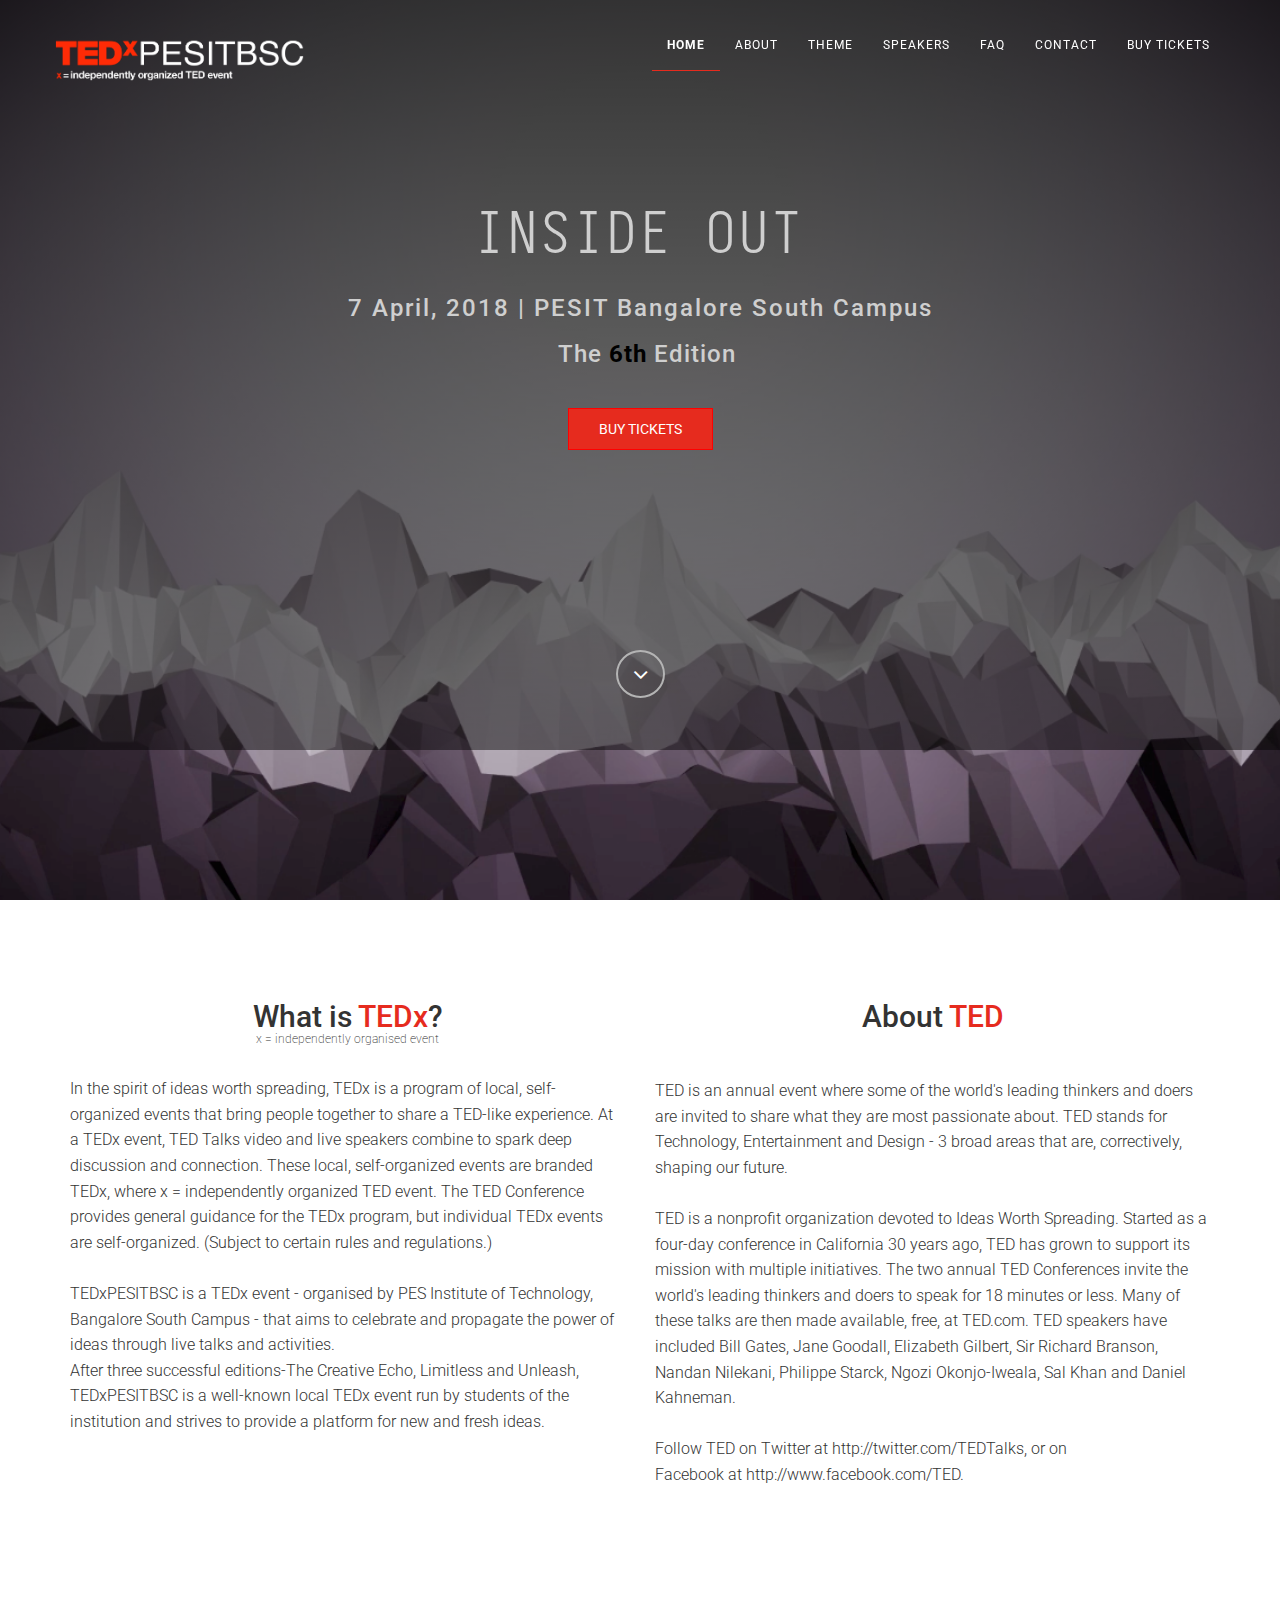
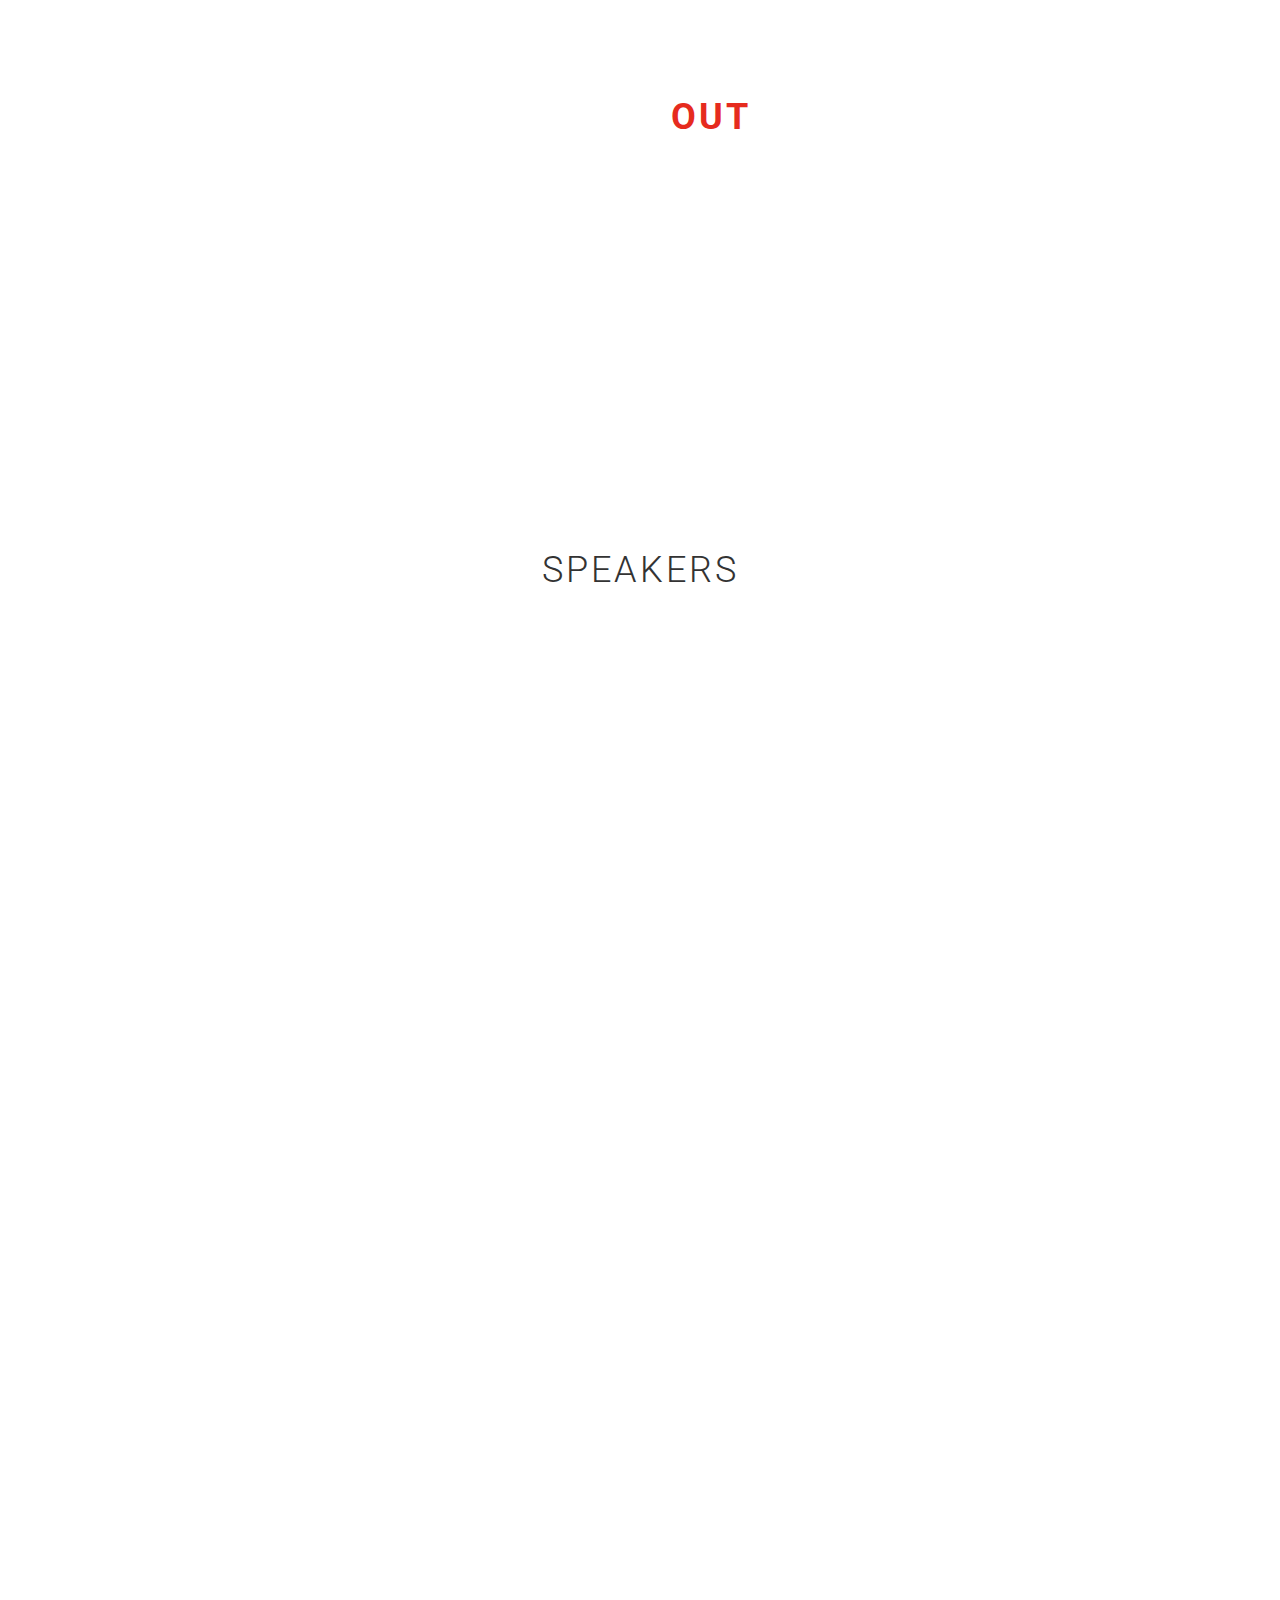
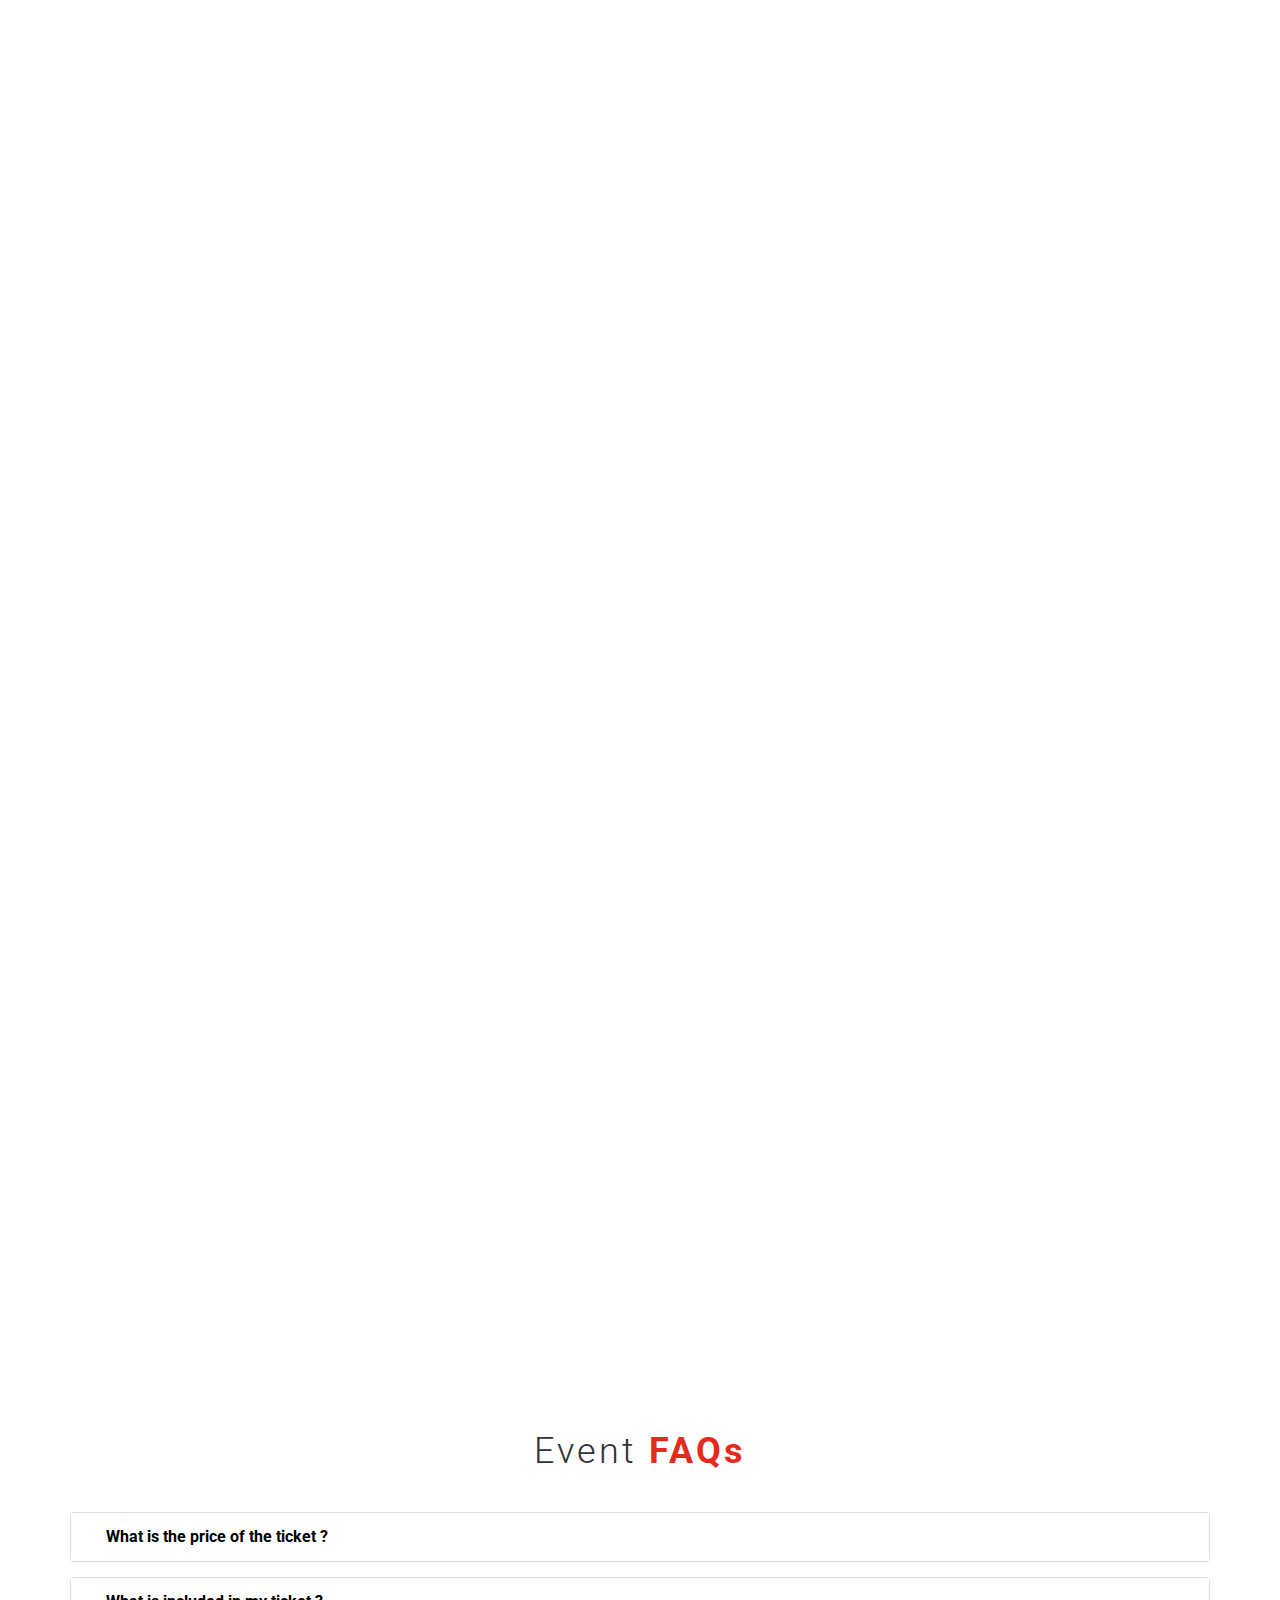
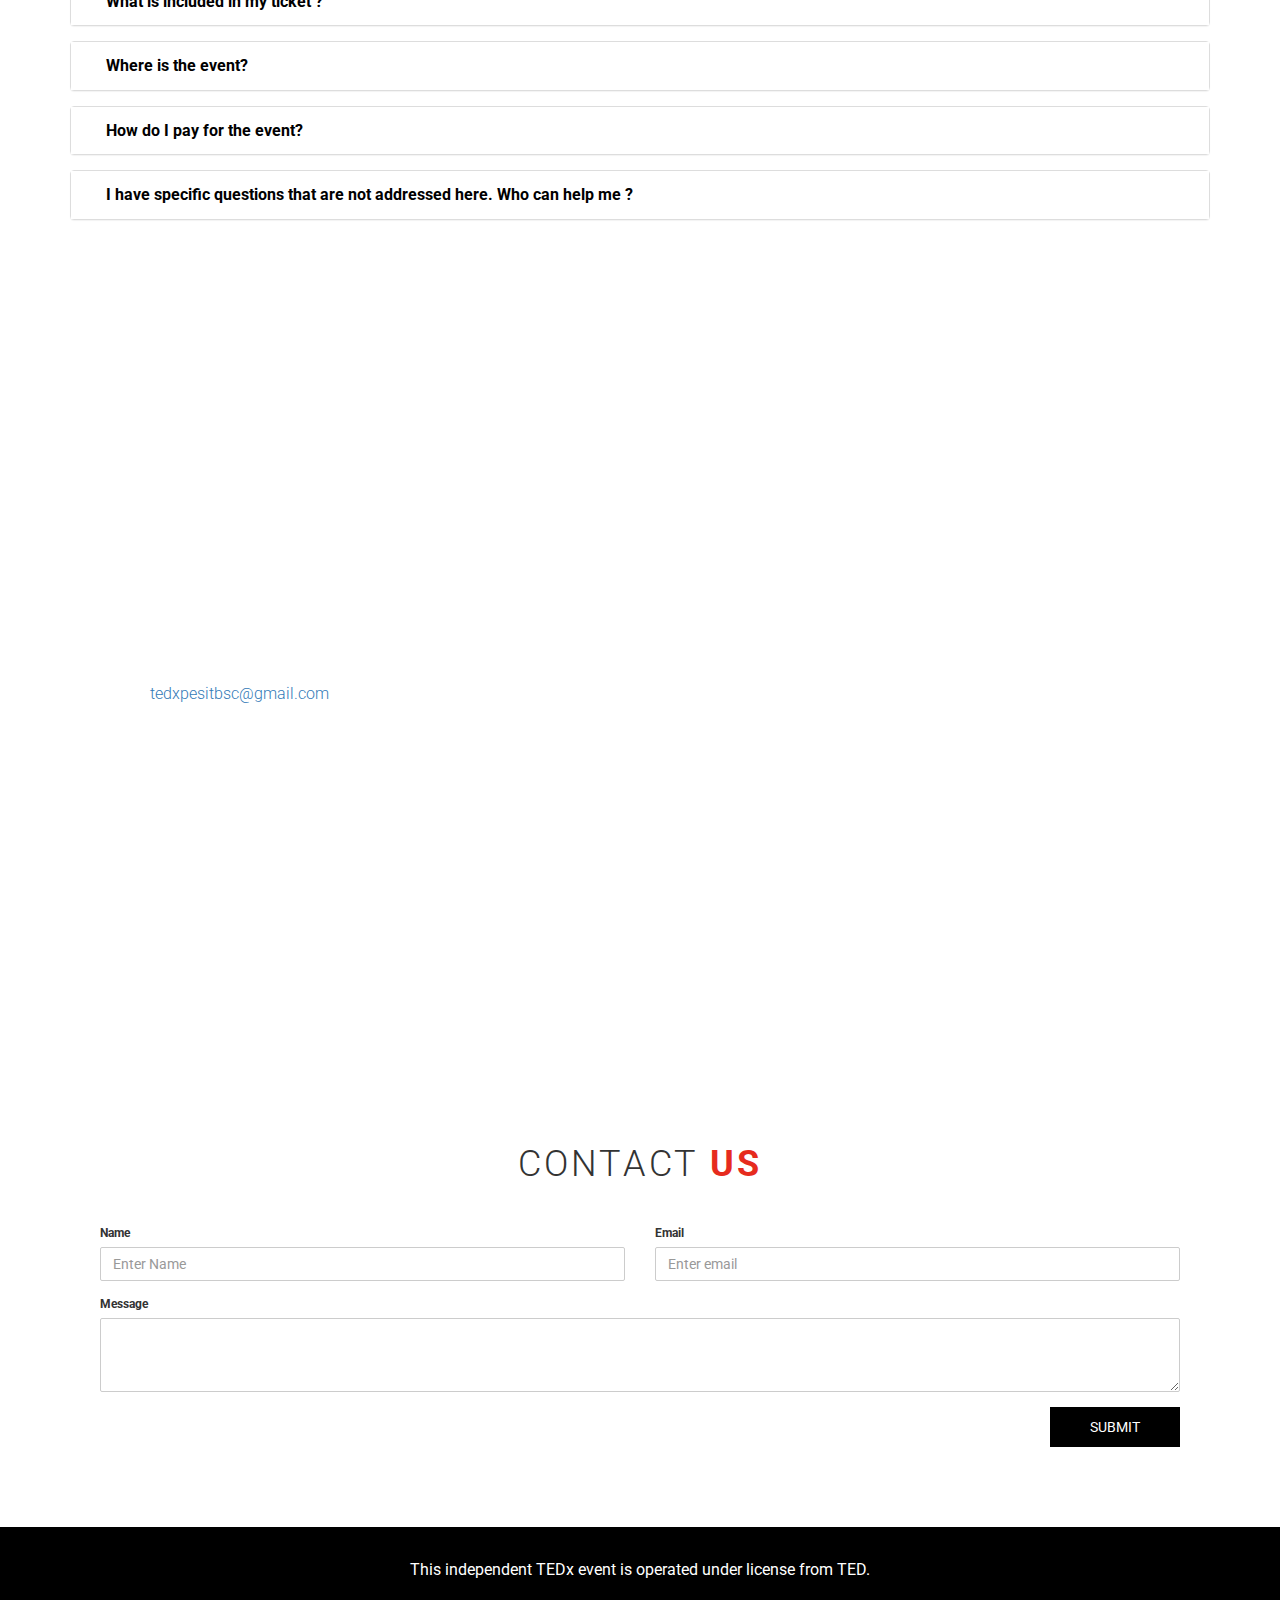
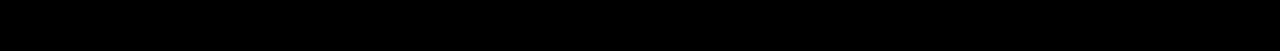
<file: index.html>
<!DOCTYPE html>
<!--[if lt IE 7]>      <html class="no-js lt-ie9 lt-ie8 lt-ie7"> <![endif]-->
<!--[if IE 7]>         <html class="no-js lt-ie9 lt-ie8"> <![endif]-->
<!--[if IE 8]>         <html class="no-js lt-ie9"> <![endif]-->
<!--[if gt IE 8]><!--> <html class="no-js"> <!--<![endif]-->
    <head>
    <meta charset="utf-8">
    <meta http-equiv="Content-Type" content="text/html" charset="utf-8">
        <meta name="description" content="TEDxPESITBSC 2018">
    
        <title>TEDxPESITBSC</title>
        <meta name="viewport" content="width=device-width, initial-scale=1">
        
        <link href="https://pa.tedcdn.com/favicon.ico" rel="shortcut icon" />

        <link rel="stylesheet" type="text/css"  href="css/style.css">
        <link rel="stylesheet" type="text/css" href="css/responsive.css">
        <link rel="stylesheet" href="css/font-awesome.min.css">
        <link rel="stylesheet" type="text/css" href="css/bootstrap.min.css">
        
        <link rel="stylesheet" href="css/animate.css">
        <!-- <link rel="stylesheet" href="css/main.css"> -->
        <link rel="stylesheet" type="text/css" href="fonts/font-awesome/css/font-awesome.css">
        <!-- <link rel="stylesheet" type="text/css" href="fonts/ionicons/css/ionicons.min.css"> -->
        <link rel="stylesheet" href="http://code.ionicframework.com/ionicons/2.0.1/css/ionicons.min.css">
        
        <link rel="stylesheet" href="css/magnific-popup.css">
    
    <!-- Modernizer Script for old Browsers -->   
        <script src="js/modernizr-2.6.2.min.js"></script>
  
    </head>

    <body id="body" class="during-preloader">
        <div class="preloader" style="">
            <center>
                <div style="margin-top : 250px; vertical-align: middle !important;">
                    <div class="heart-rate">
                        <svg version="1.0" xmlns="http://www.w3.org/2000/svg" xmlns:xlink="http://www.w3.org/1999/xlink" x="0px" y="0px" width="150px"
                            height="73px" viewBox="0 0 150 73" enable-background="new 0 0 150 73" xml:space="preserve">
                            <polyline fill="none" stroke="#e62b1e" stroke-width="3" stroke-miterlimit="10" points="0,45.486 38.514,45.486 44.595,33.324 50.676,45.486 57.771,45.486 62.838,55.622 71.959,9 80.067,63.729 84.122,45.486 97.297,45.486 103.379,40.419 110.473,45.486 150,45.486"
                            />
                        </svg>
                        <div class="fade-in-hr"></div>
                        <div class="fade-out-hr"></div>
                    </div>
                </div>
            </center>
        </div>

        



        <nav id="tf-menu" class="navbar navbar-default navbar-fixed-top">
          <div class="container">
            <!-- Brand and toggle get grouped for better mobile display -->
            <div class="navbar-header">
              <button type="button" class="navbar-toggle collapsed" data-toggle="collapse" data-target="#bs-example-navbar-collapse-1">
                <span class="sr-only">Toggle navigation</span>
                <span class="icon-bar"></span>
                <span class="icon-bar"></span>
                <span class="icon-bar"></span>
              </button>
              <a class="navbar-brand container-fluid" href="index.html" style="padding: 0px;"><img src="images/logo.png" class="img img-responsive"
               style="max-width:300px; max-height: 80px; margin:0px;padding:0px;"></a>
            </div>

            <!-- Collect the nav links, forms, and other content for toggling -->
            <div class="collapse navbar-collapse" id="bs-example-navbar-collapse-1">
              <ul class="nav navbar-nav navbar-right">
                <li><a href="#tf-home" class="page-scroll">Home</a></li>
                <li><a href="#tf-about" class="page-scroll">About</a></li>
                <li><a href="#tf-team" class="page-scroll">Theme</a></li>
                <li><a href="#tf-works" class="page-scroll">Speakers</a></li>
                <li><a href="#tf-services" class="page-scroll">FAQ</a></li>
               
                <!-- <li><a href="#tf-works" class="page-scroll">Portfolio</a></li>
                <li><a href="#tf-testimonials" class="page-scroll">Testimonials</a></li> -->
                <li><a href="#tf-testimonials" class="page-scroll">Contact</a></li>
                <li><a href="https://in.explara.com/e/tedxpesitbsc-k1fqxqmneadzgqw" target="_blank">Buy Tickets</a></li>
              </ul>
            </div><!-- /.navbar-collapse -->
          </div><!-- /.container-fluid -->
        </nav>

        <div id="tf-home" class="text-center" style="min-height: 100vh;">
            <div class="overlay">
                <div class="content">
										<span class="theme-font">INSIDE OUT</span>
                   <h2 class="theme-date">7 April, 2018 | PESIT Bangalore South Campus</h2>
            
                    <!-- <h1><strong>INSIDE OUT</strong></h1> -->
                    
                    <h3 class="text-center edition">&nbsp; The <strong class="num">6th</strong> Edition</h3>
                    

                    <a class="btn btn-ted wow fadeInUp" style="margin-top:30px;" href="https://in.explara.com/e/tedxpesitbsc-k1fqxqmneadzgqw" target="_blank"  data-wow-duration="1000ms" data-wow-delay="300ms">Buy Tickets</a>
                    
                    <br>

                    
                    <a href="#tf-about"  class="fa fa-angle-down page-scroll"></a>

                </div>
                <!-- <div style="position:absolute;top:80vh;" class="col-sm-12 text-center">
                    <a href="#tf-about"  class="fa fa-angle-down page-scroll"></a>
                </div> -->
            </div>
            
        </div>

        <div id="tf-about">
            <div class="container">
                <div class="row">
                <div class="col-sm-6">

                    <h2 class="section-title center text-center lowercase">What is <a href="http://www.ted.com/tedx" target = "_blank" style="text-decoration: none; color:rgb(230,43,30);">TEDx</a>?
                    <span class="text-center" style="font-size:40%;font-weight:200; display:block;">x = independently organised event</span>
                    </h2> 

                    <p class="">
                        In the spirit of ideas worth spreading, TEDx is a program of local, self-organized events that bring people together to share a TED-like experience. At a TEDx event, TED Talks video and live speakers combine to spark deep discussion and connection. These local, self-organized events are branded TEDx, where x = independently organized TED event. The TED Conference provides general guidance for the TEDx program, but individual TEDx events are self-organized. (Subject to certain rules and regulations.)
                        <br/>
                        <br/>
                        TEDxPESITBSC is a TEDx event - organised by PES Institute of Technology, Bangalore South Campus - that aims to celebrate and propagate the power of ideas through live talks and activities.<br/>
                        After three successful editions-The Creative Echo, Limitless and Unleash, TEDxPESITBSC is a well-known local TEDx event run by students of the institution and strives to provide a platform for new and fresh ideas.
                    </p>

                </div><!-- /.col-sm-6 -->

                <div class="col-sm-6">

                    <h2 class="section-title center text-center">About <span class="ted-color-font">TED</span></h2>

                    <p style="margin-top:25px;">TED is an annual event where some of the world's leading thinkers and doers are invited to share what they are most passionate about. TED stands for Technology, Entertainment and Design - 3 broad areas that are, correctively, shaping our future.<br/><br/>

                    TED is a nonprofit organization devoted to Ideas Worth Spreading. Started as a four-day conference in California 30 years ago, TED has grown to support its mission with multiple initiatives. The two annual TED Conferences invite the world's leading thinkers and doers to speak for 18 minutes or less. Many of these talks are then made available, free, at TED.com. TED speakers have included Bill Gates, Jane Goodall, Elizabeth Gilbert, Sir Richard Branson, Nandan Nilekani, Philippe Starck, Ngozi Okonjo-Iweala, Sal Khan and Daniel Kahneman.
                    <br/><br/>
                    Follow TED on Twitter at http://twitter.com/TEDTalks, or on <br/>Facebook at http://www.facebook.com/TED.</p>

                   <!--  <ul class="list-arrow-right">

                        <li>Learn from the best Asian Social Media Experts &amp; Case Studies</li>
                        <li>Have dedicated 2-to-1 meetings with the experts</li>
                        <li>Reach more consumers for less by learning new digital media skills</li>
                        <li>Save money when spending in online advertising</li>
                    
                    </ul> -->

                </div><!-- /.col-sm-6 -->
            </div><!-- /.row -->
            </div>
        </div>
        <!-- Team Page
    ==========================================-->
    <div id="tf-team" class="text-center">
        <div class="overlay">
            <div class="container">
                <div class="row">
                    <div class="section-title center col-sm-12">
                        <h2 class="section-header">INSIDE <strong class="ted-color-font">OUT</strong></h2>
                        <!-- <div class="line"> -->
                            <!-- <hr> -->
                        <!-- </div> -->
                    </div>
                </div>
                <div class="row">
                    <div class="col-sm-12 text-iosevka-light">
                        <p>Do you ever look at someone and wonder, what is going on inside their head? The thoughts that unfold in their mind, the sentiments
												that shape their personality and the ideas that fuel their passion. Would we be different people, if we portrayed who we
												were on the inside; untouched by the fear of judgement, and unscathed by the shackles of society? </p>
                        <p>This year’s edition of TEDxPESITBSC aims to showcase and awaken the raw you. To shed your inhibitions, to listen to your
												heart’s desires, to spread your wings and take to the sky and to embrace who you unfeignedly are. Join us in this TEDxperience
												to give your true inner being a chance to breathe, a chance to thrive, and to turn yourself Inside Out.</p>
                    </div>
                    
                </div>
            </div>
        </div>
    </div>


    <div id="tf-works">
        <div class="container-fluid">
            <div class="section-title text-center center">
                <h2 class="section-header">SPEAKERS
                    <strong class="ted-color-font"></strong>
                </h2>
                <!-- <div class="line">
                    <hr>
                </div> -->
                <div class="clearfix"></div>
            </div>
            <div class="row container-fluid">
                <div class="col-sm-4 col-xs-12 speaker-container wow fadeInUp" data-wow-duration="1000ms" data-wow-delay="300ms">
                    <div class="product-front col-sm-12 container" style="padding:0px;">
                        <div class="col-sm-12 image-container">
                            <img src="images/Speakers/preview.jpg" class="img img-responsive" alt="" />
    
                            <div class="image-overlay"></div>
                        </div>
                        <div class="view-details">
                            <a href="#maitri-popup" class="open-popup-link">View details</a>
                        </div>
                        <div class="stats col-sm-12">
                            <div class="stats-container text-center">
                                <span class="product-name">Maitri Gopalakrishna</span>
                                <p>Drama Therapist</p>
                                <a href="#maitri-popup" class="open-popup-link read-more" style="display:none;">View Details</a>
                            </div>
                        </div>
                    </div>
                </div>

                <div class="col-sm-4 col-xs-12 speaker-container wow fadeInUp" data-wow-duration="1000ms" data-wow-delay="300ms">
                    <div class="product-front col-sm-12 container" style="padding:0px;">
                        <div class="col-sm-12 image-container">
                            <img src="images/Speakers/vishalrao.png" class="img img-responsive" alt="" />
                
                            <div class="image-overlay"></div>
                        </div>
                        <div class="view-details">
                            <a href="#vishal-popup" class="open-popup-link">View details</a>
                        </div>
                        <div class="stats col-sm-12">
                            <div class="stats-container text-center">
                                <span class="product-name">Dr. U S Vishal Rao</span>
                                <p>Medical Entrepreneur</p>
                                <a href="#vishal-popup" class="open-popup-link read-more" style="display:none;">View Details</a>
                            </div>
                        </div>
                    </div>
                </div>
                <div class="col-sm-4 col-xs-12 speaker-container wow fadeInUp" data-wow-duration="1000ms" data-wow-delay="300ms">
                    <div class="product-front col-sm-12 container" style="padding:0px;">
                        <div class="col-sm-12 image-container">
                            <img src="images/Speakers/aditiramesh.png" class="img img-responsive" alt="" />
                
                            <div class="image-overlay"></div>
                        </div>
                        <div class="view-details">
                            <a href="#aditi-popup" class="open-popup-link">View details</a>
                        </div>
                        <div class="stats col-sm-12">
                            <div class="stats-container text-center">
                                <span class="product-name">Aditi Ramesh</span>
                                <p>Vocalist & Composer</p>
                                <a href="#aditi-popup" class="open-popup-link read-more" style="display:none;">View Details</a>
                            </div>
                        </div>
                    </div>
                </div>

                <div class="col-sm-4 col-xs-12 speaker-container wow fadeInUp" data-wow-duration="1000ms" data-wow-delay="300ms">
                    <div class="product-front col-sm-12 container" style="padding:0px;">
                        <div class="col-sm-12 image-container">
                            <img src="images/Speakers/jatin.png" class="img img-responsive" alt="" />
                
                            <div class="image-overlay"></div>
                        </div>
                        <div class="view-details">
                            <a href="#jatin-popup" class="open-popup-link">View details</a>
                        </div>
                        <div class="stats col-sm-12">
                            <div class="stats-container text-center">
                                <span class="product-name">Jatin Munvar</span>
                                <p>Adventure Junkie</p>
                                <a href="#jatin-popup" class="open-popup-link read-more" style="display:none;">View Details</a>
                            </div>
                        </div>
                    </div>
                </div>

                <div class="col-sm-4 col-xs-12 speaker-container wow fadeInUp" data-wow-duration="1000ms" data-wow-delay="300ms">
                    <div class="product-front col-sm-12 container" style="padding:0px;">
                        <div class="col-sm-12 image-container">
                            <img src="images/Speakers/mysore.jpg" class="img img-responsive" alt="" />
                
                            <div class="image-overlay"></div>
                        </div>
                        <div class="view-details">
                            <a href="#mysore-popup" class="open-popup-link">View details</a>
                        </div>
                        <div class="stats col-sm-12">
                            <div class="stats-container text-center">
                                <span class="product-name">Dr. Mysore Manjunath</span>
                                <p>Violin Maestro</p>
                                <a href="#mysore-popup" class="open-popup-link read-more" style="display:none;">View Details</a>
                            </div>
                        </div>
                    </div>
                </div>

                <div class="col-sm-4 col-xs-12 speaker-container wow fadeInUp" data-wow-duration="1000ms" data-wow-delay="300ms">
                    <div class="product-front col-sm-12 container" style="padding:0px;">
                        <div class="col-sm-12 image-container">
                            <img src="images/Speakers/poornima.jpg" class="img img-responsive" alt="" />
                
                            <div class="image-overlay"></div>
                        </div>
                        <div class="view-details">
                            <a href="#poornima-popup" class="open-popup-link">View details</a>
                        </div>
                        <div class="stats col-sm-12">
                            <div class="stats-container text-center">
                                <span class="product-name">Poornima Sukumar</span>
                                <p>Inclusive Art</p>
                                <a href="#poornima-popup" class="open-popup-link read-more" style="display:none;">View Details</a>
                            </div>
                        </div>
                    </div>
                </div>
            </div>
            <div class="row container-fluid">
                <div class="col-sm-4 col-xs-12 speaker-container wow fadeInUp" data-wow-duration="1000ms" data-wow-delay="300ms">
                    <div class="product-front col-sm-12 container" style="padding:0px;">
                        <div class="col-sm-12 image-container">
                            <img src="images/Speakers/bb.jpg" class="img img-responsive" alt="" />
                
                            <div class="image-overlay"></div>
                        </div>
                        <div class="view-details">
                            <a href="#bb-popup" class="open-popup-link">View details</a>
                        </div>
                        <div class="stats col-sm-12">
                            <div class="stats-container text-center">
                                <span class="product-name">Dr. B B Raghunath</span>
                                <p>Humanist</p>
                                <a href="#bb-popup" class="open-popup-link read-more" style="display:none;">View Details</a>
                            </div>
                        </div>
                    </div>
                </div>

                <div class="col-sm-4 col-xs-12 speaker-container wow fadeInUp" data-wow-duration="1000ms" data-wow-delay="300ms">
                    <div class="product-front col-sm-12 container" style="padding:0px;">
                        <div class="col-sm-12 image-container">
                            <img src="images/Speakers/sruthi.png" class="img img-responsive" alt="" />
                
                            <div class="image-overlay"></div>
                        </div>
                        <div class="view-details">
                            <a href="#sruthi-popup" class="open-popup-link">View details</a>
                        </div>
                        <div class="stats col-sm-12">
                            <div class="stats-container text-center">
                                <span class="product-name">Sruthi Hariharan</span>
                                <p>Actress</p>
                                <a href="#sruthi-popup" class="open-popup-link read-more" style="display:none;">View Details</a>
                            </div>
                        </div>
                    </div>
                </div>

                <div class="col-sm-4 col-xs-12 speaker-container wow fadeInUp" data-wow-duration="1000ms" data-wow-delay="300ms">
                    <div class="product-front col-sm-12 container" style="padding:0px;">
                        <div class="col-sm-12 image-container">
                            <img src="images/Speakers/jayanth.jpg" class="img img-responsive" alt="" />
                
                            <div class="image-overlay"></div>
                        </div>
                        <div class="view-details">
                            <a href="#jayanth-popup" class="open-popup-link">View details</a>
                        </div>
                        <div class="stats col-sm-12">
                            <div class="stats-container text-center">
                                <span class="product-name">Jayanth Sharma</span>
                                <p>Photographer</p>
                                <a href="#jayanth-popup" class="open-popup-link read-more" style="display:none;">View Details</a>
                            </div>
                        </div>
                    </div>
                </div>

                <div class="col-sm-4 col-xs-12 speaker-container wow fadeInUp" data-wow-duration="1000ms" data-wow-delay="300ms">
                    <div class="product-front col-sm-12 container" style="padding:0px;">
                        <div class="col-sm-12 image-container">
                            <img src="images/Speakers/uday.jpg" class="img img-responsive" alt="" />
                
                            <div class="image-overlay"></div>
                        </div>
                        <div class="view-details">
                            <a href="#uday-popup" class="open-popup-link">View details</a>
                        </div>
                        <div class="stats col-sm-12">
                            <div class="stats-container text-center">
                                <span class="product-name">Uday Vijayan</span>
                                <p>Safety Ambassador</p>
                                <a href="#uday-popup" class="open-popup-link read-more" style="display:none;">View Details</a>
                            </div>
                        </div>
                    </div>
                </div>


            </div>
        </div>
    </div>


    <!-- Services Section
    ==========================================-->
    <div id="tf-services" style="margin-top:150px; margin-bottom:100px;">
    <div id="faq" class="section faq">
        <div class="container">
            <div class="section-title center text-center">
                    <h2 class="section-header">Event<strong class="ted-color-font"> FAQs</strong></h2>
                    <!-- <div class="line"> -->
                        <!-- <hr> -->
                    <!-- </div> -->
            </div>
            <div class="row">
                <div class="col-md-12">
                    <div class="panel-group" id="accordion" role="tablist" aria-multiselectable="true">
                        
                        <div class="panel panel-default">
                            <div class="panel-heading" role="tab" id="headingOne">
                                <h4 class="panel-title">
                                    <a class="faq-toggle collapsed" role="button" data-toggle="collapse" data-parent="#accordion" href="#collapseOne" aria-expanded="true" aria-controls="collapseOne"> What is the price of the ticket ?</a>
                                </h4>
                            </div>

                            <div id="collapseOne" class="panel-collapse collapse" role="tabpanel" aria-labelledby="headingOne">
                                <div class="panel-body">The ticket costs for PESIT BSC students is Rs. 600 and Rs. 900 for others. You can buy them <a href="https://in.explara.com/e/tedxpesitbsc-k1fqxqmneadzgqw" target="_blank">here.</a> Please carry a valid ID card to the event.</div>
                                <!-- <div class="panel-body">
                                    The ticket cost will be revealed soon. Keep Visiting!
                                </div> -->
                            </div>
                        </div>

                        <div class="panel panel-default">
                            <div class="panel-heading" role="tab" id="headingTwo">
                                <h4 class="panel-title">
                                    <a class="faq-toggle collapsed" role="button" data-toggle="collapse" data-parent="#accordion" href="#collapseTwo" aria-expanded="false" aria-controls="collapseTwo"> What is included in my ticket ?</a>
                                </h4>
                            </div>

                            <div id="collapseTwo" class="panel-collapse collapse" role="tabpanel" aria-labelledby="headingTwo">
                                <div class="panel-body">Your tickets include access to the entire event (including dream room), goodies, lunch, snacks, memories, learning, inspiration and a lot more.</div>
                            </div>
                        </div>
  
                        <div class="panel panel-default">
                            <div class="panel-heading" role="tab" id="headingThree">
                                <h4 class="panel-title">
                                    <a class="faq-toggle collapsed" role="button" data-toggle="collapse" data-parent="#accordion" href="#collapseThree" aria-expanded="false" aria-controls="collapseThree"> Where is the event?</a>
                                </h4>
                            </div>

                            <div id="collapseThree" class="panel-collapse collapse" role="tabpanel" aria-labelledby="headingThree">
                                <div class="panel-body">The event will be held at PESIT Bangalore South Campus, Hosur Road, 1km before Electronic City, Bangalore - 560 100.</div>
                            </div>
                        </div>

                        <div class="panel panel-default">
                            <div class="panel-heading" role="tab" id="headingFour">
                                <h4 class="panel-title">
                                    <a class="faq-toggle collapsed" role="button" data-toggle="collapse" data-parent="#accordion" href="#collapseFour" aria-expanded="false" aria-controls="collapseFour">How do I pay for the event?</a>
                                </h4>
                            </div>

                            <div id="collapseFour" class="panel-collapse collapse" role="tabpanel" aria-labelledby="headingFour">
                                <div class="panel-body">If you are a PESIT BSC student, you can either pay online or at TEDxPESITBSC kiosk near the ATM in campus. Everybody else must pay online. You can buy them <a href="https://in.explara.com/e/tedxpesitbsc-k1fqxqmneadzgqw">here.</a></div>
                            </div>
                        </div>

                        <div class="panel panel-default">
                            <div class="panel-heading" role="tab" id="headingFive">
                                <h4 class="panel-title">
                                    <a class="faq-toggle collapsed" role="button" data-toggle="collapse" data-parent="#accordion" href="#collapseFive" aria-expanded="false" aria-controls="collapseFive"> I have specific questions that are not addressed here. Who can help me ?</a>
                                </h4>
                            </div>

                            <div id="collapseFive" class="panel-collapse collapse" role="tabpanel" aria-labelledby="headingFive">
                                <div class="panel-body">We can!. You can email us at <a href="mailto:tedxpesitbsc@gmail.com">tedxpesitbsc@gmail.com</a></div>
                            </div>
                        </div>
                    </div>
                </div>
            </div>  
        </div>
    </div>
    </div>

<!--     <section id="photos" class="section photos">
        <div class="container">
            <div class="row">
                <div class="col-md-12">
                    <h3 class="section-title">Photos</h3>
                </div>
            </div>
            <div class="row">
                <div class="col-md-12">
                    <ul class="grid">
                        
                        <li class="grid-item grid-item-sm-6">
                            <img alt="" class="img-responsive center-block" src="images/SilverLining2.jpg">
                        </li>

                        <li class="grid-item grid-item-sm-3">
                            <img alt="" class="img-responsive center-block" src="images/SilverLining1.jpg">
                        </li>

                        <li class="grid-item grid-item-sm-3">
                            <img alt="" class="img-responsive center-block" src="images/SilverLining4.jpg">
                        </li>
                    
                        <li class="grid-item grid-item-sm-3">
                            <img alt="" class="img-responsive center-block" src="images/SilverLining5.jpg">
                        </li>

                        <li class="grid-item grid-item-sm-3">
                            <img alt="" class="img-responsive center-block" src="images/SilverLining6.jpg">
                        </li>

                        <li class="grid-item grid-item-sm-3">
                            <img alt="" class="img-responsive center-block" src="images/SilverLining7.jpg">
                        </li>

                        <li class="grid-item grid-item-sm-3">
                            <img alt="" class="img-responsive center-block" src="images/SilverLining3.jpg">
                        </li>

                        <li class="grid-item grid-item-sm-3">
                            <img alt="" class="img-responsive center-block" src="images/SilverLining9.jpg">
                        </li>
                    </ul>
                </div>
            </div>            
        </div>
    </section> -->

    <!-- Testimonials Section
    ==========================================-->
    <div id="tf-testimonials" class="text-center">
        <div class="overlay">
            <div class="container">

                <div class="container">
                    <div class="row">
                        <div class="col-sm-3">
                            <h3 class="section-title">PESIT Bangalore South Campus</h3>
                            <address>
                                <p>PES Institute of Technology<br> Bangalore South Campus<br> Hosur Road, 1km Before Electronic City, Bangalore - 560100<br><br>
                                <!-- <br> Phone: +91 9900924072 | +91 9916312730<br> -->
                                 Email: <a href="mailto:tedxpesitbsc@gmail.com">tedxpesitbsc@gmail.com</a></p>
                            </address>
                        </div>
                        <div class="col-sm-9">
                            <iframe src="https://www.google.com/maps/embed?pb=!1m18!1m12!1m3!1d3889.7183891902764!2d77.66251405069272!3d12.8614567207202!2m3!1f0!2f0!3f0!3m2!1i1024!2i768!4f13.1!3m3!1m2!1s0x3bae6cbccb22bec1%3A0x4bad30b7a7fd5e76!2sPESIT+South+Campus!5e0!3m2!1sen!2sin!4v1456337871095" width="100%" height="450" frameborder="0" style="border:0" allowfullscreen></iframe>
                        </div>
                    </div>
                </div>
            </div>
        </div>
    </div>

    <!-- Contact Section
    ==========================================-->
    <div id="tf-contact" class="text-center">
        <div class="container">

            <div class="row">
                <div class="col-md-12">
                    <div class="row">
                            <div class="section-title center">
                                <h2 class="section-header">CONTACT <strong class="ted-color-font">US</strong></h2>
                                <!-- <div class="line">
                                    <hr>
                                </div>          -->
                            </div>
                    </div>
                </div>
                <div class="col-md-12">
                    <form action="https://formspree.io/tedxpesitbsc@gmail.com" method="POST">
                        <div class="row container">
                        
                            <div class="col-md-12">
                                <div class="form-group col-sm-6">
                                    <label for="exampleInputName1">Name</label>
                                    <input type="text" class="form-control" id="exampleInputName1" name="name" placeholder="Enter Name" required>
                                </div>
                                <div class="form-group col-sm-6">
                                    <label for="exampleInputEmail1">Email</label>
                                    <input type="email" class="form-control" name="_replyto" id="exampleInputEmail1" placeholder="Enter email" required>
                                </div>
                                <div class="form-group col-md-12">
                                    <label for="exampleInputEmail1">Message</label>
                                    <textarea class="form-control" name="message" rows="3" required></textarea>
                                </div>
                            </div>
                            <div class="col-md-12">
                                <div class="col-md-12">
                                    <button type="submit" class="btn tf-btn btn-default pull-right">Submit</button>
                                </div>
                            </div>
                        
                        </div>
                    </form>
                </div>
            </div>

        </div>
    </div>

    <footer id="footer" class="site-footer">
        <div class="container">
            <div class="row">
                <div class="col-md-12">
                    <p class="site-info"><a href="http://www.tedxpesitbsc.com">This independent TEDx event is operated under license from TED.</a></p>
                    <div class="social-block text-center">
                        <a href="https://twitter.com/tedxpesitbsc"><i class="ion-social-twitter"></i></a>
                        <a href="https://www.facebook.com/tedxpesitbsc/"><i class="ion-social-facebook"></i></a>
                        <a href="https://instagram.com/tedxpesitbsc"><i class="ion-social-instagram"></i></a>
                    </div>
                </div>
            </div>
        </div>
    </footer>

    <!-- Popups -->
    <div id="maitri-popup" class="mfp-hide white-popup text-center">
        <img src="images/Speakers/preview.jpg" class="img-responsive"> 
        <div style="padding: 20px;">
            <h3>Maitri Gopalakrishna</h3>
            <h4>Drama Therapist</h4>
            <p>A headstrong woman who works towards empowering people with the ability to rewrite traumatic experiences through the medium
            of Drama Therapy. As she puts it - “It sits in the intersection of theater; mental health and psychology; social change and
            social criticism.” The Rasa Theory (The Rasa Roudram is a codified form of expression with its unique breath patterns and
            physical structures) is a powerful tool she uses to bridge the gap between the person and his story.</p>
        </div>
    </div>

    <div id="vishal-popup" class="mfp-hide white-popup text-center">
        <img src="images/Speakers/vishalrao.png" class="img-responsive">
        <div style="padding: 20px;">
            <h3>Dr. U S Vishal Rao</h3>
            <h4>Medical Entrepreneur</h4>
            <p>A visionary who advocates the notions of paid forward and copy left being the foundation of a self-sustaining society. A
            decorated personality, Dr. Vishal Rao has to his credit the Aum voice prosthesis device. He works alongside a plethora of
            hospitals and is a recurrent visiting professor at top-notch universities. His work speaks for himself, take a glimpse :
            http://www.bbc.com/news/business-41969801</p>
        </div>
    </div>

    <div id="aditi-popup" class="mfp-hide white-popup text-center">
        <img src="images/Speakers/aditiramesh.png" class="img-responsive">
        <div style="padding: 20px;">
            <h3>Aditi Ramesh</h3>
            <h4>Vocalist & Composer</h4>
            <p>Aditi's music is a juxtaposition of the mundane realities of life and the need to break stereotypes. The gripping sonic content
            and modulations leaves her audience rapt. Her music is a seamless blend of Jazz with elements of Carnatic.
            </p>
        </div>
    </div>

    <div id="jatin-popup" class="mfp-hide white-popup text-center">
        <img src="images/Speakers/jatin.png" class="img-responsive">
        <div style="padding: 20px;">
            <h3>Jatin Munvar</h3>
            <h4>Adventure Junkie</h4>
            <p>Co-founder of Plan the unplanned, Jatin himself is a travel junkie. This free spirited youth is an evangelist of carpe diem.
            He's always pumped to unravel nature's concealed serenity, often overshadowed by the bustle and bustle of the city. As part
            of Plan the unplanned, he organises impromptu escapades to bring together strangers on a common journey. He goes by the alias
            of jumping jack owing to his nimble movement and ability to jump from lofty heights.
            </p>
        </div>
    </div>

    <div id="mysore-popup" class="mfp-hide white-popup text-center">
        <img src="images/Speakers/mysore.jpg" class="img-responsive">
        <div style="padding: 20px;">
            <h3>Dr. Mysore Manjunath</h3>
            <h4>Violin Maestro</h4>
            <p>"Prince of Mysuru" Dr. Mysore Manjunath and his highly accomplished brother, Mysore Nagaraj, who were child prodigies, have taken Carnatic violin to an international level. 
Dr. Manjunath, one of the most visible cultural ambassadors of India, continues to preserve and spread the rich cultural heritage of Indian classical music with his innovative style yet adhering to strong traditions of carnatic classical music.  He has travelled extensively around the world, performed on reputable stages, taught music to hundreds of students and has a huge fan following around the world.

            </p>
        </div>
    </div>

    <div id="poornima-popup" class="mfp-hide white-popup text-center">
        <img src="images/Speakers/poornima.jpg" class="img-responsive">
        <div style="padding: 20px;">
            <h3>Poornima Sukumar</h3>
            <h4>Inclusive Art</h4>
            <p>
                The driving force behind The Aravani Art Project, Poornima is a celebrated artist, illustrator and documentary photographer, who has attracted a dynamic and like-minded team to work towards a common goal. Their artistic projects aim to reduce the discrimination, stigma, and systemic inequality faced by transgender people in many parts of the world. With her multifaceted skill set she disseminates the idea of being socially responsible in art.

            </p>
        </div>
    </div>

    <div id="bb-popup" class="mfp-hide white-popup text-center">
        <img src="images/Speakers/bb.jpg" class="img-responsive">
        <div style="padding: 20px;">
            <h3>Dr. B B Raghunath</h3>
            <h4>Humanist</h4>
            <p>
                A compassionate doctor, who has diligently worked towards the welfare of rural areas in several sectors, Dr. Raghunath believes that making the society inclusive is of utmost importance. Using an age old Indian tradition, he ushered in a mini revolution in the Health sector of Rural India. An  Ex Army Captain, he has pioneered several  initiatives and has received several laurels for his work.
            </p>
        </div>
    </div>

    <div id="sruthi-popup" class="mfp-hide white-popup text-center">
        <img src="images/Speakers/sruthi.png" class="img-responsive">
        <div style="padding: 20px;">
            <h3>Sruthi Hariharan</h3>
            <h4>Actress</h4>
            <p>
                A graceful dancer, whose interests flair in theatre and culture, embarked on her acting career at the age of 22. Sruthi Hariharan has made her mark in the Kannada film industry through movies such as Godhi Banna Sadharana Mykattu and Humble Politician Nograj. 
Along with excellence in productions, she was also nominated for best actress in Kannada. 
            </p>
        </div>
    </div>

    <div id="jayanth-popup" class="mfp-hide white-popup text-center">
        <img src="images/Speakers/jayanth.jpg" class="img-responsive">
        <div style="padding: 20px;">
            <h3>Jayanth Sharma</h3>
            <h4>Photographer</h4>
            <p>
                    Jayanth is a homegrown photographer, whose work is nothing short of perfection. He uses his tools to capture the aesthetics
                of nature which human eyes have never beheld. Participants of his photo tours find in him not only an acutely brilliant mentor
                but also a sparkling inspiration. His illustrious career is marked with travel stories never heard before.
            </p>
        </div>
    </div>

    <div id="uday-popup" class="mfp-hide white-popup text-center">
        <img src="images/Speakers/uday.jpg" class="img-responsive">
        <div style="padding: 20px;">
            <h3>Uday Vijayan</h3>
            <h4>Safety Ambassador</h4>
            <p>
                 Founder and managing trustee of Beyond Carlton, India's first people's initiative on fire safety. Uday Vijayan turned his
                personal tragedy into a crusade. He actively works towards promoting fire safety awareness. The organization helps build
                a society where people aren't negligent of their own safety.
            </p>
        </div>
    </div>






    </body>
    <script src="https://ajax.googleapis.com/ajax/libs/jquery/1.11.1/jquery.min.js"></script>
    <script type="text/javascript" src="js/jquery.1.11.1.js"></script>
    <script src="js/jquery.magnific-popup.min.js"></script>
    <script type="text/javascript" src="js/bootstrap.js"></script>
    <script type="text/javascript" src="js/SmoothScroll.js"></script>
    <script type="text/javascript" src="js/jquery.isotope.js"></script>
    <!-- <script src="js/jquery.nicescroll.min.js"></script> -->
    <script type="text/javascript" src="js/wow.min.js"></script>

    <!-- Javascripts
    ================================================== -->

    <script type="text/javascript">
        $(document).ready(function () {
            $("body").removeClass("during-preloader");
            $(".preloader").hide(100);       
        });
    </script>


      <script>
    $(document).ready(function(){

        new WOW().init();

        $('.open-popup-link').magnificPopup({
          removalDelay: 300,
          type:'inline',
          midClick: true, // allow opening popup on middle mouse click. Always set it to true if you don't provide alternative source.
           mainClass: 'mfp-fade'
        });
    
    // Lift card and show stats on Mouseover
    $('.product-front').hover(function(){
            $(this).addClass('animate');
            $('div.carouselNext, div.carouselPrev').addClass('visible');            
         }, function(){
            $(this).removeClass('animate');         
            $('div.carouselNext, div.carouselPrev').removeClass('visible');
    }); 
    
  
});
</script>

    <script type="text/javascript" src="js/main.js"></script>


    <!-- Global site tag (gtag.js) - Google Analytics -->
    <script async src="https://www.googletagmanager.com/gtag/js?id=UA-101348891-4"></script>
    <script>
        window.dataLayer = window.dataLayer || [];
        function gtag() { dataLayer.push(arguments); }
        gtag('js', new Date());

        gtag('config', 'UA-101348891-4');
    </script>


</html>
</file>
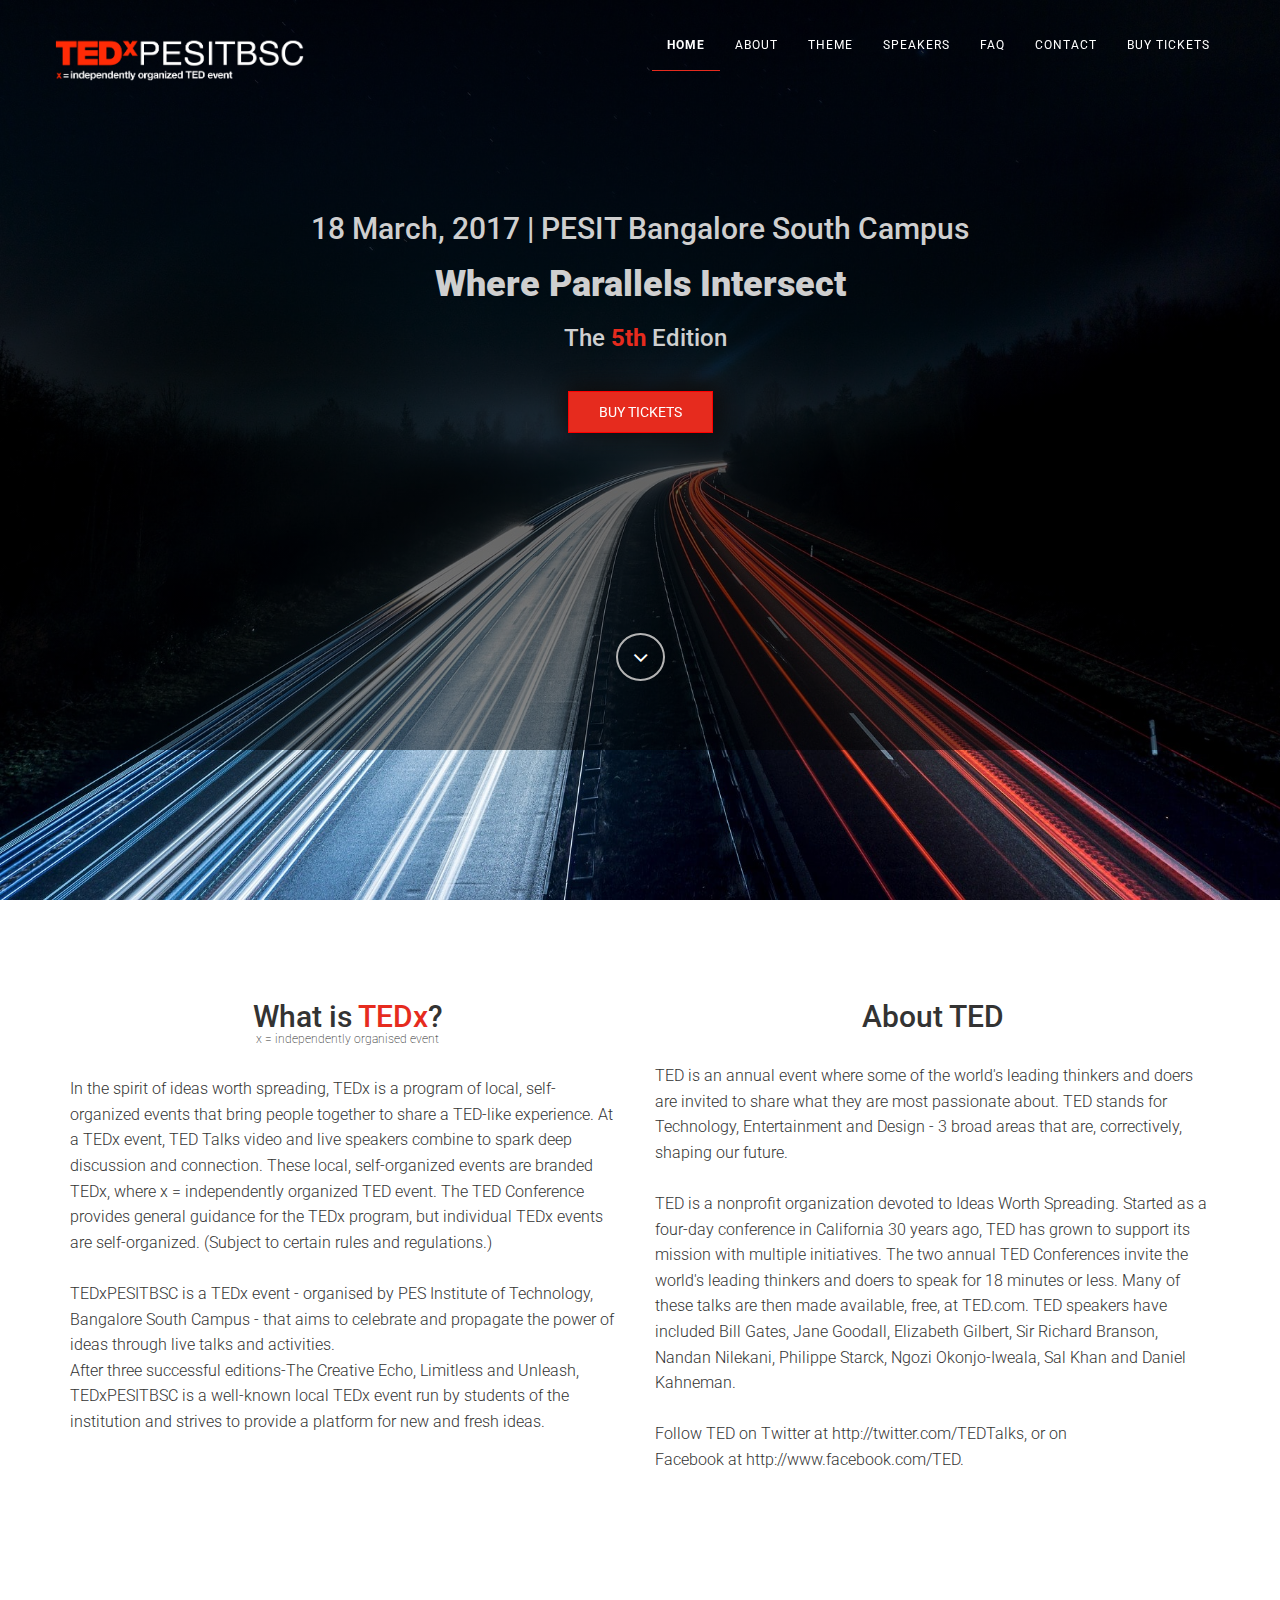
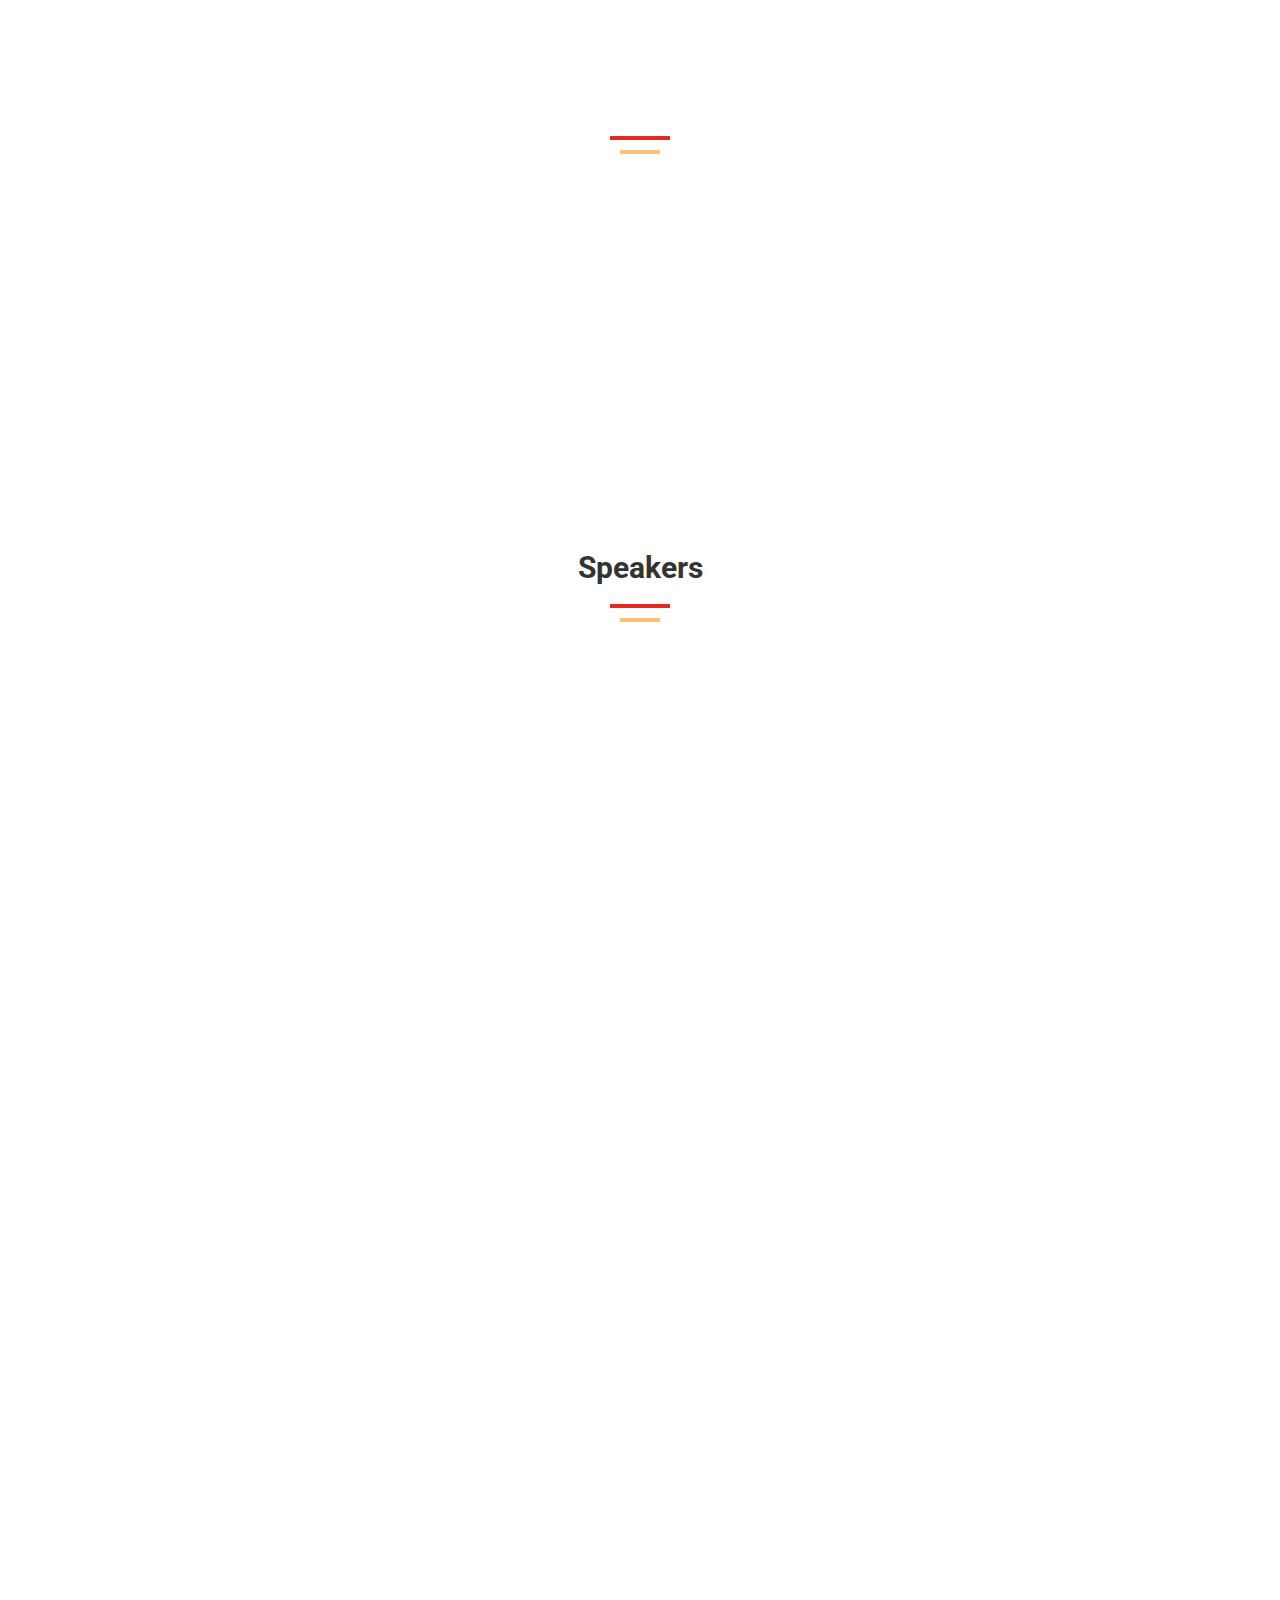
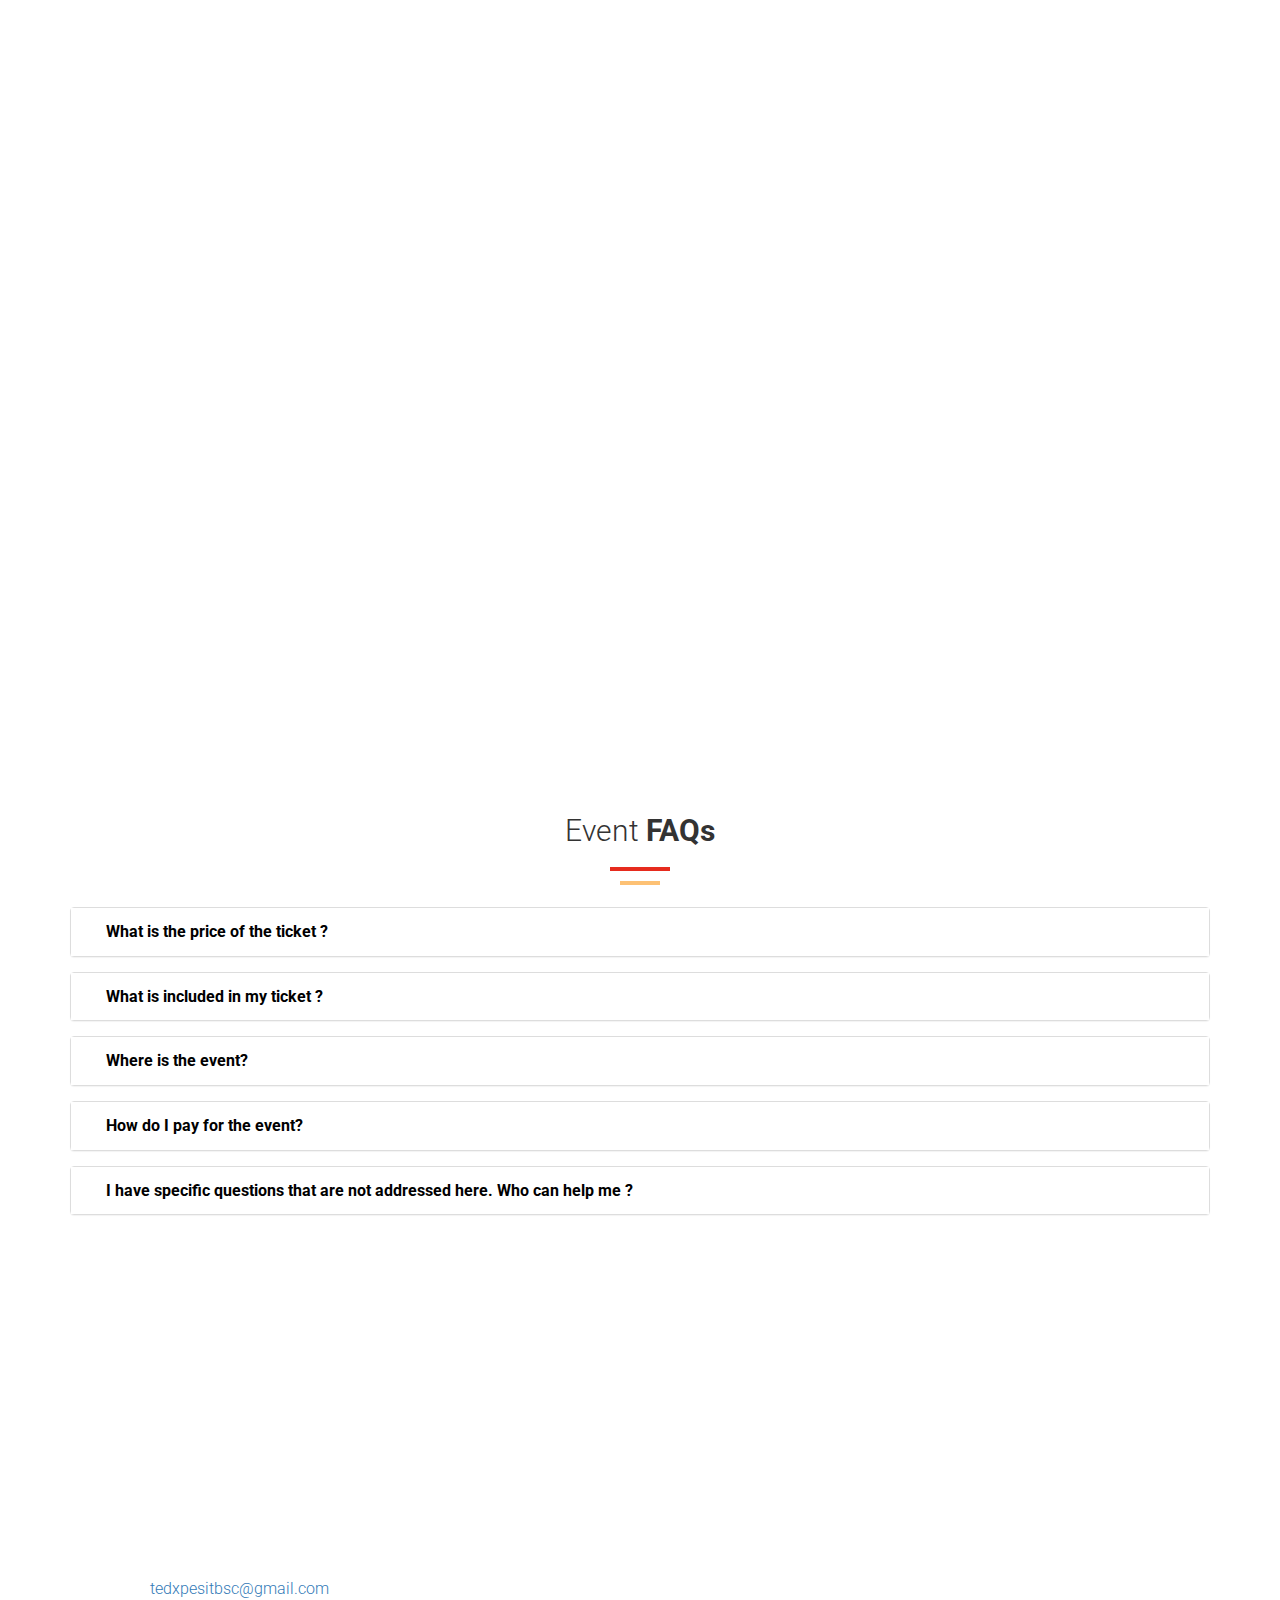
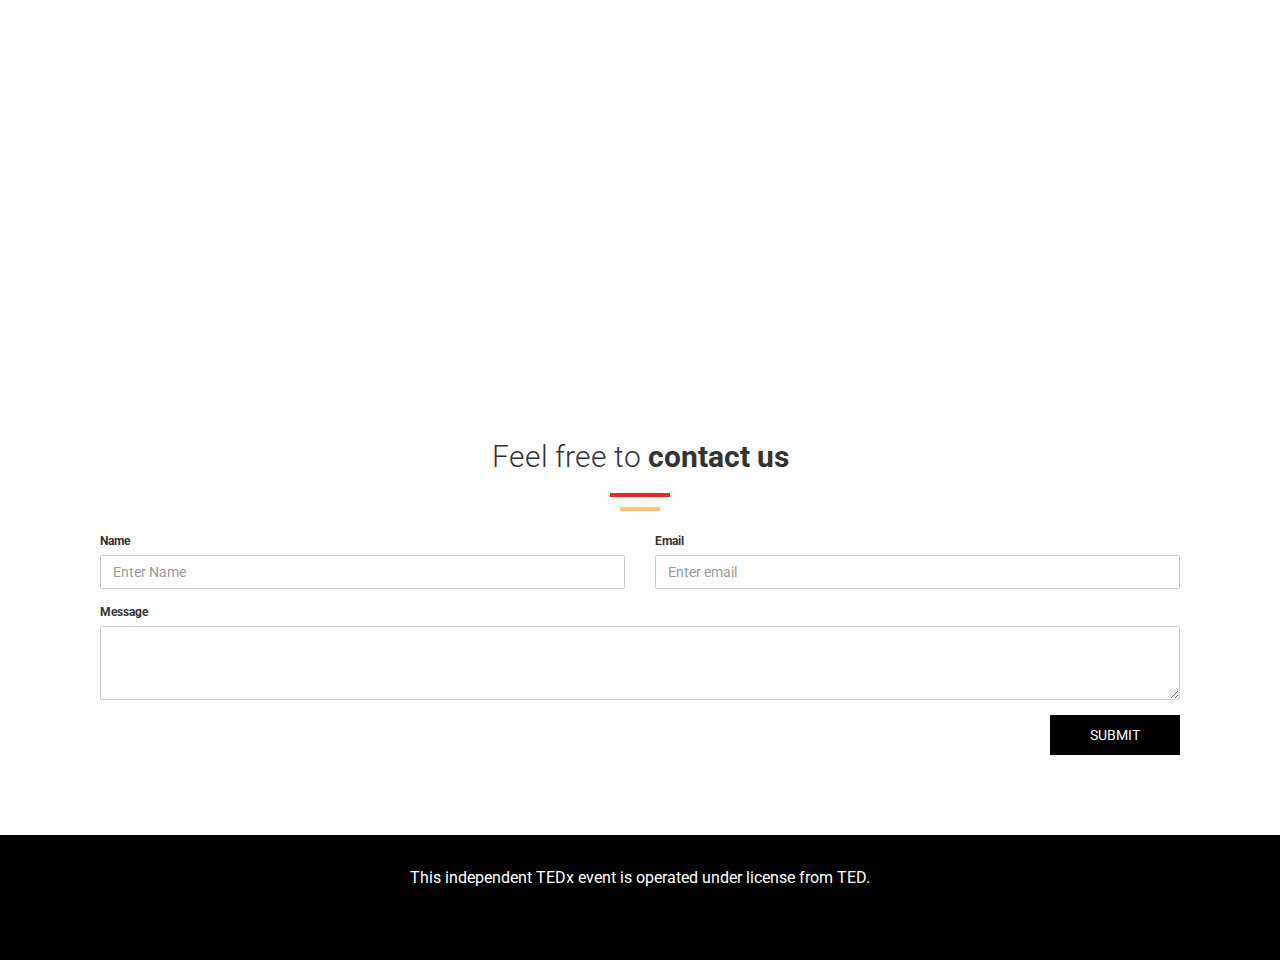
<file: 2017/index.html>
<!DOCTYPE html>
<!--[if lt IE 7]>      <html class="no-js lt-ie9 lt-ie8 lt-ie7"> <![endif]-->
<!--[if IE 7]>         <html class="no-js lt-ie9 lt-ie8"> <![endif]-->
<!--[if IE 8]>         <html class="no-js lt-ie9"> <![endif]-->
<!--[if gt IE 8]><!--> <html class="no-js"> <!--<![endif]-->
    <head>
    <meta charset="utf-8">
    <meta http-equiv="Content-Type" content="text/html" charset="utf-8">
        <meta name="description" content="TEDxPESITBSC 2017">
    
        <title>TEDxPESITBSC</title>
        <meta name="viewport" content="width=device-width, initial-scale=1">
        
        <link href="https://pa.tedcdn.com/favicon.ico" rel="shortcut icon" />

        <link rel="stylesheet" type="text/css"  href="css/style.css">
        <link rel="stylesheet" type="text/css" href="css/responsive.css">
        <link rel="stylesheet" href="css/font-awesome.min.css">
        <link rel="stylesheet" type="text/css" href="css/bootstrap.min.css">
        
        <link rel="stylesheet" href="css/animate.css">
        <!-- <link rel="stylesheet" href="css/main.css"> -->
        <link rel="stylesheet" type="text/css" href="fonts/font-awesome/css/font-awesome.css">
        <!-- <link rel="stylesheet" type="text/css" href="fonts/ionicons/css/ionicons.min.css"> -->
        <link rel="stylesheet" href="http://code.ionicframework.com/ionicons/2.0.1/css/ionicons.min.css">
        
        <link rel="stylesheet" href="css/magnific-popup.css">
    
    <!-- Modernizer Script for old Browsers -->   
        <script src="js/modernizr-2.6.2.min.js"></script>
  
    </head>

    <body id="body">

        <nav id="tf-menu" class="navbar navbar-default navbar-fixed-top">
          <div class="container">
            <!-- Brand and toggle get grouped for better mobile display -->
            <div class="navbar-header">
              <button type="button" class="navbar-toggle collapsed" data-toggle="collapse" data-target="#bs-example-navbar-collapse-1">
                <span class="sr-only">Toggle navigation</span>
                <span class="icon-bar"></span>
                <span class="icon-bar"></span>
                <span class="icon-bar"></span>
              </button>
              <a class="navbar-brand container-fluid" href="index.html" style="padding: 0px;"><img src="images/logo.png" class="img img-responsive"
               style="max-width:300px; max-height: 80px; margin:0px;padding:0px;"></a>
            </div>

            <!-- Collect the nav links, forms, and other content for toggling -->
            <div class="collapse navbar-collapse" id="bs-example-navbar-collapse-1">
              <ul class="nav navbar-nav navbar-right">
                <li><a href="#tf-home" class="page-scroll">Home</a></li>
                <li><a href="#tf-about" class="page-scroll">About</a></li>
                <li><a href="#tf-team" class="page-scroll">Theme</a></li>
                <li><a href="#tf-works" class="page-scroll">Speakers</a></li>
                <li><a href="#tf-services" class="page-scroll">FAQ</a></li>
               
                <!-- <li><a href="#tf-works" class="page-scroll">Portfolio</a></li>
                <li><a href="#tf-testimonials" class="page-scroll">Testimonials</a></li> -->
                <li><a href="#tf-testimonials" class="page-scroll">Contact</a></li>
                <li><a href="https://in.explara.com/e/tedxpesitbsc-2017" target="_blank">Buy Tickets</a></li>
              </ul>
            </div><!-- /.navbar-collapse -->
          </div><!-- /.container-fluid -->
        </nav>

        <div id="tf-home" class="text-center" style="min-height: 100vh;">
            <div class="overlay">
                <div class="content">
                   <h2>18 March, 2017 | PESIT Bangalore South Campus</h2>
            
                    <h1><strong>Where Parallels Intersect</strong></h1>
                    
                    <h3 class="text-center">&nbsp; The <strong style="color:rgb(230, 43, 30);">5th</strong> Edition</h3>
                    

                    <a class="btn btn-ted wow fadeInUp" style="margin-top:30px;" href="https://in.explara.com/e/tedxpesitbsc-2017" target="_blank"  data-wow-duration="1000ms" data-wow-delay="300ms">Buy Tickets</a>
                    
                    <br>

                    <a href="#tf-about"  class="fa fa-angle-down page-scroll"></a>
                </div>
                <!-- <div style="position:absolute;top:80vh;" class="col-sm-12 text-center">
                    <a href="#tf-about"  class="fa fa-angle-down page-scroll"></a>
                </div> -->
            </div>
            
        </div>

        <div id="tf-about">
            <div class="container">
                <div class="row">
                <div class="col-sm-6">

                    <h2 class="section-title center text-center lowercase">What is <a href="http://www.ted.com/tedx" target = "_blank" style="text-decoration: none; color:rgb(230,43,30);">TEDx</a>?
                    <span class="text-center" style="font-size:40%;font-weight:200; display:block;">x = independently organised event</span>
                    </h2> 

                    <p>
                        In the spirit of ideas worth spreading, TEDx is a program of local, self-organized events that bring people together to share a TED-like experience. At a TEDx event, TED Talks video and live speakers combine to spark deep discussion and connection. These local, self-organized events are branded TEDx, where x = independently organized TED event. The TED Conference provides general guidance for the TEDx program, but individual TEDx events are self-organized. (Subject to certain rules and regulations.)
                        <br/>
                        <br/>
                        TEDxPESITBSC is a TEDx event - organised by PES Institute of Technology, Bangalore South Campus - that aims to celebrate and propagate the power of ideas through live talks and activities.<br/>
                        After three successful editions-The Creative Echo, Limitless and Unleash, TEDxPESITBSC is a well-known local TEDx event run by students of the institution and strives to provide a platform for new and fresh ideas.
                    </p>

                </div><!-- /.col-sm-6 -->

                <div class="col-sm-6">

                    <h2 class="section-title center text-center">About TED</h2>

                    <p>TED is an annual event where some of the world's leading thinkers and doers are invited to share what they are most passionate about. TED stands for Technology, Entertainment and Design - 3 broad areas that are, correctively, shaping our future.<br/><br/>

                    TED is a nonprofit organization devoted to Ideas Worth Spreading. Started as a four-day conference in California 30 years ago, TED has grown to support its mission with multiple initiatives. The two annual TED Conferences invite the world's leading thinkers and doers to speak for 18 minutes or less. Many of these talks are then made available, free, at TED.com. TED speakers have included Bill Gates, Jane Goodall, Elizabeth Gilbert, Sir Richard Branson, Nandan Nilekani, Philippe Starck, Ngozi Okonjo-Iweala, Sal Khan and Daniel Kahneman.
                    <br/><br/>
                    Follow TED on Twitter at http://twitter.com/TEDTalks, or on <br/>Facebook at http://www.facebook.com/TED.</p>

                   <!--  <ul class="list-arrow-right">

                        <li>Learn from the best Asian Social Media Experts &amp; Case Studies</li>
                        <li>Have dedicated 2-to-1 meetings with the experts</li>
                        <li>Reach more consumers for less by learning new digital media skills</li>
                        <li>Save money when spending in online advertising</li>
                    
                    </ul> -->

                </div><!-- /.col-sm-6 -->
            </div><!-- /.row -->
            </div>
        </div>
        <!-- Team Page
    ==========================================-->
    <div id="tf-team" class="text-center">
        <div class="overlay">
            <div class="container">
                <div class="row">
                    <div class="section-title center col-sm-12">
                        <h2>Where <strong>Parallels Intersect</strong></h2>
                        <div class="line">
                            <hr>
                        </div>
                    </div>
                </div>
                <div class="row">
                    <div class="col-sm-12">
                        <p>Elementary geometry teaches us that parallel lines never meet. In projective geometry they meet at infinity. This fifth edition of TEDxPESITBSC is that infinity.
                        Ideas collected from diverse domains drive innovation; our theme Where Parallels Intersect brings these diverse ideas to a single platform. People with different narratives, perceptions, inspirations and journeys inspiring an equally different audience.</p>
                        <p>Our stage is where these differences meet.
                            Our stage is where they cross path.
                            Come experience the magic of how the Past, Present and Future can exist at once as parallel moments in time. </p>
                    </div>
                    
                </div>
            </div>
        </div>
    </div>

    <div id="tf-works">
        <div class="container-fluid">
            <div class="section-title text-center center">
                <h2><strong>Speakers</strong></h2>
                <div class="line">
                    <hr>
                </div>
                <div class="clearfix"></div>
            </div>
            <div class="row container-fluid">
            <div class="col-sm-4 col-xs-12 speaker-container wow fadeInUp" data-wow-duration="1000ms" data-wow-delay="300ms">
                <div class="product-front col-sm-12 container" style="padding:0px;">
                    <div class="col-sm-12 image-container">
                        <img src="images/Speakers/parvatii2.jpg" class="img img-responsive" alt="" />

                        <div class="image-overlay"></div>
                    </div>
                    <div class="view-details">
                        <a href="#parvatii-popup" class="open-popup-link">View details</a>
                    </div>
                    <div class="stats col-sm-12">         
                        <div class="stats-container text-center">
                            <span class="product-name">Parvatii Nair</span>    
                            <p>Actress, Model</p>    
                            <a href="#parvatii-popup" class="open-popup-link read-more" style="display:none;">View Details</a>                   
                        </div> 
                    </div>
                 </div>   
            </div>  

            <div class="col-sm-4 col-xs-12 speaker-container wow fadeInUp" data-wow-duration="1000ms" data-wow-delay="300ms">
                <div class="product-front col-sm-12 container" style="padding:0px;">
                    <div class="col-sm-12 image-container">
                        <img src="images/Speakers/siddesha2.jpg" class="img img-responsive" alt="" />

                        <div class="image-overlay"></div>
                    </div>
                    <div class="view-details">
                        <a href="#siddesha-popup" class="open-popup-link">View details</a>
                    </div>
                    <div class="stats col-sm-12">         
                        <div class="stats-container text-center">
                            <span class="product-name">Siddesha Hanumanthappa</span>    
                            <p>Senior Scientist</p>    
                            <a href="#siddesha-popup" class="open-popup-link read-more" style="display:none;">View Details</a>                   
                        </div> 
                    </div>
                 </div>   
            </div>  

            <div class="col-sm-4 col-xs-12 speaker-container wow fadeInUp" data-wow-duration="1000ms" data-wow-delay="300ms">
                <div class="product-front col-sm-12 container" style="padding:0px;">
                    <div class="col-sm-12 image-container">
                        <img src="images/Speakers/shekhar2.jpg" class="img img-responsive" alt="" />

                        <div class="image-overlay"></div>
                    </div>
                    <div class="view-details">
                        <a href="#shekhar-popup" class="open-popup-link">View details</a>
                    </div>
                    <div class="stats col-sm-12">         
                        <div class="stats-container text-center">
                            <span class="product-name">Shekhar Naik</span>    
                            <p>Indian Blind Cricketer</p>    
                            <a href="#shekhar-popup" class="open-popup-link read-more" style="display:none;">View Details</a>                   
                        </div> 
                    </div>
                 </div>   
            </div>  
            </div>
            <div class="row container-fluid">
            <div class="col-sm-4 col-xs-12 speaker-container wow fadeInUp" data-wow-duration="1000ms" data-wow-delay="300ms">
                <div class="product-front col-sm-12 container" style="padding:0px;">
                    <div class="col-sm-12 image-container">
                        <img src="images/Speakers/vasanthi2.jpg" class="img img-responsive" alt="" />

                        <div class="image-overlay"></div>
                    </div>
                    <div class="view-details">
                        <a href="#vasanthi-popup" class="open-popup-link">View details</a>
                    </div>
                    <div class="stats col-sm-12">         
                        <div class="stats-container text-center">
                            <span class="product-name">Vasanthi Hariprakash</span>    
                            <p>Journalist, TV & Radio Anchor</p>    
                            <a href="#vasanthi-popup" class="open-popup-link read-more" style="display:none;">View Details</a>                   
                        </div> 
                    </div>
                 </div>   
            </div>  

            <div class="col-sm-4 col-xs-12 speaker-container wow fadeInUp" data-wow-duration="1000ms" data-wow-delay="300ms">
                <div class="product-front col-sm-12 container" style="padding:0px;">
                    <div class="col-sm-12 image-container">
                        <img src="images/Speakers/prakash.jpg" class="img img-responsive" alt="" />

                        <div class="image-overlay"></div>
                    </div>
                    <div class="view-details">
                        <a href="#prakash-popup" class="open-popup-link">View details</a>
                    </div>
                    <div class="stats col-sm-12">         
                        <div class="stats-container text-center">
                            <span class="product-name">CV Farmer Prakash</span>    
                            <p>Indian Navy, Ex Lieutenant Commander, Hydrophonics Evangelist</p>    
                            <a href="#prakash-popup" class="open-popup-link read-more" style="display:none;">View Details</a>                   
                        </div> 
                    </div>
                 </div>   
            </div>  

            <div class="col-sm-4 col-xs-12 speaker-container wow fadeInUp" data-wow-duration="1000ms" data-wow-delay="300ms">
                <div class="product-front col-sm-12 container" style="padding:0px;">
                    <div class="col-sm-12 image-container">
                        <img src="images/Speakers/sontakke2.jpg" class="img img-responsive" alt="" />

                        <div class="image-overlay"></div>
                    </div>
                    <div class="view-details">
                        <a href="#sontakke-popup" class="open-popup-link">View details</a>
                    </div>
                    <div class="stats col-sm-12">         
                        <div class="stats-container text-center">
                            <span class="product-name">Dr. Prakash Sontakke</span>    
                            <p>Slide Guitarist, Grammy Winner</p>    
                            <a href="#sontakke-popup" class="open-popup-link read-more" style="display:none;">View Details</a>                   
                        </div> 
                    </div>
                 </div>   
            </div>  
            </div>
            <div class="row container-fluid">
             <div class="col-sm-4 col-xs-12 speaker-container wow fadeInUp" data-wow-duration="1000ms" data-wow-delay="300ms">
                <div class="product-front col-sm-12 container" style="padding:0px;">
                    <div class="col-sm-12 image-container">
                        <img src="images/Speakers/chethan.jpg" class="img img-responsive" alt="" />

                        <div class="image-overlay"></div>
                    </div>
                    <div class="view-details">
                        <a href="#chethan-popup" class="open-popup-link">View details</a>
                    </div>
                    <div class="stats col-sm-12">         
                        <div class="stats-container text-center">
                            <span class="product-name">Chethan M</span>    
                            <p>Youth Venturer, Social Entrepreneur</p>    
                            <a href="#chethan-popup" class="open-popup-link read-more" style="display:none;">View Details</a>                   
                        </div> 
                    </div>
                 </div>   
            </div> 

            <div class="col-sm-4 col-xs-12 speaker-container wow fadeInUp" data-wow-duration="1000ms" data-wow-delay="300ms">
                <div class="product-front col-sm-12 container" style="padding:0px;">
                    <div class="col-sm-12 image-container">
                        <img src="images/Speakers/anto.jpg" class="img img-responsive" alt="" />

                        <div class="image-overlay"></div>
                    </div>
                    <div class="view-details">
                        <a href="#anto-popup" class="open-popup-link">View details</a>
                    </div>
                    <div class="stats col-sm-12">         
                        <div class="stats-container text-center">
                            <span class="product-name">Anto Philip</span>    
                            <p>Entrepreneur, Idea Evangelist, Musician</p>    
                            <a href="#anto-popup" class="open-popup-link read-more" style="display:none;">View Details</a>                   
                        </div> 
                    </div>
                 </div>   
            </div>

            <div class="col-sm-4 col-xs-12 speaker-container wow fadeInUp" data-wow-duration="1000ms" data-wow-delay="300ms">
                <div class="product-front col-sm-12 container" style="padding:0px;">
                    <div class="col-sm-12 image-container">
                        <img src="images/Speakers/Kajoli.jpg" class="img img-responsive" alt="" />

                        <div class="image-overlay"></div>
                    </div>
                    <div class="view-details">
                        <a href="#kajoli-popup" class="open-popup-link">View details</a>
                    </div>
                    <div class="stats col-sm-12">         
                        <div class="stats-container text-center">
                            <span class="product-name">Kajoli Krishnan</span>    
                            <p>Physicist, Engineer</p>    
                            <a href="#kajoli-popup" class="open-popup-link read-more" style="display:none;">View Details</a>                   
                        </div> 
                    </div>
                 </div>   
            </div> 

            </div>


        </div>
    </div>



    <!-- Services Section
    ==========================================-->
    <div id="tf-services">
    <div id="faq" class="section faq">
        <div class="container">
            <div class="section-title center text-center">
                    <h2>Event<strong> FAQs</strong></h2>
                    <div class="line">
                        <hr>
                    </div>
            </div>
            <div class="row">
                <div class="col-md-12">
                    <div class="panel-group" id="accordion" role="tablist" aria-multiselectable="true">
                        
                        <div class="panel panel-default">
                            <div class="panel-heading" role="tab" id="headingOne">
                                <h4 class="panel-title">
                                    <a class="faq-toggle collapsed" role="button" data-toggle="collapse" data-parent="#accordion" href="#collapseOne" aria-expanded="true" aria-controls="collapseOne"> What is the price of the ticket ?</a>
                                </h4>
                            </div>

                            <div id="collapseOne" class="panel-collapse collapse" role="tabpanel" aria-labelledby="headingOne">
                                <div class="panel-body">The ticket cost for PESIT BSC students is Rs. 650 and Rs. 900 for others. You can buy them <a href="https://in.explara.com/e/tedxpesitbsc-2017" target="_blank">here.</a> Please carry a valid ID card to the event.
                                </div>
                            </div>
                        </div>

                        <div class="panel panel-default">
                            <div class="panel-heading" role="tab" id="headingTwo">
                                <h4 class="panel-title">
                                    <a class="faq-toggle collapsed" role="button" data-toggle="collapse" data-parent="#accordion" href="#collapseTwo" aria-expanded="false" aria-controls="collapseTwo"> What is included in my ticket ?</a>
                                </h4>
                            </div>

                            <div id="collapseTwo" class="panel-collapse collapse" role="tabpanel" aria-labelledby="headingTwo">
                                <div class="panel-body">Your tickets include access to the entire event (including dream room), goodies, lunch, snacks, memories, learning, inspiration and a lot more.</div>
                            </div>
                        </div>
  
                        <div class="panel panel-default">
                            <div class="panel-heading" role="tab" id="headingThree">
                                <h4 class="panel-title">
                                    <a class="faq-toggle collapsed" role="button" data-toggle="collapse" data-parent="#accordion" href="#collapseThree" aria-expanded="false" aria-controls="collapseThree"> Where is the event?</a>
                                </h4>
                            </div>

                            <div id="collapseThree" class="panel-collapse collapse" role="tabpanel" aria-labelledby="headingThree">
                                <div class="panel-body">The event will be held at PESIT Bangalore South Campus, Hosur Road, 1km before Electronic City, Bangalore - 560 100.</div>
                            </div>
                        </div>

                        <div class="panel panel-default">
                            <div class="panel-heading" role="tab" id="headingFour">
                                <h4 class="panel-title">
                                    <a class="faq-toggle collapsed" role="button" data-toggle="collapse" data-parent="#accordion" href="#collapseFour" aria-expanded="false" aria-controls="collapseFour">How do I pay for the event?</a>
                                </h4>
                            </div>

                            <div id="collapseFour" class="panel-collapse collapse" role="tabpanel" aria-labelledby="headingFour">
                                <div class="panel-body">If you are a PESIT BSC student, you can either pay online or at TEDxPESITBSC kiosk near the ATM in campus. Everybody else must pay online. You can buy them <a href="https://in.explara.com/e/tedxpesitbsc-2017">here.</a></div>
                            </div>
                        </div>

                        <div class="panel panel-default">
                            <div class="panel-heading" role="tab" id="headingFive">
                                <h4 class="panel-title">
                                    <a class="faq-toggle collapsed" role="button" data-toggle="collapse" data-parent="#accordion" href="#collapseFive" aria-expanded="false" aria-controls="collapseFive"> I have specific questions that are not addressed here. Who can help me ?</a>
                                </h4>
                            </div>

                            <div id="collapseFive" class="panel-collapse collapse" role="tabpanel" aria-labelledby="headingFive">
                                <div class="panel-body">We can!. You can email us at <a href="mailto:tedxpesitbsc@gmail.com">tedxpesitbsc@gmail.com</a></div>
                            </div>
                        </div>
                    </div>
                </div>
            </div>  
        </div>
    </div>
    </div>

<!--     <section id="photos" class="section photos">
        <div class="container">
            <div class="row">
                <div class="col-md-12">
                    <h3 class="section-title">Photos</h3>
                </div>
            </div>
            <div class="row">
                <div class="col-md-12">
                    <ul class="grid">
                        
                        <li class="grid-item grid-item-sm-6">
                            <img alt="" class="img-responsive center-block" src="images/SilverLining2.jpg">
                        </li>

                        <li class="grid-item grid-item-sm-3">
                            <img alt="" class="img-responsive center-block" src="images/SilverLining1.jpg">
                        </li>

                        <li class="grid-item grid-item-sm-3">
                            <img alt="" class="img-responsive center-block" src="images/SilverLining4.jpg">
                        </li>
                    
                        <li class="grid-item grid-item-sm-3">
                            <img alt="" class="img-responsive center-block" src="images/SilverLining5.jpg">
                        </li>

                        <li class="grid-item grid-item-sm-3">
                            <img alt="" class="img-responsive center-block" src="images/SilverLining6.jpg">
                        </li>

                        <li class="grid-item grid-item-sm-3">
                            <img alt="" class="img-responsive center-block" src="images/SilverLining7.jpg">
                        </li>

                        <li class="grid-item grid-item-sm-3">
                            <img alt="" class="img-responsive center-block" src="images/SilverLining3.jpg">
                        </li>

                        <li class="grid-item grid-item-sm-3">
                            <img alt="" class="img-responsive center-block" src="images/SilverLining9.jpg">
                        </li>
                    </ul>
                </div>
            </div>            
        </div>
    </section> -->

    <!-- Testimonials Section
    ==========================================-->
    <div id="tf-testimonials" class="text-center">
        <div class="overlay">
            <div class="container">

                <div class="container">
                    <div class="row">
                        <div class="col-sm-3">
                            <h3 class="section-title">PESIT Bangalore South Campus</h3>
                            <address>
                                <p>PES Institute of Technology<br> Bangalore South Campus<br> Hosur Road, 1km Before Electronic City, Bangalore - 76<br><br>
                                <!-- <br> Phone: +91 9900924072 | +91 9916312730<br> -->
                                 Email: <a href="mailto:tedxpesitbsc@gmail.com">tedxpesitbsc@gmail.com</a></p>
                            </address>
                        </div>
                        <div class="col-sm-9">
                            <iframe src="https://www.google.com/maps/embed?pb=!1m18!1m12!1m3!1d3889.7183891902764!2d77.66251405069272!3d12.8614567207202!2m3!1f0!2f0!3f0!3m2!1i1024!2i768!4f13.1!3m3!1m2!1s0x3bae6cbccb22bec1%3A0x4bad30b7a7fd5e76!2sPESIT+South+Campus!5e0!3m2!1sen!2sin!4v1456337871095" width="100%" height="450" frameborder="0" style="border:0" allowfullscreen></iframe>
                        </div>
                    </div>
                </div>
            </div>
        </div>
    </div>

    <!-- Contact Section
    ==========================================-->
    <div id="tf-contact" class="text-center">
        <div class="container">

            <div class="row">
                <div class="col-md-12">
                    <div class="row">
                            <div class="section-title center">
                                <h2>Feel free to <strong>contact us</strong></h2>
                                <div class="line">
                                    <hr>
                                </div>         
                            </div>
                    </div>
                </div>
                <div class="col-md-12">
                    <form action="https://formspree.io/tedxpesitbsc@gmail.com" method="POST">
                        <div class="row container">
                        
                            <div class="col-md-12">
                                <div class="form-group col-sm-6">
                                    <label for="exampleInputName1">Name</label>
                                    <input type="text" class="form-control" id="exampleInputName1" name="name" placeholder="Enter Name" required>
                                </div>
                                <div class="form-group col-sm-6">
                                    <label for="exampleInputEmail1">Email</label>
                                    <input type="email" class="form-control" name="_replyto" id="exampleInputEmail1" placeholder="Enter email" required>
                                </div>
                                <div class="form-group col-md-12">
                                    <label for="exampleInputEmail1">Message</label>
                                    <textarea class="form-control" name="message" rows="3" required></textarea>
                                </div>
                            </div>
                            <div class="col-md-12">
                                <div class="col-md-12">
                                    <button type="submit" class="btn tf-btn btn-default pull-right">Submit</button>
                                </div>
                            </div>
                        
                        </div>
                    </form>
                </div>
            </div>

        </div>
    </div>

    <footer id="footer" class="site-footer">
        <div class="container">
            <div class="row">
                <div class="col-md-12">
                    <p class="site-info"><a href="http://www.tedxpesitbsc.com">This independent TEDx event is operated under license from TED.</a></p>
                    <div class="social-block text-center">
                        <a href="https://twitter.com/tedxpesitbsc"><i class="ion-social-twitter"></i></a>
                        <a href="https://www.facebook.com/tedxpesitbsc/"><i class="ion-social-facebook"></i></a>
                        <a href="https://instagram.com/tedxpesitbsc"><i class="ion-social-instagram"></i></a>
                    </div>
                </div>
            </div>
        </div>
    </footer>

    <!-- Popups -->
    <div id="parvatii-popup" class="mfp-hide white-popup text-center">
        <img src="images/Speakers/parvatii2.jpg" class="img-responsive"> 
        <div style="padding: 20px;">
            <h3>Parvatii Nair</h3>
            <h4>Actress, Model</h4>
            <p> Parvatii Nair is a model and actress in the South Indian film industry. 
She made her acting debut with the 2012 Malayalam film Poppins. Her performance in her film Story Kathe won her the Best Kannada Debut Actress Award at the South Indian International Movie Awards.
She has won titles such as "Miss Karnataka" and has been a judge on the reality show Supermodels and at Miss India Bangalore 2015 and brand ambassador to the Karnataka Bulldozers 2016 Celebrity Cricket League team. 
            </p>
        </div>
    </div>

    <div id="siddesha-popup" class="mfp-hide white-popup text-center">
        <img src="images/Speakers/siddesha2.jpg" class="img-responsive"> 
        <div style="padding: 20px;">
            <h3>Siddesha Hanumanthappa</h3>
            <h4>Senior Scientist</h4>
            <p> Mr. Siddesha Hanumanthappa is a senior scientist and Project Director working on Indian Light Combat Aircraft-TEJAS project. He is specialized in Aircraft design, jet engine and Aircraft starting systems.
    A marathon runner by passion, he has run around 44 marathons, and 3/4th of them have met a podium finish! He has also qualified for the Boston Marathon for the 2nd time.
            </p>
        </div>
    </div>

    <div id="shekhar-popup" class="mfp-hide white-popup text-center" style="height:auto;width: auto;"> 
        <img src="images/Speakers/shekhar2.jpg" class="img-responsive">
        <div style="padding: 20px;">
            <h3>Shekhar Naik</h3>
            <h4>Indian Blind Cricketer</h4>
            <p> Shekhar Naik  is an Indian blind cricketer and a former captain of the India national blind cricket team. He captained India to victories at the T20 Blind Cricket World Cup in 2012 and Blind Cricket World Cup in 2014. 
In 2017, the Government of India announced that Naik will receive Padma Shri, the country's fourth highest civilian honour.
            </p>
        </div>
    </div>

    <div id="vasanthi-popup" class="mfp-hide white-popup text-center">
        <img src="images/Speakers/vasanthi2.jpg" class="img-responsive"> 
        <div style="padding: 20px;">
            <h3>Vasanthi Hariprakash</h3>
            <h4>Journalist, TV & Radio Anchor</h4>
            <p> From being sub-editor to the New Indian Express; her prime time breakfast show Good Morning Bangalore on Radio City 91.1 FM to being special correspondent at NDTV 24x7, anchor for episodes on BBC World News and a model for a brand of sarees created by women weavers, being an independent journalist involved with a rural newspaper in Uttar Pradesh and a tribal radio network in Chhatisgarh to starting her own venture Pickle Jar, Vasanthi Hariprakash believes that a rolling stone gathers no moss, but an exciting resume.
            </p>
        </div>
    </div>

    <div id="prakash-popup" class="mfp-hide white-popup text-center">
        <img src="images/Speakers/prakash.jpg" class="img-responsive"> 
        <div style="padding: 20px;">
            <h3>CV Farmer Prakash</h3>
            <h4>Indian Navy, Ex Lieutenant Commander, Hydrophonics Evangelist</h4>
            <p> Lt. Cdr CV Prakash is a former underwater weapons specialist of the elite Submarine arm of the Indian Navy. A hands-on Grower, Food Park designer, CV's  "Pet Bharo Project" is credited for India's first commercial hydroponically grown strawberries, spinach and herbs.

He is credited for building India’s first Hydroponics Greenhouse and is one of the most widely read academic paper authors. His mission is clear- to bring simple yet sustainable technology that can help almost everybody grow clean, residue free, nutritious food.
            </p>
        </div>
    </div>

     <div id="sontakke-popup" class="mfp-hide white-popup text-center">
        <img src="images/Speakers/sontakke2.jpg" class="img-responsive"> 
        <div style="padding: 20px;">
            <h3>Dr. Prakash Sontakke</h3>
            <h4>Slide Guitarist, Grammy Winner</h4>
            <p> Dr. Prakash Sontakke is the only musician playing the Hawaiian Guitar, Slide Guitar, Electric Lap Steel Guitar and the Dobro in the Hindustani style. 

Co-Composer, Vocalist and Guitarist on the Grammy Winning Album “Winds of Samsaara”, Dr. Sontakke is the only one to have won the Nashville Award where his composition was chosen over the maestro Illayaraja.
He has also featured in MTV's Coke Studio Season 2 .
            </p>
        </div>
    </div>

    <div id="chethan-popup" class="mfp-hide white-popup text-center">
        <img src="images/Speakers/chethan.jpg" class="img-responsive"> 
        <div style="padding: 20px;">
            <h3>Chethan M</h3>
            <h4>Youth Venturer, Social Entrepreneur</h4>
            <p> When 16-year-old Chethan lost his teacher to blood unavailability, he was so moved that he decided to change something. “Our country has abundant blood, but people still die of blood shortage” he said, and Khoon, his not-for-profit was thus born in May 2016.

His organization maintains a directory of blood donors who can help people in need at the price sanctioned by the government and also conducts monthly awareness camps. 
            </p>
        </div>
    </div>


    <div id="anto-popup" class="mfp-hide white-popup text-center">
        <img src="images/Speakers/anto.jpg" class="img-responsive"> 
        <div style="padding: 20px;">
            <h3>Anto Philip</h3>
            <h4>Entrepreneur, Idea Evangelist, Musician</h4>
            <p> Anto Philip, is a 22-year-old entrepreneur and idea evangelist. He started off as an entrepreneur when he was 18 with his first startup The Big Band Theory - a customized wristbands portal with over 2,80,000 bands sold in 2 years.

He is the Co-founder of the Under 25 Club that hosts India's Largest Youth Festival called the Under 25 Summit, which was picked up by Forbes magazine as one of the best festivals to look out for.
            </p>
        </div>
    </div>

    <div id="kajoli-popup" class="mfp-hide white-popup text-center">
        <img src="images/Speakers/Kajoli.jpg" class="img-responsive"> 
        <div style="padding: 20px;">
            <h3>Kajoli Krishnan</h3>
            <h4>Physicist, Engineer</h4>
            <p> Kajoli is a physicist by training, engineer by practice and clinically inclined by choice.

A Principal Scientist at GE’s Research Centre in Bangalore, her core areas of expertise are in wave propagation and biomedical ultrasound and she develops algorithms for the same. 
She loves music, reading, writing and traveling.
            </p>
        </div>
    </div>







    </body>
    <script src="https://ajax.googleapis.com/ajax/libs/jquery/1.11.1/jquery.min.js"></script>
    <script type="text/javascript" src="js/jquery.1.11.1.js"></script>
    <script src="js/jquery.magnific-popup.min.js"></script>
    <script type="text/javascript" src="js/bootstrap.js"></script>
    <script type="text/javascript" src="js/SmoothScroll.js"></script>
    <script type="text/javascript" src="js/jquery.isotope.js"></script>
    <script src="js/jquery.nicescroll.min.js"></script>
    <script type="text/javascript" src="js/wow.min.js"></script>

    <!-- Javascripts
    ================================================== -->

      <script>
    $(document).ready(function(){

        new WOW().init();

        $('.open-popup-link').magnificPopup({
          removalDelay: 300,
          type:'inline',
          midClick: true, // allow opening popup on middle mouse click. Always set it to true if you don't provide alternative source.
           mainClass: 'mfp-fade'
        });
    
    // Lift card and show stats on Mouseover
    $('.product-front').hover(function(){
            $(this).addClass('animate');
            $('div.carouselNext, div.carouselPrev').addClass('visible');            
         }, function(){
            $(this).removeClass('animate');         
            $('div.carouselNext, div.carouselPrev').removeClass('visible');
    }); 
    
  
});
</script>

    <script type="text/javascript" src="js/main.js"></script>
</html>
</file>
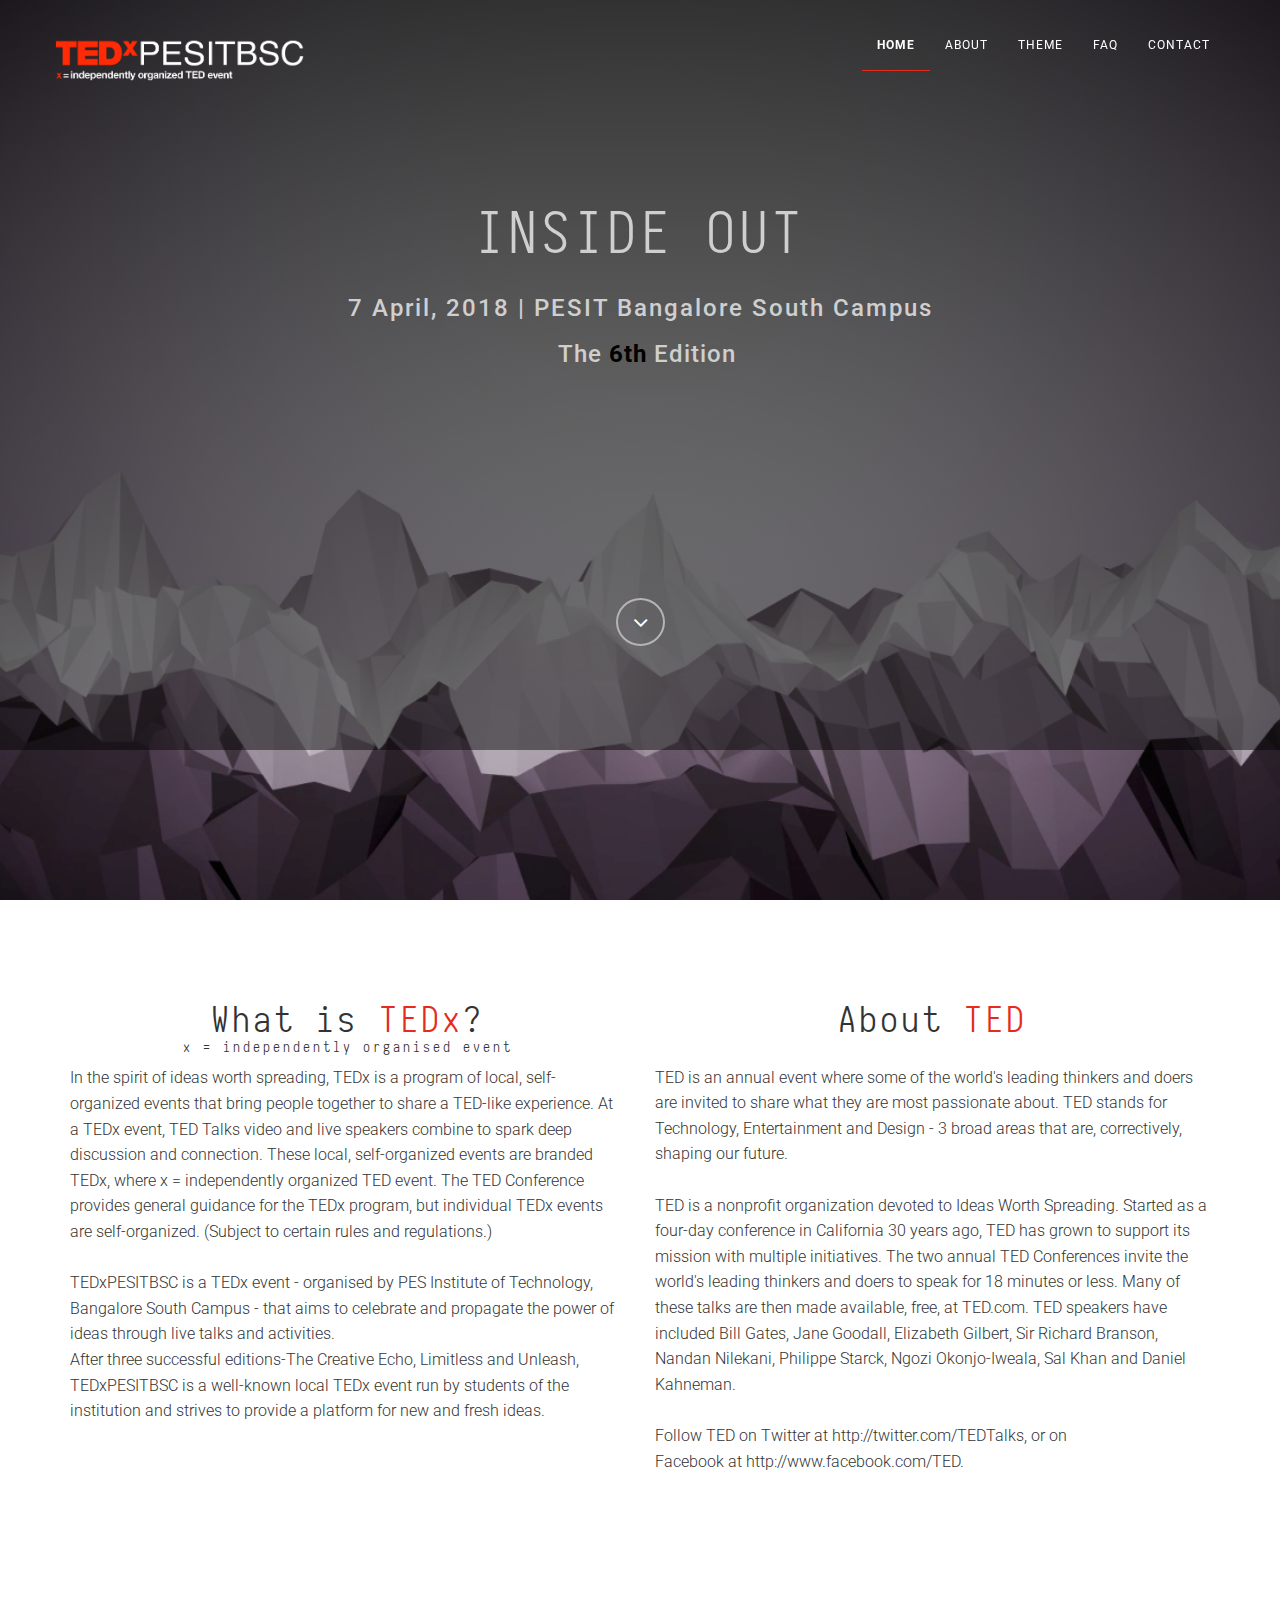
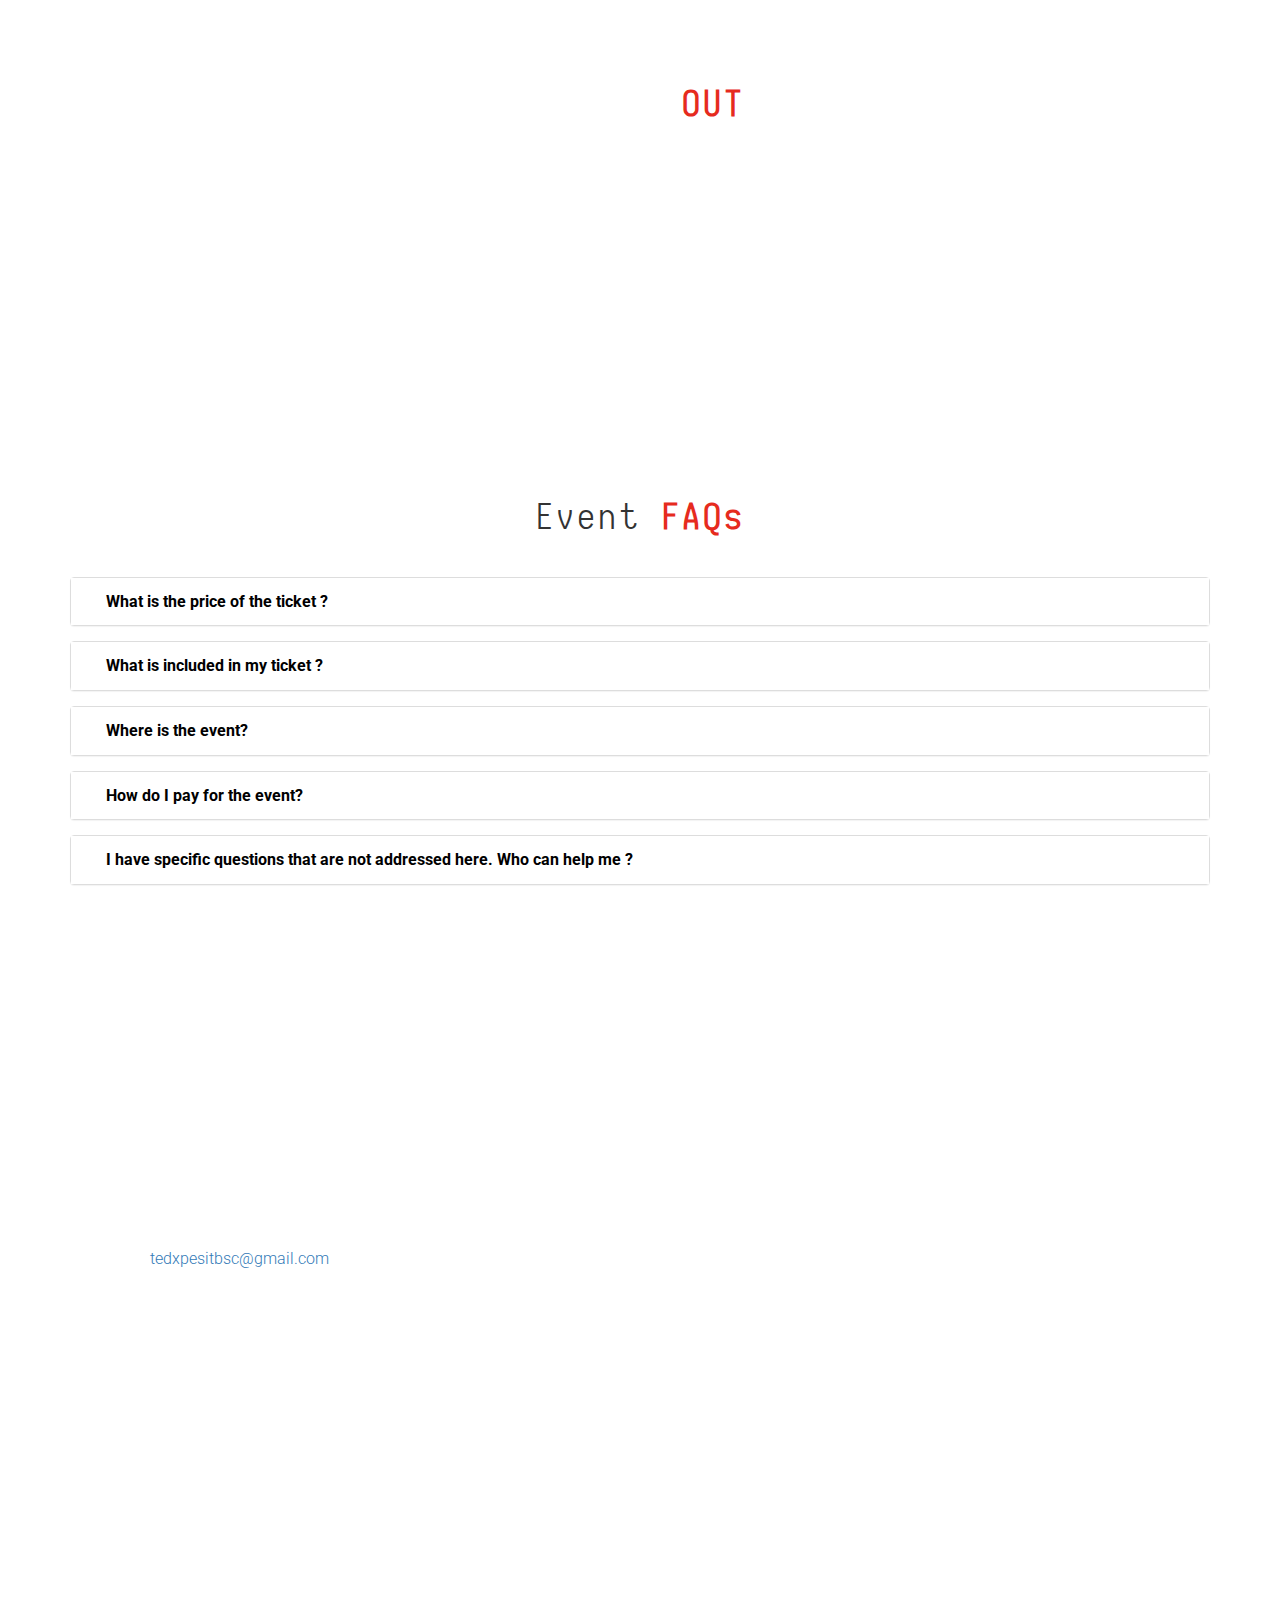
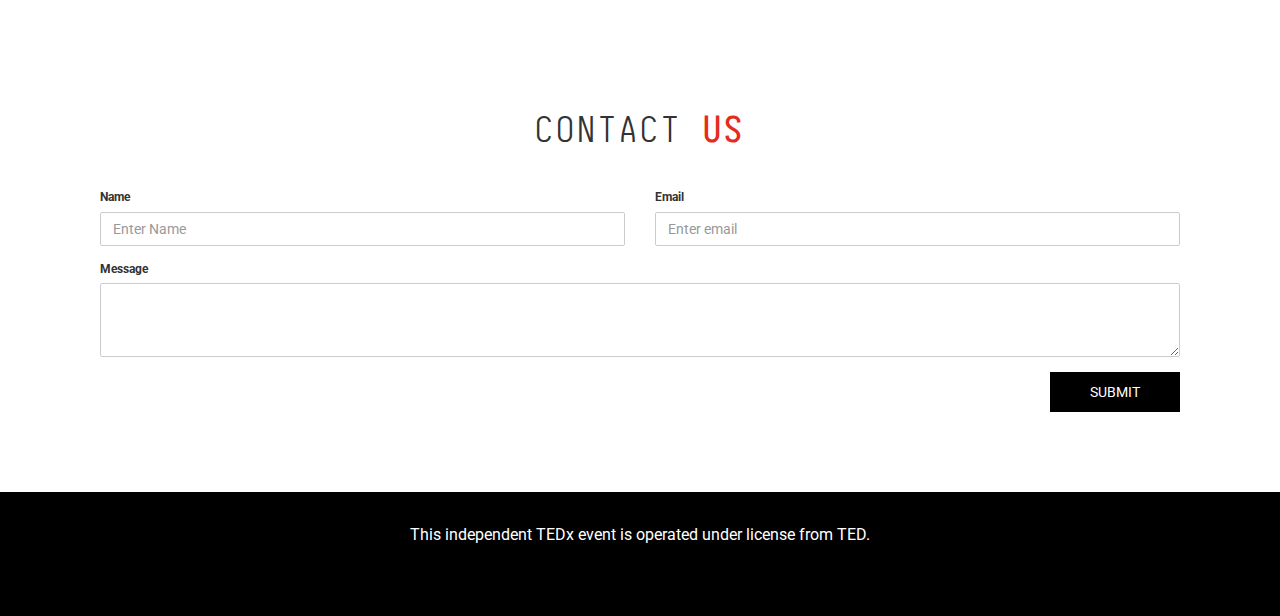
<file: 2018/index.html>
<!DOCTYPE html>
<!--[if lt IE 7]>      <html class="no-js lt-ie9 lt-ie8 lt-ie7"> <![endif]-->
<!--[if IE 7]>         <html class="no-js lt-ie9 lt-ie8"> <![endif]-->
<!--[if IE 8]>         <html class="no-js lt-ie9"> <![endif]-->
<!--[if gt IE 8]><!--> <html class="no-js"> <!--<![endif]-->
    <head>
    <meta charset="utf-8">
    <meta http-equiv="Content-Type" content="text/html" charset="utf-8">
        <meta name="description" content="TEDxPESITBSC 2017">
    
        <title>TEDxPESITBSC</title>
        <meta name="viewport" content="width=device-width, initial-scale=1">
        
        <link href="https://pa.tedcdn.com/favicon.ico" rel="shortcut icon" />

        <link rel="stylesheet" type="text/css"  href="css/style.css">
        <link rel="stylesheet" type="text/css" href="css/responsive.css">
        <link rel="stylesheet" href="css/font-awesome.min.css">
        <link rel="stylesheet" type="text/css" href="css/bootstrap.min.css">
        
        <link rel="stylesheet" href="css/animate.css">
        <!-- <link rel="stylesheet" href="css/main.css"> -->
        <link rel="stylesheet" type="text/css" href="fonts/font-awesome/css/font-awesome.css">
        <!-- <link rel="stylesheet" type="text/css" href="fonts/ionicons/css/ionicons.min.css"> -->
        <link rel="stylesheet" href="http://code.ionicframework.com/ionicons/2.0.1/css/ionicons.min.css">
        
        <link rel="stylesheet" href="css/magnific-popup.css">
    
    <!-- Modernizer Script for old Browsers -->   
        <script src="js/modernizr-2.6.2.min.js"></script>
  
    </head>

    <body id="body">

        <nav id="tf-menu" class="navbar navbar-default navbar-fixed-top">
          <div class="container">
            <!-- Brand and toggle get grouped for better mobile display -->
            <div class="navbar-header">
              <button type="button" class="navbar-toggle collapsed" data-toggle="collapse" data-target="#bs-example-navbar-collapse-1">
                <span class="sr-only">Toggle navigation</span>
                <span class="icon-bar"></span>
                <span class="icon-bar"></span>
                <span class="icon-bar"></span>
              </button>
              <a class="navbar-brand container-fluid" href="index.html" style="padding: 0px;"><img src="images/logo.png" class="img img-responsive"
               style="max-width:300px; max-height: 80px; margin:0px;padding:0px;"></a>
            </div>

            <!-- Collect the nav links, forms, and other content for toggling -->
            <div class="collapse navbar-collapse" id="bs-example-navbar-collapse-1">
              <ul class="nav navbar-nav navbar-right">
                <li><a href="#tf-home" class="page-scroll">Home</a></li>
                <li><a href="#tf-about" class="page-scroll">About</a></li>
                <li><a href="#tf-team" class="page-scroll">Theme</a></li>
                <!-- <li><a href="#tf-works" class="page-scroll">Speakers</a></li> -->
                <li><a href="#tf-services" class="page-scroll">FAQ</a></li>
               
                <!-- <li><a href="#tf-works" class="page-scroll">Portfolio</a></li>
                <li><a href="#tf-testimonials" class="page-scroll">Testimonials</a></li> -->
                <li><a href="#tf-testimonials" class="page-scroll">Contact</a></li>
                <!-- <li><a href="https://in.explara.com/e/tedxpesitbsc-2017" target="_blank">Buy Tickets</a></li> -->
              </ul>
            </div><!-- /.navbar-collapse -->
          </div><!-- /.container-fluid -->
        </nav>

        <div id="tf-home" class="text-center" style="min-height: 100vh;">
            <div class="overlay">
                <div class="content">
										<span class="theme-font">INSIDE OUT</span>
                   <h2 class="theme-date">7 April, 2018 | PESIT Bangalore South Campus</h2>
            
                    <!-- <h1><strong>INSIDE OUT</strong></h1> -->
                    
                    <h3 class="text-center edition">&nbsp; The <strong class="num">6th</strong> Edition</h3>
                    

                    <!-- <a class="btn btn-ted wow fadeInUp" style="margin-top:30px;" href="https://in.explara.com/e/tedxpesitbsc-2017" target="_blank"  data-wow-duration="1000ms" data-wow-delay="300ms">Buy Tickets</a> -->
                    
                    <br>

                    <a href="#tf-about"  class="fa fa-angle-down page-scroll"></a>
                </div>
                <!-- <div style="position:absolute;top:80vh;" class="col-sm-12 text-center">
                    <a href="#tf-about"  class="fa fa-angle-down page-scroll"></a>
                </div> -->
            </div>
            
        </div>

        <div id="tf-about">
            <div class="container">
                <div class="row">
                <div class="col-sm-6">

                    <h2 class="section-header center text-center lowercase text-iosevka-light">What is <a href="http://www.ted.com/tedx" target = "_blank" style="text-decoration: none; color:rgb(230,43,30);">TEDx</a>?
                    <span class="text-center" style="font-size:40%;font-weight:200; display:block;">x = independently organised event</span>
                    </h2> 

                    <p class="">
                        In the spirit of ideas worth spreading, TEDx is a program of local, self-organized events that bring people together to share a TED-like experience. At a TEDx event, TED Talks video and live speakers combine to spark deep discussion and connection. These local, self-organized events are branded TEDx, where x = independently organized TED event. The TED Conference provides general guidance for the TEDx program, but individual TEDx events are self-organized. (Subject to certain rules and regulations.)
                        <br/>
                        <br/>
                        TEDxPESITBSC is a TEDx event - organised by PES Institute of Technology, Bangalore South Campus - that aims to celebrate and propagate the power of ideas through live talks and activities.<br/>
                        After three successful editions-The Creative Echo, Limitless and Unleash, TEDxPESITBSC is a well-known local TEDx event run by students of the institution and strives to provide a platform for new and fresh ideas.
                    </p>

                </div><!-- /.col-sm-6 -->

                <div class="col-sm-6">

                    <h2 class="section-header center text-center text-iosevka-light">About <span class="ted-color-font">TED</span></h2>

                    <p style="margin-top:25px;">TED is an annual event where some of the world's leading thinkers and doers are invited to share what they are most passionate about. TED stands for Technology, Entertainment and Design - 3 broad areas that are, correctively, shaping our future.<br/><br/>

                    TED is a nonprofit organization devoted to Ideas Worth Spreading. Started as a four-day conference in California 30 years ago, TED has grown to support its mission with multiple initiatives. The two annual TED Conferences invite the world's leading thinkers and doers to speak for 18 minutes or less. Many of these talks are then made available, free, at TED.com. TED speakers have included Bill Gates, Jane Goodall, Elizabeth Gilbert, Sir Richard Branson, Nandan Nilekani, Philippe Starck, Ngozi Okonjo-Iweala, Sal Khan and Daniel Kahneman.
                    <br/><br/>
                    Follow TED on Twitter at http://twitter.com/TEDTalks, or on <br/>Facebook at http://www.facebook.com/TED.</p>

                   <!--  <ul class="list-arrow-right">

                        <li>Learn from the best Asian Social Media Experts &amp; Case Studies</li>
                        <li>Have dedicated 2-to-1 meetings with the experts</li>
                        <li>Reach more consumers for less by learning new digital media skills</li>
                        <li>Save money when spending in online advertising</li>
                    
                    </ul> -->

                </div><!-- /.col-sm-6 -->
            </div><!-- /.row -->
            </div>
        </div>
        <!-- Team Page
    ==========================================-->
    <div id="tf-team" class="text-center">
        <div class="overlay">
            <div class="container">
                <div class="row">
                    <div class="section-title center col-sm-12">
                        <h2 class="text-iosevka-light section-header">INSIDE <strong class="ted-color-font">OUT</strong></h2>
                        <!-- <div class="line"> -->
                            <!-- <hr> -->
                        <!-- </div> -->
                    </div>
                </div>
                <div class="row">
                    <div class="col-sm-12 text-iosevka-light">
                        <p>Do you ever look at someone and wonder, what is going on inside their head? The thoughts that unfold in their mind, the sentiments
												that shape their personality and the ideas that fuel their passion. Would we be different people, if we portrayed who we
												were on the inside; untouched by the fear of judgement, and unscathed by the shackles of society? </p>
                        <p>This year’s edition of TEDxPESITBSC aims to showcase and awaken the raw you. To shed your inhibitions, to listen to your
												heart’s desires, to spread your wings and take to the sky and to embrace who you unfeignedly are. Join us in this TEDxperience
												to give your true inner being a chance to breathe, a chance to thrive, and to turn yourself Inside Out.</p>
                    </div>
                    
                </div>
            </div>
        </div>
    </div>

    <!-- Services Section
    ==========================================-->
    <div id="tf-services">
    <div id="faq" class="section faq">
        <div class="container">
            <div class="section-title center text-center">
                    <h2 class="section-header text-iosevka-light">Event<strong class="ted-color-font"> FAQs</strong></h2>
                    <!-- <div class="line"> -->
                        <!-- <hr> -->
                    <!-- </div> -->
            </div>
            <div class="row">
                <div class="col-md-12">
                    <div class="panel-group" id="accordion" role="tablist" aria-multiselectable="true">
                        
                        <div class="panel panel-default">
                            <div class="panel-heading" role="tab" id="headingOne">
                                <h4 class="panel-title">
                                    <a class="faq-toggle collapsed" role="button" data-toggle="collapse" data-parent="#accordion" href="#collapseOne" aria-expanded="true" aria-controls="collapseOne"> What is the price of the ticket ?</a>
                                </h4>
                            </div>

                            <div id="collapseOne" class="panel-collapse collapse" role="tabpanel" aria-labelledby="headingOne">
                                <div class="panel-body">The ticket cost for PESIT BSC students is Rs. 650 and Rs. 900 for others. You can buy them <a href="https://in.explara.com/e/tedxpesitbsc-2017" target="_blank">here.</a> Please carry a valid ID card to the event.
                                </div>
                            </div>
                        </div>

                        <div class="panel panel-default">
                            <div class="panel-heading" role="tab" id="headingTwo">
                                <h4 class="panel-title">
                                    <a class="faq-toggle collapsed" role="button" data-toggle="collapse" data-parent="#accordion" href="#collapseTwo" aria-expanded="false" aria-controls="collapseTwo"> What is included in my ticket ?</a>
                                </h4>
                            </div>

                            <div id="collapseTwo" class="panel-collapse collapse" role="tabpanel" aria-labelledby="headingTwo">
                                <div class="panel-body">Your tickets include access to the entire event (including dream room), goodies, lunch, snacks, memories, learning, inspiration and a lot more.</div>
                            </div>
                        </div>
  
                        <div class="panel panel-default">
                            <div class="panel-heading" role="tab" id="headingThree">
                                <h4 class="panel-title">
                                    <a class="faq-toggle collapsed" role="button" data-toggle="collapse" data-parent="#accordion" href="#collapseThree" aria-expanded="false" aria-controls="collapseThree"> Where is the event?</a>
                                </h4>
                            </div>

                            <div id="collapseThree" class="panel-collapse collapse" role="tabpanel" aria-labelledby="headingThree">
                                <div class="panel-body">The event will be held at PESIT Bangalore South Campus, Hosur Road, 1km before Electronic City, Bangalore - 560 100.</div>
                            </div>
                        </div>

                        <div class="panel panel-default">
                            <div class="panel-heading" role="tab" id="headingFour">
                                <h4 class="panel-title">
                                    <a class="faq-toggle collapsed" role="button" data-toggle="collapse" data-parent="#accordion" href="#collapseFour" aria-expanded="false" aria-controls="collapseFour">How do I pay for the event?</a>
                                </h4>
                            </div>

                            <div id="collapseFour" class="panel-collapse collapse" role="tabpanel" aria-labelledby="headingFour">
                                <div class="panel-body">If you are a PESIT BSC student, you can either pay online or at TEDxPESITBSC kiosk near the ATM in campus. Everybody else must pay online. You can buy them <a href="https://in.explara.com/e/tedxpesitbsc-2017">here.</a></div>
                            </div>
                        </div>

                        <div class="panel panel-default">
                            <div class="panel-heading" role="tab" id="headingFive">
                                <h4 class="panel-title">
                                    <a class="faq-toggle collapsed" role="button" data-toggle="collapse" data-parent="#accordion" href="#collapseFive" aria-expanded="false" aria-controls="collapseFive"> I have specific questions that are not addressed here. Who can help me ?</a>
                                </h4>
                            </div>

                            <div id="collapseFive" class="panel-collapse collapse" role="tabpanel" aria-labelledby="headingFive">
                                <div class="panel-body">We can!. You can email us at <a href="mailto:tedxpesitbsc@gmail.com">tedxpesitbsc@gmail.com</a></div>
                            </div>
                        </div>
                    </div>
                </div>
            </div>  
        </div>
    </div>
    </div>

<!--     <section id="photos" class="section photos">
        <div class="container">
            <div class="row">
                <div class="col-md-12">
                    <h3 class="section-title">Photos</h3>
                </div>
            </div>
            <div class="row">
                <div class="col-md-12">
                    <ul class="grid">
                        
                        <li class="grid-item grid-item-sm-6">
                            <img alt="" class="img-responsive center-block" src="images/SilverLining2.jpg">
                        </li>

                        <li class="grid-item grid-item-sm-3">
                            <img alt="" class="img-responsive center-block" src="images/SilverLining1.jpg">
                        </li>

                        <li class="grid-item grid-item-sm-3">
                            <img alt="" class="img-responsive center-block" src="images/SilverLining4.jpg">
                        </li>
                    
                        <li class="grid-item grid-item-sm-3">
                            <img alt="" class="img-responsive center-block" src="images/SilverLining5.jpg">
                        </li>

                        <li class="grid-item grid-item-sm-3">
                            <img alt="" class="img-responsive center-block" src="images/SilverLining6.jpg">
                        </li>

                        <li class="grid-item grid-item-sm-3">
                            <img alt="" class="img-responsive center-block" src="images/SilverLining7.jpg">
                        </li>

                        <li class="grid-item grid-item-sm-3">
                            <img alt="" class="img-responsive center-block" src="images/SilverLining3.jpg">
                        </li>

                        <li class="grid-item grid-item-sm-3">
                            <img alt="" class="img-responsive center-block" src="images/SilverLining9.jpg">
                        </li>
                    </ul>
                </div>
            </div>            
        </div>
    </section> -->

    <!-- Testimonials Section
    ==========================================-->
    <div id="tf-testimonials" class="text-center">
        <div class="overlay">
            <div class="container">

                <div class="container">
                    <div class="row">
                        <div class="col-sm-3">
                            <h3 class="section-title">PESIT Bangalore South Campus</h3>
                            <address>
                                <p>PES Institute of Technology<br> Bangalore South Campus<br> Hosur Road, 1km Before Electronic City, Bangalore - 76<br><br>
                                <!-- <br> Phone: +91 9900924072 | +91 9916312730<br> -->
                                 Email: <a href="mailto:tedxpesitbsc@gmail.com">tedxpesitbsc@gmail.com</a></p>
                            </address>
                        </div>
                        <div class="col-sm-9">
                            <iframe src="https://www.google.com/maps/embed?pb=!1m18!1m12!1m3!1d3889.7183891902764!2d77.66251405069272!3d12.8614567207202!2m3!1f0!2f0!3f0!3m2!1i1024!2i768!4f13.1!3m3!1m2!1s0x3bae6cbccb22bec1%3A0x4bad30b7a7fd5e76!2sPESIT+South+Campus!5e0!3m2!1sen!2sin!4v1456337871095" width="100%" height="450" frameborder="0" style="border:0" allowfullscreen></iframe>
                        </div>
                    </div>
                </div>
            </div>
        </div>
    </div>

    <!-- Contact Section
    ==========================================-->
    <div id="tf-contact" class="text-center">
        <div class="container">

            <div class="row">
                <div class="col-md-12">
                    <div class="row">
                            <div class="section-title center">
                                <h2 class="text-iosevka-light section-header">CONTACT <strong class="ted-color-font">US</strong></h2>
                                <!-- <div class="line">
                                    <hr>
                                </div>          -->
                            </div>
                    </div>
                </div>
                <div class="col-md-12">
                    <form action="https://formspree.io/tedxpesitbsc@gmail.com" method="POST">
                        <div class="row container">
                        
                            <div class="col-md-12">
                                <div class="form-group col-sm-6">
                                    <label for="exampleInputName1">Name</label>
                                    <input type="text" class="form-control" id="exampleInputName1" name="name" placeholder="Enter Name" required>
                                </div>
                                <div class="form-group col-sm-6">
                                    <label for="exampleInputEmail1">Email</label>
                                    <input type="email" class="form-control" name="_replyto" id="exampleInputEmail1" placeholder="Enter email" required>
                                </div>
                                <div class="form-group col-md-12">
                                    <label for="exampleInputEmail1">Message</label>
                                    <textarea class="form-control" name="message" rows="3" required></textarea>
                                </div>
                            </div>
                            <div class="col-md-12">
                                <div class="col-md-12">
                                    <button type="submit" class="btn tf-btn btn-default pull-right">Submit</button>
                                </div>
                            </div>
                        
                        </div>
                    </form>
                </div>
            </div>

        </div>
    </div>

    <footer id="footer" class="site-footer">
        <div class="container">
            <div class="row">
                <div class="col-md-12">
                    <p class="site-info"><a href="http://www.tedxpesitbsc.com">This independent TEDx event is operated under license from TED.</a></p>
                    <div class="social-block text-center">
                        <a href="https://twitter.com/tedxpesitbsc"><i class="ion-social-twitter"></i></a>
                        <a href="https://www.facebook.com/tedxpesitbsc/"><i class="ion-social-facebook"></i></a>
                        <a href="https://instagram.com/tedxpesitbsc"><i class="ion-social-instagram"></i></a>
                    </div>
                </div>
            </div>
        </div>
    </footer>

    <!-- Popups -->
    <!-- <div id="my-popup" class="mfp-hide white-popup text-center">
        <img src="<img url>" class="img-responsive"> 
        <div style="padding: 20px;">
            <h3>Name</h3>
            <h4>Description</h4>
            <p> Long Desc </p>
        </div>
    </div> -->


    </body>
    <script src="https://ajax.googleapis.com/ajax/libs/jquery/1.11.1/jquery.min.js"></script>
    <script type="text/javascript" src="js/jquery.1.11.1.js"></script>
    <script src="js/jquery.magnific-popup.min.js"></script>
    <script type="text/javascript" src="js/bootstrap.js"></script>
    <script type="text/javascript" src="js/SmoothScroll.js"></script>
    <script type="text/javascript" src="js/jquery.isotope.js"></script>
    <script src="js/jquery.nicescroll.min.js"></script>
    <script type="text/javascript" src="js/wow.min.js"></script>

    <!-- Javascripts
    ================================================== -->

      <script>
    $(document).ready(function(){

        new WOW().init();

        $('.open-popup-link').magnificPopup({
          removalDelay: 300,
          type:'inline',
          midClick: true, // allow opening popup on middle mouse click. Always set it to true if you don't provide alternative source.
           mainClass: 'mfp-fade'
        });
    
    // Lift card and show stats on Mouseover
    $('.product-front').hover(function(){
            $(this).addClass('animate');
            $('div.carouselNext, div.carouselPrev').addClass('visible');            
         }, function(){
            $(this).removeClass('animate');         
            $('div.carouselNext, div.carouselPrev').removeClass('visible');
    }); 
    
  
});
</script>

    <script type="text/javascript" src="js/main.js"></script>
</html>
</file>
<file: css/style.css>
@import url(http://fonts.googleapis.com/css?family=Lato:100,300,400,700,900,100italic,300italic,400italic,700italic,900italic);
@import url(http://fonts.googleapis.com/css?family=Open+Sans:300italic,400italic,600italic,700italic,800italic,700,300,600,800,400);
@import url(http://fonts.googleapis.com/css?family=Roboto:300,400,700);

@font-face {
font-family: Iosevka-thin;
src: url(../fonts/Iosevka/ttf/iosevka-thin.ttf);
}

@font-face {
font-family: Iosevka-bold;
src: url(../fonts/Iosevka/ttf/iosevka-bold.ttf);
}

@font-face {
font-family: Iosevka-thin;
src: url(../fonts/Iosevka/ttf/iosevka-heavy.ttf);
}

@font-face {
font-family: Iosevka-light;
src: url(../fonts/Iosevka/ttf/iosevka-light.ttf);
}


body, html{
	font-family: 'Roboto', sans-serif !important;
	text-rendering: optimizeLegibility !important;
	-webkit-font-smoothing: antialiased !important;
	color: #5a5a5a;
	padding:0px !important;
	overflow-x: hidden;
}

h1, h2, h3, h4, h5, h6, p{
  font-family: 'Roboto', sans-serif !important;
}

h1 strong{
	font-weight: 900;
}
h2{
	line-height: 20px;
	margin:  0;
}
h3{
font-size: 18px;
font-weight: 900;
}
h4{
	font-weight: 700 !important;
}
h5{
	font-weight: 700;
	line-height: 20px;
}
p{
	font-size:16px; font-family: 'Roboto', sans-serif !important;
	 font-weight: 300;
	  line-height: 1.6;
	   -webkit-font-smoothing: antialiased;
}
p.intro{
	font-size: 16px;
	margin: 12px 0 0;
	line-height: 24px;
	font-family: 'Roboto', sans-serif !important;
}
a{ color: #FCAC45;}
a:hover,
a:focus{
	text-decoration: none;
	color: #FCAC45;
}

.section-title hr{
	border-color: rgb(230, 43, 30);
	border-width: 4px;
	width: 60px;
	float: left;
	clear: both;
}
.clearfix:after {
     visibility: hidden;
     display: block;
     font-size: 0;
     content: " ";
     clear: both;
     height: 0;
     }
.clearfix { display: inline-block; }
* html .clearfix { height: 1%; }
.clearfix { display: block; }
ul, ol{
	padding: 0;
	webkit-padding: 0;
	moz-padding: 0;
}
/* Navigation */
#tf-menu {
	padding-top: 20px;
	padding-bottom: 0px;
	transition: all 0.8s;
	height:80px;
	width:100%;
}
#tf-menu.navbar-default {
	background-color: rgba(255, 255, 255, 0);
	border-color: rgba(231, 231, 231, 0);
}
#tf-menu a.navbar-brand {
text-transform: uppercase;
font-size: 22px;
color: #fff;
font-weight: 900;
}

#tf-menu.navbar-default .navbar-nav > li > a {
	text-transform: uppercase;
	color: #FFF;
	font-size: 12px;
	letter-spacing: 1px;
	background-color: transparent !important;
}
#tf-menu.navbar-default .navbar-nav > li > a:hover{
	border-bottom: 1px solid rgb(230, 43, 30);
}
.on {
	background-color: #000 !important;
	padding: 0 !important;
}
.navbar-default .navbar-nav > .active > a, 
.navbar-default .navbar-nav > .active > a:hover, 
.navbar-default .navbar-nav > .active > a:focus {
	color: #fff !important;
	background-color: #222222 !important;
	font-weight: 700;
	border-bottom: 1px solid rgb(230, 43, 30);
	transition: all 0.5s;
}

.navbar-toggle {
	border-radius: 0;
	}
.navbar-default .navbar-toggle:hover, 
.navbar-default .navbar-toggle:focus {
	background-color: #FCAC45;
	border-color: #FCAC45;
	}
.navbar-default .navbar-toggle:hover>.icon-bar {
	background-color: #FFF;
	}
/* Home Style */
#tf-home{
	background: url(../images/home_bg.png);
	background-size: cover;
	background-position: center;
	background-attachment: fixed;
	background-repeat: no-repeat;
	color: #cfcfcf;
}

#tf-home .overlay{
	background: -moz-linear-gradient(top,  rgba(0,0,0,0.8) 0%, rgba(0,0,0,0.73) 17%, rgba(0,0,0,0.66) 35%, rgba(0,0,0,0.55) 62%, rgba(0,0,0,0.4) 100%); /* FF3.6+ */
	background: -webkit-gradient(linear, left top, left bottom, color-stop(0%,rgba(0,0,0,0.8)), color-stop(17%,rgba(0,0,0,0.73)), color-stop(35%,rgba(0,0,0,0.66)), color-stop(62%,rgba(0,0,0,0.55)), color-stop(100%,rgba(0,0,0,0.4))); /* Chrome,Safari4+ */
	background: -webkit-linear-gradient(top,  rgba(0,0,0,0.8) 0%,rgba(0,0,0,0.73) 17%,rgba(0,0,0,0.66) 35%,rgba(0,0,0,0.55) 62%,rgba(0,0,0,0.4) 100%); /* Chrome10+,Safari5.1+ */
	background: -o-linear-gradient(top,  rgba(0,0,0,0.8) 0%,rgba(0,0,0,0.73) 17%,rgba(0,0,0,0.66) 35%,rgba(0,0,0,0.55) 62%,rgba(0,0,0,0.4) 100%); /* Opera 11.10+ */
	background: -ms-linear-gradient(top,  rgba(0,0,0,0.8) 0%,rgba(0,0,0,0.73) 17%,rgba(0,0,0,0.66) 35%,rgba(0,0,0,0.55) 62%,rgba(0,0,0,0.4) 100%); /* IE10+ */
	background: linear-gradient(to bottom,  rgba(0,0,0,0.8) 0%,rgba(0,0,0,0.73) 17%,rgba(0,0,0,0.66) 35%,rgba(0,0,0,0.55) 62%,rgba(0,0,0,0.4) 100%); /* W3C */
	filter: progid:DXImageTransform.Microsoft.gradient( startColorstr='#cc000000', endColorstr='#66000000',GradientType=0 ); /* IE6-9 */
	height: 750px;
	background-attachment: fixed;
}
#tf-home p.lead{
	color: #e3e3e3;
}

.content{
	position: relative;
	padding: 15% 0 0;
}

.color{
	color: #fcac45;
}

a.fa.fa-angle-down {
	padding: 10px 15px;
	color: #fff;
	border: 2px solid #b4b4b4;
	border-radius: 50%;
	font-size: 24px;
	margin-top: 200px;
	transition: all 0.5s;
}
a.fa.fa-angle-down:hover{
	background: rgb(230, 43, 30);
	color: #ffffff;
	border: 2px solid #fcac45;
}
/* About Section */
#tf-about{
	padding: 80px 0;
}
ul.about-list{ margin: 30px 0 0 ;}
ul.about-list li{
	display: block;
	font-size: 16px;
	line-height: 30px;
	font-family: 'Roboto', sans-serif !important;
}
ul.about-list li span{ 
	margin-right: 10px;
}

.btn.active.focus,
.btn.active:focus,
.btn.focus,
.btn:active.focus,
.btn:active:focus,
.btn:focus {
  outline: none;
}

.btn {
  border: 0;
  border-radius: 0;
  padding: 6px 28px;
  text-transform: uppercase;
  -webkit-transform: translateZ(0);
          transform: translateZ(0);
  -webkit-backface-visibility: hidden;
          backface-visibility: hidden;
  -moz-osx-font-smoothing: grayscale;
  -webkit-transition-duration: 0.3s;
          transition-duration: 0.3s;
  -webkit-transition-property: -webkit-transform;
          transition-property: transform;
}
.btn:hover {
  -webkit-transform: scale(0.9);
      -ms-transform: scale(0.9);
          transform: scale(0.9);
}

.btn-ted {
  color: #fff !important;
  background-color: rgb(230, 43, 30) !important;
  border: 1px solid #f00 !important;
  border-radius: 0% !important;
  padding: 10px 30px !important; 
}
.btn-ted:hover, .btn-ted:focus {
  color: #fff !important;
  background-color: rgb(230, 43, 30) !important;
}

.btn-black {
  color: #fff;
  background-color: #000;
}
.btn-black:hover, .btn-black:focus {
  color: #fff;
  background-color: #000;
}


/* Team Section */
#tf-team{
	background: url(../images/low_res_poly_bg.png);
	background-size: cover;
	background-position: center;
	background-attachment: fixed;
	background-repeat: no-repeat;
	color: #ffffff;
}
#tf-team .overlay{
	background: -moz-linear-gradient(top,  rgba(0,0,0,0.8) 0%, rgba(0,0,0,0.73) 17%, rgba(0,0,0,0.66) 35%, rgba(0,0,0,0.55) 62%, rgba(0,0,0,0.4) 100%); /* FF3.6+ */
	background: -webkit-gradient(linear, left top, left bottom, color-stop(0%,rgba(0,0,0,0.8)), color-stop(17%,rgba(0,0,0,0.73)), color-stop(35%,rgba(0,0,0,0.66)), color-stop(62%,rgba(0,0,0,0.55)), color-stop(100%,rgba(0,0,0,0.4))); /* Chrome,Safari4+ */
	background: -webkit-linear-gradient(top,  rgba(0,0,0,0.8) 0%,rgba(0,0,0,0.73) 17%,rgba(0,0,0,0.66) 35%,rgba(0,0,0,0.55) 62%,rgba(0,0,0,0.4) 100%); /* Chrome10+,Safari5.1+ */
	background: -o-linear-gradient(top,  rgba(0,0,0,0.8) 0%,rgba(0,0,0,0.73) 17%,rgba(0,0,0,0.66) 35%,rgba(0,0,0,0.55) 62%,rgba(0,0,0,0.4) 100%); /* Opera 11.10+ */
	background: -ms-linear-gradient(top,  rgba(0,0,0,0.8) 0%,rgba(0,0,0,0.73) 17%,rgba(0,0,0,0.66) 35%,rgba(0,0,0,0.55) 62%,rgba(0,0,0,0.4) 100%); /* IE10+ */
	background: linear-gradient(to bottom,  rgba(0,0,0,0.8) 0%,rgba(0,0,0,0.73) 17%,rgba(0,0,0,0.66) 35%,rgba(0,0,0,0.55) 62%,rgba(0,0,0,0.4) 100%); /* W3C */
	filter: progid:DXImageTransform.Microsoft.gradient( startColorstr='#cc000000', endColorstr='#66000000',GradientType=0 ); /* IE6-9 */
	height: auto;
	background-attachment: fixed;
	padding: 80px 0;
}
.section-title.center{
	padding: 20px 0;
}
.section-title h2,
.section-title.center h2{
	font-weight: 300;
}
.section-title.center .line{
	border-top: 4px solid rgb(230, 43, 30);
	height: 10px;
	width: 60px;
	text-align: center;
	margin: 0 auto;
	margin-top: 20px;
}

.section-title hr {
	border-top: 4px solid rgba(252, 172, 69, 0.75);
	width: 40px;
	text-align: center;
	margin-top: 10px;
	position: relative;
	left: 17%;
}
.no-pos p{
	position: relative;
	left: 0%;
}
#team{ margin: 0 auto}
#team .item{
    padding: 0;
    margin: 15px;
    color: #FFF;
    text-align: center;
}

img.img-circle.team-img {
	width: 120px;
	height: 120px;
	border: 4px solid transparent;
	transition: all 0.5s;
}
#tf-team .item .thumbnail:hover>img.img-circle.team-img{
	border: 4px solid #FCAC45;
}
#tf-team .thumbnail {
	background: transparent;
	border: 0;
}

#tf-team .thumbnail .caption {
	padding: 9px;
	color: #F2F2F2;
}

.owl-theme .owl-controls .owl-page span {
	display: block;
	width: 10px;
	height: 10px;
	margin: 5px 7px;
	filter: Alpha(Opacity=1);
	opacity: 1;
	-webkit-border-radius: 0;
	-moz-border-radius: 20px;
	border-radius: 0;
	background: #FFFFFF;
	transition: all 0.5s;
}

.owl-theme .owl-controls .owl-page.active span, 
.owl-theme .owl-controls.clickable .owl-page:hover span {
	filter: Alpha(Opacity=100);
	opacity: 1;
	background: #FCAC45;
}
.owl-theme .owl-controls .owl-page.active span{
	background: #FCAC45;
}

/* Services Section */
#tf-services{
	padding: 40px 0;
}

.space{
	margin-top: 40px;
}

#tf-services i.fa {
	font-size: 40px;
	border: 4px solid #FCAC45;
	width: 100px;
	height: 100px;
	padding: 27px 25px;
	margin-bottom: 10px;
	border-radius: 50%;
	transition: all 0.5s;
}

#tf-services i.fa.fa-mobile{
	font-size: 50px;
	padding: 20px 25px;
}

#tf-services .service:hover>i.fa{
	background: #FCAC45;
	color: #ffffff;
}

/* Clients Section */
#tf-clients{
	background: url(../images/backImage2.jpg);
	background-size: cover;
	background-position: center;
	background-attachment: fixed;
	background-repeat: no-repeat;
	color: #ffffff;
}

#tf-clients .overlay{
	background: -moz-linear-gradient(top,  rgba(0,0,0,0.8) 0%, rgba(0,0,0,0.73) 17%, rgba(0,0,0,0.66) 35%, rgba(0,0,0,0.55) 62%, rgba(0,0,0,0.4) 100%); /* FF3.6+ */
	background: -webkit-gradient(linear, left top, left bottom, color-stop(0%,rgba(0,0,0,0.8)), color-stop(17%,rgba(0,0,0,0.73)), color-stop(35%,rgba(0,0,0,0.66)), color-stop(62%,rgba(0,0,0,0.55)), color-stop(100%,rgba(0,0,0,0.4))); /* Chrome,Safari4+ */
	background: -webkit-linear-gradient(top,  rgba(0,0,0,0.8) 0%,rgba(0,0,0,0.73) 17%,rgba(0,0,0,0.66) 35%,rgba(0,0,0,0.55) 62%,rgba(0,0,0,0.4) 100%); /* Chrome10+,Safari5.1+ */
	background: -o-linear-gradient(top,  rgba(0,0,0,0.8) 0%,rgba(0,0,0,0.73) 17%,rgba(0,0,0,0.66) 35%,rgba(0,0,0,0.55) 62%,rgba(0,0,0,0.4) 100%); /* Opera 11.10+ */
	background: -ms-linear-gradient(top,  rgba(0,0,0,0.8) 0%,rgba(0,0,0,0.73) 17%,rgba(0,0,0,0.66) 35%,rgba(0,0,0,0.55) 62%,rgba(0,0,0,0.4) 100%); /* IE10+ */
	background: linear-gradient(to bottom,  rgba(0,0,0,0.8) 0%,rgba(0,0,0,0.73) 17%,rgba(0,0,0,0.66) 35%,rgba(0,0,0,0.55) 62%,rgba(0,0,0,0.4) 100%); /* W3C */
	filter: progid:DXImageTransform.Microsoft.gradient( startColorstr='#cc000000', endColorstr='#66000000',GradientType=0 ); /* IE6-9 */
	padding: 80px 0;
	background-attachment: fixed;
}

#clients .item{
    padding: 0;
    margin: 35px;
    color: #FFF;
    text-align: center;
}
/* Gallery Section 
==============================*/
#tf-works{
	padding: 80px 0;
}
.categories{ 
	padding: 10px 0;
}
ul.cat li{
	display: inline-block;
}
#tf-works li.pull-right {
	margin-top: 10px;
}
ol.type li{
	display: inline-block;
	margin-left: 20px;
}
ol.type li:after{
	content: ' | ';
	margin-left: 20px;
}
ol.type li:last-child:after { content: ''; }
ol.type li a{ color: #222222}
ol.type li a.active { font-weight: 700; }
.isotope-item { z-index: 2 }
.isotope-hidden.isotope-item { z-index: 1 }
.isotope,
.isotope .isotope-item {
    /* change duration value to whatever you like */
    -webkit-transition-duration: 0.8s;
    -moz-transition-duration: 0.8s;
    transition-duration: 0.8s;
}
.isotope-item {
    margin-right: -1px;
    -webkit-backface-visibility: hidden;
    backface-visibility: hidden;
}
.isotope {
    -webkit-backface-visibility: hidden;
    backface-visibility: hidden;
    -webkit-transition-property: height, width;
    -moz-transition-property: height, width;
    transition-property: height, width;
}
.isotope .isotope-item {
    -webkit-backface-visibility: hidden;
    backface-visibility: hidden;
    -webkit-transition-property: -webkit-transform, opacity;
    -moz-transition-property: -moz-transform, opacity;
    transition-property: transform, opacity;
}
.portfolio-item{
	margin-bottom: 30px;
}
.portfolio-item .hover-bg{
	height: 260px;
	overflow: hidden;
	position: relative;
}

.hover-bg .hover-text {
	position: absolute;
	text-align: center;
	margin: 0 auto;
	color: #ffffff;
	background: rgba(0, 0, 0, 0.66);
	padding: 25% 0;
	height: 100%;
	width: 100%;
	opacity: 0;
    transition: all 0.5s;
}
.hover-bg .hover-text>h4{
	opacity: 0;
	-webkit-transform: translateY(100%);
            transform: translateY(100%);
            transition: all 0.3s;
}
.hover-bg:hover .hover-text>h4{
	opacity: 1;
    -webkit-backface-visibility:hidden;
    -webkit-transform: translateY(0);
            transform: translateY(0);
}
.hover-bg .hover-text>i{
	opacity: 0;
	-webkit-transform: translateY(0);
            transform: translateY(0);
            transition: all 0.3s;
}
.hover-bg:hover .hover-text>i{
	opacity: 1;
    -webkit-backface-visibility:hidden;
   -webkit-transform: translateY(100%);
            transform: translateY(100%);
}
.hover-bg:hover .hover-text{
	opacity: 1;
}
#tf-works i.fa {
	height: 30px;
	width: 30px;
	border: 1px solid #FCAC45;
	font-size: 20px;
	padding: 5px;
	border-radius: 50%;
	color: #FCAC45;
}
/* Testimonials Section */
#tf-testimonials{
	background: url(../images/contact_bg.jpg);
	background-size: cover;
	background-position: center;
	background-attachment: fixed;
	background-repeat: no-repeat;
	color: #ffffff;
}

#tf-testimonials .overlay{
	background: -moz-linear-gradient(top,  rgba(0,0,0,0.8) 0%, rgba(0,0,0,0.73) 17%, rgba(0,0,0,0.66) 35%, rgba(0,0,0,0.55) 62%, rgba(0,0,0,0.4) 100%); /* FF3.6+ */
	background: -webkit-gradient(linear, left top, left bottom, color-stop(0%,rgba(0,0,0,0.8)), color-stop(17%,rgba(0,0,0,0.73)), color-stop(35%,rgba(0,0,0,0.66)), color-stop(62%,rgba(0,0,0,0.55)), color-stop(100%,rgba(0,0,0,0.4))); /* Chrome,Safari4+ */
	background: -webkit-linear-gradient(top,  rgba(0,0,0,0.8) 0%,rgba(0,0,0,0.73) 17%,rgba(0,0,0,0.66) 35%,rgba(0,0,0,0.55) 62%,rgba(0,0,0,0.4) 100%); /* Chrome10+,Safari5.1+ */
	background: -o-linear-gradient(top,  rgba(0,0,0,0.8) 0%,rgba(0,0,0,0.73) 17%,rgba(0,0,0,0.66) 35%,rgba(0,0,0,0.55) 62%,rgba(0,0,0,0.4) 100%); /* Opera 11.10+ */
	background: -ms-linear-gradient(top,  rgba(0,0,0,0.8) 0%,rgba(0,0,0,0.73) 17%,rgba(0,0,0,0.66) 35%,rgba(0,0,0,0.55) 62%,rgba(0,0,0,0.4) 100%); /* IE10+ */
	background: linear-gradient(to bottom,  rgba(0,0,0,0.8) 0%,rgba(0,0,0,0.73) 17%,rgba(0,0,0,0.66) 35%,rgba(0,0,0,0.55) 62%,rgba(0,0,0,0.4) 100%); /* W3C */
	filter: progid:DXImageTransform.Microsoft.gradient( startColorstr='#cc000000', endColorstr='#66000000',GradientType=0 ); /* IE6-9 */
	padding: 80px 0;
	background-attachment: fixed;
}
#testimonial {
	padding: 30px 0;
}
#testimonial .item{
    display: block;
    width: 100%;
    height: auto;
}

#testimonial .item p {
	font-weight: 400;
	margin: 30px 0;
	color: #d1d1d1;
}
/* Contact Section */
#tf-contact{
	padding: 80px 0;
}

label {
	float: left;
	font-size: 12px;
	font-weight: 400;
	font-family: 'Roboto', sans-serif !important;
}
#tf-contact .form-control {
	display: block;
	width: 100%;
	padding: 6px 12px;
	font-size: 14px;
	line-height: 1.42857143;
	color: #555;
	background-color: #fff;
	background-image: none;
	border: 1px solid #ccc;
	border-radius: 2px;
	-webkit-box-shadow: none;
	box-shadow: none;
	-webkit-transition: none;
	-o-transition: none;
	transition: none;
}

#tf-contact .form-control:focus {
	border-color: inherit;
	outline: 0;
	-webkit-box-shadow: transparent;
	box-shadow: transparent;
}

button.btn.tf-btn.btn-default {
	float: right;
	background: #000;
	border: 0;
	border-radius: 0;
	padding: 10px 40px;
	color: #ffffff;
	text-transform: uppercase;
}

.btn:active, .btn.active {
	background-image: none;
	outline: 0;
	-webkit-box-shadow: none;
	box-shadow: none;
}

.btn:focus, 
.btn:active:focus, 
.btn.active:focus, 
.btn.focus, 
.btn:active.focus, 
.btn.active.focus {
	outline: thin dotted;
	outline: none;
	outline-offset: none;
}
/* Footer */
nav#footer{
	background: #222222;
	color: #ffffff;
	padding: 20px 0 15px 0;
}
nav#footer .fnav{ vertical-align: middle;}
ul.footer-social li{
	display: inline-block;
	margin-right: 10px;
}
nav#footer p{
	font-size: 12px;
	margin-top: 10px;
}
#footer i.fa {
	height: 30px;
	width: 30px;
	border: 2px solid #8c8c8c;
	font-size: 20px;
	padding: 4px 5px;
	border-radius: 50%;
	color: #8c8c8c;
	transition: all 0.5s;
}
#footer i.fa:hover{
	background: #FCAC45;
	border-color: #FCAC45;
	color: #ffffff;
}

/*section faq*/
.faq{
	margin-bottom: 30px;
}
.faq .panel-heading {
  cursor: pointer;
}
.faq .faq-toggle.collapsed:before {
  /*font-family: 'Roboto', sans-serif;*/
  font-family: "Ionicons";
  content: "\f2c7";
  -webkit-transition: 0.5s linear ease-out;
          transition: 0.5s linear ease-out;
  position: absolute;
  left: 15px;
}
.faq .faq-toggle:before {
	transition: 0.5s;
	font-family: "Ionicons";
  position: absolute;
  left: 15px;
  /*font-family: 'Roboto', sans-serif;*/
  content: "\f35f";
}
.faq .panel-group .panel + .panel {
  margin-top: 15px;
}
.faq .panel-default > .panel-heading {
  color: #000;
  background-color: #fff;
  border-color: #000;
  border-radius: 0;
  padding: 0;
}
.faq .panel-default > .panel-heading a {
  position: relative;
  display: block;
  text-decoration: none;
  padding: 15px 15px 15px 35px;
}

/* 
 * 6.9 Section: photos
 */
.grid {
  list-style-type: none;
  padding: 0;
  margin: 0;
}
.grid::after {
  content: '';
  display: block;
  clear: both;
}

.grid-item {
  float: left;
  overflow: hidden;
  padding: 3px;
  margin: 0;
  width: 100%;
}

@media (min-width: 768px) {
  .grid-item-sm-6 {
    width: 50%;
  }

  .grid-item-sm-3 {
    width: 25%;
  }

  .section-title {
    margin: 0 0 30px;
  }

  figure {
    margin-bottom: 0;
  }
}
@media (min-width: 992px) {
  .schedule-box {
    margin: 0;
  }

  .grid-item-md-6 {
    width: 50%;
  }

  .grid-item-md-3 {
    width: 25%;
  }
}

.site-footer {
  background-color: #000;
  color: #fff;
  text-align: center;
  padding: 30px 0;
}
.site-footer .site-info {
  font-weight: 400;
  margin-bottom: 10px;
}
.site-footer .site-info a {

  color: #fff;
}
.site-footer .social-block a {
	font-size:20px;
	margin-right:20px;
  color: #fff;
}
.site-footer .social-block a:hover, .site-footer .social-block a:focus {
  opacity: 0.8;
}

/*photos*/

.grid {
  list-style-type: none;
  padding: 0;
  margin: 0;
}
.grid::after {
  content: '';
  display: block;
  clear: both;
}

.grid-item {
  float: left;
  overflow: hidden;
  padding: 3px;
  margin: 0;
  width: 100%;
}

@media (min-width: 768px) {
  .grid-item-sm-6 {
    width: 50%;
  }

  .grid-item-sm-3 {
    width: 25%;
  }

  .section-title {
    margin: 0 0 10px;
  }

  figure {
    margin-bottom: 0;
  }
}
@media (min-width: 992px) {
  .schedule-box {
    margin: 0;
  }

  .grid-item-md-6 {
    width: 50%;
  }

  .grid-item-md-3 {
    width: 25%;
  }
}
/* 
 * 7.0 Site-footer
 */
.site-footer {
  background-color: #000;
  color: #fff;
  text-align: center;
  padding: 30px 0;
}
.site-footer .site-info {
  font-weight: 400;
  margin-bottom: 10px;
}
.site-footer .site-info a {
  color: #fff;
}
.site-footer .social-block li a {
  color: #fff;
}
.site-footer .social-block li a:hover, .site-footer .social-block li a:focus {
  opacity: 0.8;
}


.speaker-container{
	padding:40px 50px !important;
	
background: transparent;
}

.product-front{
	-webkit-box-shadow: 0px 2px 19px 0px rgba(0,0,0,0.56);
-moz-box-shadow: 0px 2px 19px 0px rgba(0,0,0,0.56);
box-shadow: 0px 2px 19px 0px rgba(0,0,0,0.56);
}
.speaker-container .image-container{
	padding: 0px !important;
}
.image-overlay{
	position: absolute;
	top:0;
	left:0;
	height:100%;
	width: 100%;
	background: transparent;
}
.view-details{	
	background:#fff;
	color:rgb(230, 43, 30) !important;
	text-decoration: none;
	position:absolute;
	top:112px;
	left:50%;
	margin-left:-85px;	
	border:2px solid #fff;
	color:#fff;
	font-size:19px;
	text-align:center;
	text-transform:uppercase;
	font-weight:700;
	padding:10px 0;
	width:172px;	
	opacity:0;
	-webkit-transition: all 200ms ease-out; 
       -moz-transition: all 200ms ease-out; 
         -o-transition: all 200ms ease-out; 
            transition: all 200ms ease-out; 
}
.view-details:hover{	
	background:#fff;
	color:#48cfad !important;
	cursor:pointer;

}

.product-front.animate .view-details{
	opacity:1;
	width:152px;
	font-size:15px;
	margin-left:-75px;
	top:115px;
	-webkit-transition: all 200ms ease-out; 
       -moz-transition: all 200ms ease-out; 
         -o-transition: all 200ms ease-out; 
            transition: all 200ms ease-out; 		
}

.stats-container{
	padding: 10px;
	min-height: 120px;
}
.stats-container span{
	font-size: 25px;
	font-weight: 300;
}

.product-front.animate .image-overlay{
	background-color: rgba(230, 43, 30, 0.75);
	transition: all 0.3s;
}
.product-front.animate .view-details{
	display: block;

}

/* overlay at start */
.mfp-fade.mfp-bg {
  opacity: 0;

  -webkit-transition: all 0.15s ease-out;
  -moz-transition: all 0.15s ease-out;
  transition: all 0.15s ease-out;
}
/* overlay animate in */
.mfp-fade.mfp-bg.mfp-ready {
  opacity: 0.8;
}
/* overlay animate out */
.mfp-fade.mfp-bg.mfp-removing {
  opacity: 0;
}

/* content at start */
.mfp-fade.mfp-wrap .mfp-content {
  opacity: 0;

  -webkit-transition: all 0.15s ease-out;
  -moz-transition: all 0.15s ease-out;
  transition: all 0.15s ease-out;
}
/* content animate it */
.mfp-fade.mfp-wrap.mfp-ready .mfp-content {
  opacity: 1;
}
/* content animate out */
.mfp-fade.mfp-wrap.mfp-removing .mfp-content {
  opacity: 0;
}

.white-popup {
  position: relative;
  background: #FFF;
  width: auto;
  max-width: 400px;
  margin: 10px auto;
}

.mfp-close{
	color: #fff !important;
}


@media only screen and (max-width: 768px){
	.speaker-container{
		padding : 20px !important;
	}
	.read-more{
		margin-top:20px;
		display: block !important;
		font-size: 15px;
	}
	.theme-font{
		font-size : 38px !important;
	}
	.theme-date{
		margin-top: 50px;
		font-size : 18px !important;
	}

}



.theme-font{
	font-size : 58px ;
	font-family : Iosevka-light, sans-serif !important;
	letter-spacing: 4px !important;
}

.theme-date{
	font-family : "Roboto", sans-serif !important;
	letter-spacing: 2px !important;
	font-size : 24px;
}
.edition{
	font-family: "Roboto", sans-serif !important;
	letter-spacing: 1px !important;
}

.edition > .num{
	color : #000 !important;
}

.text-iosevka-light{
	font-family : Iosevka-light, sans-serif !important;	
}
.text-iosevka-bold{
	font-family: Iosevka-bold, sans-serif !important;	
}
.text-iosevka-thin{
	font-family: Iosevka-thin, sans-serif !important;	
}

.section-header{
	letter-spacing: 3px !important;
	font-size : 36px !important;
}

.ted-color-font{
		color : rgb(230, 43, 30);
}





body{
	overflow-x: hidden !important;	
}
/*Preloader Heart Rate*/
.during-preloader {
	height: 100vh !important;
  overflow-y: hidden !important;
}


.heart-rate {
  width: 150px;
  height: 73px;
  position: relative;
  margin: 20px auto;
}

.fade-in-hr{
  position: absolute;
  width: 100%;
  height: 100%;
  background-color: #FFFFFF;
  top: 0;
  right: 0;
  animation: heartRateIn 2.5s linear infinite;
}

.fade-out-hr{
  position: absolute;
  width: 120%;
  height: 100%;
  top: 0;
  left: -120%;
  animation: heartRateOut 2.5s linear infinite;
  background: rgba(255, 255, 255, 1);
  background: -moz-linear-gradient(left, rgba(255, 255, 255, 1) 0%, rgba(255, 255, 255, 1) 50%, rgba(255, 255, 255, 0) 100%);
  background: -webkit-linear-gradient(left, rgba(255, 255, 255, 1) 0%, rgba(255, 255, 255, 1) 50%, rgba(255, 255, 255, 0) 100%);
  background: -o-linear-gradient(left, rgba(255, 255, 255, 1) 0%, rgba(255, 255, 255, 1) 50%, rgba(255, 255, 255, 0) 100%);
  background: -ms-linear-gradient(left, rgba(255, 255, 255, 1) 0%, rgba(255, 255, 255, 1) 50%, rgba(255, 255, 255, 0) 100%);
  background: linear-gradient(to right, rgba(255, 255, 255, 1) 0%, rgba(255, 255, 255, 1) 80%, rgba(255, 255, 255, 0) 100%);
}

@keyframes heartRateIn {
  0% {
    width: 100%;
  }
  50% {
    width: 0;
  }
  100% {
    width: 0;
  }
}

@keyframes heartRateOut {
  0% {
    left: -120%;
  }
  30% {
    left: -120%;
  }
  100% {
    left: 0;
  }
}

.scrollY{

	overflow-y: scroll;
}
.preloader{
    display: block;
    height: 100vh;
    width: 100vw;
    position: absolute;
    top:0;
    left:0;
    z-index: 9999 !important;
    background: #fff;
}
</file>
<file: css/responsive.css>
@media (max-width: 768px){
  .content {
	padding: 40% 0 0;
	}
}

@media (max-width: 603px){
#tf-menu.navbar-default .navbar-nav > li > a {
    text-transform: uppercase;
    color: #FFF;
    font-size: 12px;
    letter-spacing: 1px;
    background-color: rgba(0,0,0,0.79) !important;
    border: none;
}
#tf-menu.navbar-default {
	background-color: rgba(0, 0, 0, 0.79);
	}
#tf-works li.pull-right, #tf-works li.pull-left {
    margin-top: 10px;
    float: none !important;
    text-align: center;
    display: block;
}
label{
    float: none !important
}
.pull-left.fnav,
.pull-right.fnav {
    float: none !important;
    text-align: center;
}

.hover-bg .hover-text {
    padding: 12% 10%;
}
}
@media (max-width: 360px){
.hover-bg .hover-text {
    padding: 22% 10%;
}
}
</file>
<file: css/main.css>
#loading-mask {
    background: #333439;
    height: 100%;
    left: 0;
    opacity: 1;
    filter: alpha(opacity=100);
    position: fixed;
    text-align: center;
    top: 0;
    width: 100%;
    z-index: 999999999;
}

.loading-img {
    height: 100%;
    left: 0;
    position: fixed;
    top: 50%;
    width: 100%;
}

.border {
    border-top: 1px solid #fff;
    height: 1px;
    margin: 15px auto 0;
    position: relative;
    width: 35%;
}

.border:before {
    background-color: #fff;
    border: 1px ridge #fff;
    content: "";
    height: 10px;
    left: 50%;
    margin-left: -20px;
    position: absolute;
    top: -5px;
    width: 40px;
}

.navbar-inverse {
	background-color: #2B2C30;
	width: 100%;
	z-index: 99;
}

.navbar {
  border-bottom: 1px solid #666;
  margin-bottom: 0;
}

.navbar-brand {
	height: auto;
	padding: 8px 0;
}

.navbar-brand h1 {
	margin: 0;
}

.navbar-inverse .navbar-nav > li > a {
    color: #fff;
    font-size: 14px;
    line-height: 26px;
    padding: 20px 15px;

	-webkit-transition: background .5s ease-in-out 0s;
	   -moz-transition: background .5s ease-in-out 0s;
		 -o-transition: background .5s ease-in-out 0s;
			transition: background .5s ease-in-out 0s;
}

.navbar-inverse .navbar-nav > li.current > a {
    color: #fff;
    background-color: #2f3238;
    border-bottom: 1px solid rgb(230, 43, 30);
}

.navbar-inverse .navbar-nav > li > a:hover {
    border-bottom: 1px solid rgb(230, 43, 30);
}

/*about us meghna*/
#about {
    padding: 70px 0;
}

.icon-box {
	position: relative;
	width: 160px; 
	height: 92.38px;
	background-color: transparent;
	margin: 46.19px auto 60px;
	padding: 20px 0;
	border-left: solid 3px #ddd;
	border-right: solid 3px #ddd;
	
	-webkit-transform: translateZ(0px);
	   -moz-transform: translateZ(0px);
		-ms-transform: translateZ(0px);
		 -o-transform: translateZ(0px);
			transform: translateZ(0px);

	-webkit-transition-duration: 0.3s;
	   -moz-transition-duration: 0.3s;
		 -o-transition-duration: 0.3s;
			transition-duration: 0.3s;

	-webkit-transition-property: transform;
	   -moz-transition-property: transform;
		 -o-transition-property: transform;
			transition-property: transform;
}

.icon-box:hover {
	-webkit-transform: translateY(-10px);
	   -moz-transform: translateY(-10px);
		-ms-transform: translateY(-10px);
		 -o-transform: translateY(-10px);
			transform: translateY(-10px);
}

.icon-box:before,
.icon-box:after {
	content: "";
	position: absolute;
	z-index: 1;
	width: 113.14px;
	height: 113.14px;
	background-color: inherit;
	left: 20.4315px;

	-webkit-transform: scaleY(0.5774) rotate(-45deg);
	   -moz-transform: scaleY(0.5774) rotate(-45deg);
		-ms-transform: scaleY(0.5774) rotate(-45deg);
		 -o-transform: scaleY(0.5774) rotate(-45deg);
			transform: scaleY(0.5774) rotate(-45deg);
}

.icon-box:before {
	top: -56.5685px;
	border-top: solid 4.2426px #ddd;
	border-right: solid 4.2426px #ddd;
}

.icon-box:after {
	bottom: -56.5685px;
	border-bottom: solid 4.2426px #ddd;
	border-left: solid 4.2426px #ddd;
}

.bg-one {
    background-color: #333439;
}


/*ends*/

/*spirit begins*/


#tf-menu {
	padding: 20px;
	transition: all 0.8s;
}
#tf-menu.navbar-default {
	background-color: rgba(248, 248, 248, 0);
	border-color: rgba(231, 231, 231, 0);
}
#tf-menu a.navbar-brand {
text-transform: uppercase;
font-size: 22px;
color: #fff;
font-weight: 900;
}

#tf-menu.navbar-default .navbar-nav > li > a {
	text-transform: uppercase;
	color: #FFF;
	font-size: 12px;
	letter-spacing: 1px;
}
.on {
	background-color: #222222 !important;
	padding: 0 !important;
}
.navbar-default .navbar-nav > .active > a, 
.navbar-default .navbar-nav > .active > a:hover, 
.navbar-default .navbar-nav > .active > a:focus {
	color: #FCAC45 !important;
	background-color: transparent;
	font-weight: 700;
}

.navbar-toggle {
	border-radius: 0;
	}
.navbar-default .navbar-toggle:hover, 
.navbar-default .navbar-toggle:focus {
	background-color: #FCAC45;
	border-color: #FCAC45;
	}
.navbar-default .navbar-toggle:hover>.icon-bar {
	background-color: #FFF;
	}



#tf-home{
	
	background-size: cover;
	background-position: center;
	background-attachment: fixed;
	background-repeat: no-repeat;
	color: #cfcfcf;
}

#tf-home .overlay{
	background: -moz-linear-gradient(top,  rgba(0,0,0,0.8) 0%, rgba(0,0,0,0.73) 17%, rgba(0,0,0,0.66) 35%, rgba(0,0,0,0.55) 62%, rgba(0,0,0,0.4) 100%); /* FF3.6+ */
	background: -webkit-gradient(linear, left top, left bottom, color-stop(0%,rgba(0,0,0,0.8)), color-stop(17%,rgba(0,0,0,0.73)), color-stop(35%,rgba(0,0,0,0.66)), color-stop(62%,rgba(0,0,0,0.55)), color-stop(100%,rgba(0,0,0,0.4))); /* Chrome,Safari4+ */
	background: -webkit-linear-gradient(top,  rgba(0,0,0,0.8) 0%,rgba(0,0,0,0.73) 17%,rgba(0,0,0,0.66) 35%,rgba(0,0,0,0.55) 62%,rgba(0,0,0,0.4) 100%); /* Chrome10+,Safari5.1+ */
	background: -o-linear-gradient(top,  rgba(0,0,0,0.8) 0%,rgba(0,0,0,0.73) 17%,rgba(0,0,0,0.66) 35%,rgba(0,0,0,0.55) 62%,rgba(0,0,0,0.4) 100%); /* Opera 11.10+ */
	background: -ms-linear-gradient(top,  rgba(0,0,0,0.8) 0%,rgba(0,0,0,0.73) 17%,rgba(0,0,0,0.66) 35%,rgba(0,0,0,0.55) 62%,rgba(0,0,0,0.4) 100%); /* IE10+ */
	background: linear-gradient(to bottom,  rgba(0,0,0,0.8) 0%,rgba(0,0,0,0.73) 17%,rgba(0,0,0,0.66) 35%,rgba(0,0,0,0.55) 62%,rgba(0,0,0,0.4) 100%); /* W3C */
	filter: progid:DXImageTransform.Microsoft.gradient( startColorstr='#cc000000', endColorstr='#66000000',GradientType=0 ); /* IE6-9 */
	height: 750px;
	background-attachment: fixed;
}
#tf-home p.lead{
	color: #e3e3e3;
}

.content{
	position: relative;
	padding: 20% 0 0;
}

.color{
	color: #fcac45;
}

a.fa.fa-angle-down {
	padding: 10px 15px;
	color: #fff;
	border: 2px solid #b4b4b4;
	border-radius: 50%;
	font-size: 24px;
	margin-top: 200px;
	transition: all 0.5s;
}
a.fa.fa-angle-down:hover{
	background: #fcac45;
	color: #ffffff;
	border: 2px solid #fcac45;
}




#tf-about{
	padding: 80px 0;
}
ul.about-list{ margin: 30px 0 0 ;}
ul.about-list li{
	display: block;
	font-size: 16px;
	line-height: 30px;
	font-family: 'Open Sans', sans-serif;
}
ul.about-list li span{ 
	margin-right: 10px;
}
</file>
<file: 2017/css/style.css>
@import url(http://fonts.googleapis.com/css?family=Lato:100,300,400,700,900,100italic,300italic,400italic,700italic,900italic);
@import url(http://fonts.googleapis.com/css?family=Open+Sans:300italic,400italic,600italic,700italic,800italic,700,300,600,800,400);
@import url(http://fonts.googleapis.com/css?family=Roboto:300,400,700);

body, html{
	font-family: 'Roboto', sans-serif !important;
	text-rendering: optimizeLegibility !important;
	-webkit-font-smoothing: antialiased !important;
	color: #5a5a5a;
	padding:0px !important;
	overflow-x: hidden;
}

h1, h2, h3, h4, h5, h6, p{
  font-family: 'Roboto', sans-serif !important;
}

h1 strong{
	font-weight: 900;
}
h2{
	line-height: 20px;
	margin:  0;
}
h3{
font-size: 18px;
font-weight: 900;
}
h4{
	font-weight: 700 !important;
}
h5{
	font-weight: 700;
	line-height: 20px;
}
p{
	font-size:16px; font-family: 'Roboto', sans-serif !important;
	 font-weight: 300;
	  line-height: 1.6;
	   -webkit-font-smoothing: antialiased;
}
p.intro{
	font-size: 16px;
	margin: 12px 0 0;
	line-height: 24px;
	font-family: 'Roboto', sans-serif !important;
}
a{ color: #FCAC45;}
a:hover,
a:focus{
	text-decoration: none;
	color: #FCAC45;
}

.section-title hr{
	border-color: rgb(230, 43, 30);
	border-width: 4px;
	width: 60px;
	float: left;
	clear: both;
}
.clearfix:after {
     visibility: hidden;
     display: block;
     font-size: 0;
     content: " ";
     clear: both;
     height: 0;
     }
.clearfix { display: inline-block; }
* html .clearfix { height: 1%; }
.clearfix { display: block; }
ul, ol{
	padding: 0;
	webkit-padding: 0;
	moz-padding: 0;
}
/* Navigation */
#tf-menu {
	padding-top: 20px;
	padding-bottom: 0px;
	transition: all 0.8s;
	height:80px;
	width:100%;
}
#tf-menu.navbar-default {
	background-color: rgba(255, 255, 255, 0);
	border-color: rgba(231, 231, 231, 0);
}
#tf-menu a.navbar-brand {
text-transform: uppercase;
font-size: 22px;
color: #fff;
font-weight: 900;
}

#tf-menu.navbar-default .navbar-nav > li > a {
	text-transform: uppercase;
	color: #FFF;
	font-size: 12px;
	letter-spacing: 1px;
	background-color: transparent !important;
}
#tf-menu.navbar-default .navbar-nav > li > a:hover{
	border-bottom: 1px solid rgb(230, 43, 30);
}
.on {
	background-color: #000 !important;
	padding: 0 !important;
}
.navbar-default .navbar-nav > .active > a, 
.navbar-default .navbar-nav > .active > a:hover, 
.navbar-default .navbar-nav > .active > a:focus {
	color: #fff !important;
	background-color: #222222 !important;
	font-weight: 700;
	border-bottom: 1px solid rgb(230, 43, 30);
	transition: all 0.5s;
}

.navbar-toggle {
	border-radius: 0;
	}
.navbar-default .navbar-toggle:hover, 
.navbar-default .navbar-toggle:focus {
	background-color: #FCAC45;
	border-color: #FCAC45;
	}
.navbar-default .navbar-toggle:hover>.icon-bar {
	background-color: #FFF;
	}
/* Home Style */
#tf-home{
	background: url(../images/highway-2025863_1920-min.jpg);
	background-size: cover;
	background-position: center;
	background-attachment: fixed;
	background-repeat: no-repeat;
	color: #cfcfcf;
}

#tf-home .overlay{
	background: -moz-linear-gradient(top,  rgba(0,0,0,0.8) 0%, rgba(0,0,0,0.73) 17%, rgba(0,0,0,0.66) 35%, rgba(0,0,0,0.55) 62%, rgba(0,0,0,0.4) 100%); /* FF3.6+ */
	background: -webkit-gradient(linear, left top, left bottom, color-stop(0%,rgba(0,0,0,0.8)), color-stop(17%,rgba(0,0,0,0.73)), color-stop(35%,rgba(0,0,0,0.66)), color-stop(62%,rgba(0,0,0,0.55)), color-stop(100%,rgba(0,0,0,0.4))); /* Chrome,Safari4+ */
	background: -webkit-linear-gradient(top,  rgba(0,0,0,0.8) 0%,rgba(0,0,0,0.73) 17%,rgba(0,0,0,0.66) 35%,rgba(0,0,0,0.55) 62%,rgba(0,0,0,0.4) 100%); /* Chrome10+,Safari5.1+ */
	background: -o-linear-gradient(top,  rgba(0,0,0,0.8) 0%,rgba(0,0,0,0.73) 17%,rgba(0,0,0,0.66) 35%,rgba(0,0,0,0.55) 62%,rgba(0,0,0,0.4) 100%); /* Opera 11.10+ */
	background: -ms-linear-gradient(top,  rgba(0,0,0,0.8) 0%,rgba(0,0,0,0.73) 17%,rgba(0,0,0,0.66) 35%,rgba(0,0,0,0.55) 62%,rgba(0,0,0,0.4) 100%); /* IE10+ */
	background: linear-gradient(to bottom,  rgba(0,0,0,0.8) 0%,rgba(0,0,0,0.73) 17%,rgba(0,0,0,0.66) 35%,rgba(0,0,0,0.55) 62%,rgba(0,0,0,0.4) 100%); /* W3C */
	filter: progid:DXImageTransform.Microsoft.gradient( startColorstr='#cc000000', endColorstr='#66000000',GradientType=0 ); /* IE6-9 */
	height: 750px;
	background-attachment: fixed;
}
#tf-home p.lead{
	color: #e3e3e3;
}

.content{
	position: relative;
	padding: 15% 0 0;
}

.color{
	color: #fcac45;
}

a.fa.fa-angle-down {
	padding: 10px 15px;
	color: #fff;
	border: 2px solid #b4b4b4;
	border-radius: 50%;
	font-size: 24px;
	margin-top: 200px;
	transition: all 0.5s;
}
a.fa.fa-angle-down:hover{
	background: rgb(230, 43, 30);
	color: #ffffff;
	border: 2px solid #fcac45;
}
/* About Section */
#tf-about{
	padding: 80px 0;
}
ul.about-list{ margin: 30px 0 0 ;}
ul.about-list li{
	display: block;
	font-size: 16px;
	line-height: 30px;
	font-family: 'Roboto', sans-serif !important;
}
ul.about-list li span{ 
	margin-right: 10px;
}

.btn.active.focus,
.btn.active:focus,
.btn.focus,
.btn:active.focus,
.btn:active:focus,
.btn:focus {
  outline: none;
}

.btn {
  border: 0;
  border-radius: 0;
  padding: 6px 28px;
  text-transform: uppercase;
  -webkit-transform: translateZ(0);
          transform: translateZ(0);
  -webkit-backface-visibility: hidden;
          backface-visibility: hidden;
  -moz-osx-font-smoothing: grayscale;
  -webkit-transition-duration: 0.3s;
          transition-duration: 0.3s;
  -webkit-transition-property: -webkit-transform;
          transition-property: transform;
}
.btn:hover {
  -webkit-transform: scale(0.9);
      -ms-transform: scale(0.9);
          transform: scale(0.9);
}

.btn-ted {
  color: #fff !important;
  background-color: rgb(230, 43, 30) !important;
  border: 1px solid #f00 !important;
  border-radius: 0% !important;
  padding: 10px 30px !important; 
  -webkit-box-shadow: 2px -2px 21px 4px rgba(13,12,12,1) !important;
-moz-box-shadow: 2px -2px 21px 4px rgba(13,12,12,1) !important;
box-shadow: 2px -2px 21px 4px rgba(13,12,12,1) !important;
}
.btn-ted:hover, .btn-ted:focus {
  color: #fff !important;
  background-color: rgb(230, 43, 30) !important;
}

.btn-black {
  color: #fff;
  background-color: #000;
}
.btn-black:hover, .btn-black:focus {
  color: #fff;
  background-color: #000;
}


/* Team Section */
#tf-team{
	background: url(../images/backImage2.jpg);
	background-size: cover;
	background-position: center;
	background-attachment: fixed;
	background-repeat: no-repeat;
	color: #ffffff;
}
#tf-team .overlay{
	background: -moz-linear-gradient(top,  rgba(0,0,0,0.8) 0%, rgba(0,0,0,0.73) 17%, rgba(0,0,0,0.66) 35%, rgba(0,0,0,0.55) 62%, rgba(0,0,0,0.4) 100%); /* FF3.6+ */
	background: -webkit-gradient(linear, left top, left bottom, color-stop(0%,rgba(0,0,0,0.8)), color-stop(17%,rgba(0,0,0,0.73)), color-stop(35%,rgba(0,0,0,0.66)), color-stop(62%,rgba(0,0,0,0.55)), color-stop(100%,rgba(0,0,0,0.4))); /* Chrome,Safari4+ */
	background: -webkit-linear-gradient(top,  rgba(0,0,0,0.8) 0%,rgba(0,0,0,0.73) 17%,rgba(0,0,0,0.66) 35%,rgba(0,0,0,0.55) 62%,rgba(0,0,0,0.4) 100%); /* Chrome10+,Safari5.1+ */
	background: -o-linear-gradient(top,  rgba(0,0,0,0.8) 0%,rgba(0,0,0,0.73) 17%,rgba(0,0,0,0.66) 35%,rgba(0,0,0,0.55) 62%,rgba(0,0,0,0.4) 100%); /* Opera 11.10+ */
	background: -ms-linear-gradient(top,  rgba(0,0,0,0.8) 0%,rgba(0,0,0,0.73) 17%,rgba(0,0,0,0.66) 35%,rgba(0,0,0,0.55) 62%,rgba(0,0,0,0.4) 100%); /* IE10+ */
	background: linear-gradient(to bottom,  rgba(0,0,0,0.8) 0%,rgba(0,0,0,0.73) 17%,rgba(0,0,0,0.66) 35%,rgba(0,0,0,0.55) 62%,rgba(0,0,0,0.4) 100%); /* W3C */
	filter: progid:DXImageTransform.Microsoft.gradient( startColorstr='#cc000000', endColorstr='#66000000',GradientType=0 ); /* IE6-9 */
	height: auto;
	background-attachment: fixed;
	padding: 80px 0;
}
.section-title.center{
	padding: 20px 0;
}
.section-title h2,
.section-title.center h2{
	font-weight: 300;
}
.section-title.center .line{
	border-top: 4px solid rgb(230, 43, 30);
	height: 10px;
	width: 60px;
	text-align: center;
	margin: 0 auto;
	margin-top: 20px;
}

.section-title hr {
	border-top: 4px solid rgba(252, 172, 69, 0.75);
	width: 40px;
	text-align: center;
	margin-top: 10px;
	position: relative;
	left: 17%;
}
.no-pos p{
	position: relative;
	left: 0%;
}
#team{ margin: 0 auto}
#team .item{
    padding: 0;
    margin: 15px;
    color: #FFF;
    text-align: center;
}

img.img-circle.team-img {
	width: 120px;
	height: 120px;
	border: 4px solid transparent;
	transition: all 0.5s;
}
#tf-team .item .thumbnail:hover>img.img-circle.team-img{
	border: 4px solid #FCAC45;
}
#tf-team .thumbnail {
	background: transparent;
	border: 0;
}

#tf-team .thumbnail .caption {
	padding: 9px;
	color: #F2F2F2;
}

.owl-theme .owl-controls .owl-page span {
	display: block;
	width: 10px;
	height: 10px;
	margin: 5px 7px;
	filter: Alpha(Opacity=1);
	opacity: 1;
	-webkit-border-radius: 0;
	-moz-border-radius: 20px;
	border-radius: 0;
	background: #FFFFFF;
	transition: all 0.5s;
}

.owl-theme .owl-controls .owl-page.active span, 
.owl-theme .owl-controls.clickable .owl-page:hover span {
	filter: Alpha(Opacity=100);
	opacity: 1;
	background: #FCAC45;
}
.owl-theme .owl-controls .owl-page.active span{
	background: #FCAC45;
}

/* Services Section */
#tf-services{
	padding: 40px 0;
}

.space{
	margin-top: 40px;
}

#tf-services i.fa {
	font-size: 40px;
	border: 4px solid #FCAC45;
	width: 100px;
	height: 100px;
	padding: 27px 25px;
	margin-bottom: 10px;
	border-radius: 50%;
	transition: all 0.5s;
}

#tf-services i.fa.fa-mobile{
	font-size: 50px;
	padding: 20px 25px;
}

#tf-services .service:hover>i.fa{
	background: #FCAC45;
	color: #ffffff;
}

/* Clients Section */
#tf-clients{
	background: url(../images/backImage2.jpg);
	background-size: cover;
	background-position: center;
	background-attachment: fixed;
	background-repeat: no-repeat;
	color: #ffffff;
}

#tf-clients .overlay{
	background: -moz-linear-gradient(top,  rgba(0,0,0,0.8) 0%, rgba(0,0,0,0.73) 17%, rgba(0,0,0,0.66) 35%, rgba(0,0,0,0.55) 62%, rgba(0,0,0,0.4) 100%); /* FF3.6+ */
	background: -webkit-gradient(linear, left top, left bottom, color-stop(0%,rgba(0,0,0,0.8)), color-stop(17%,rgba(0,0,0,0.73)), color-stop(35%,rgba(0,0,0,0.66)), color-stop(62%,rgba(0,0,0,0.55)), color-stop(100%,rgba(0,0,0,0.4))); /* Chrome,Safari4+ */
	background: -webkit-linear-gradient(top,  rgba(0,0,0,0.8) 0%,rgba(0,0,0,0.73) 17%,rgba(0,0,0,0.66) 35%,rgba(0,0,0,0.55) 62%,rgba(0,0,0,0.4) 100%); /* Chrome10+,Safari5.1+ */
	background: -o-linear-gradient(top,  rgba(0,0,0,0.8) 0%,rgba(0,0,0,0.73) 17%,rgba(0,0,0,0.66) 35%,rgba(0,0,0,0.55) 62%,rgba(0,0,0,0.4) 100%); /* Opera 11.10+ */
	background: -ms-linear-gradient(top,  rgba(0,0,0,0.8) 0%,rgba(0,0,0,0.73) 17%,rgba(0,0,0,0.66) 35%,rgba(0,0,0,0.55) 62%,rgba(0,0,0,0.4) 100%); /* IE10+ */
	background: linear-gradient(to bottom,  rgba(0,0,0,0.8) 0%,rgba(0,0,0,0.73) 17%,rgba(0,0,0,0.66) 35%,rgba(0,0,0,0.55) 62%,rgba(0,0,0,0.4) 100%); /* W3C */
	filter: progid:DXImageTransform.Microsoft.gradient( startColorstr='#cc000000', endColorstr='#66000000',GradientType=0 ); /* IE6-9 */
	padding: 80px 0;
	background-attachment: fixed;
}

#clients .item{
    padding: 0;
    margin: 35px;
    color: #FFF;
    text-align: center;
}
/* Gallery Section 
==============================*/
#tf-works{
	padding: 80px 0;
}
.categories{ 
	padding: 10px 0;
}
ul.cat li{
	display: inline-block;
}
#tf-works li.pull-right {
	margin-top: 10px;
}
ol.type li{
	display: inline-block;
	margin-left: 20px;
}
ol.type li:after{
	content: ' | ';
	margin-left: 20px;
}
ol.type li:last-child:after { content: ''; }
ol.type li a{ color: #222222}
ol.type li a.active { font-weight: 700; }
.isotope-item { z-index: 2 }
.isotope-hidden.isotope-item { z-index: 1 }
.isotope,
.isotope .isotope-item {
    /* change duration value to whatever you like */
    -webkit-transition-duration: 0.8s;
    -moz-transition-duration: 0.8s;
    transition-duration: 0.8s;
}
.isotope-item {
    margin-right: -1px;
    -webkit-backface-visibility: hidden;
    backface-visibility: hidden;
}
.isotope {
    -webkit-backface-visibility: hidden;
    backface-visibility: hidden;
    -webkit-transition-property: height, width;
    -moz-transition-property: height, width;
    transition-property: height, width;
}
.isotope .isotope-item {
    -webkit-backface-visibility: hidden;
    backface-visibility: hidden;
    -webkit-transition-property: -webkit-transform, opacity;
    -moz-transition-property: -moz-transform, opacity;
    transition-property: transform, opacity;
}
.portfolio-item{
	margin-bottom: 30px;
}
.portfolio-item .hover-bg{
	height: 260px;
	overflow: hidden;
	position: relative;
}

.hover-bg .hover-text {
	position: absolute;
	text-align: center;
	margin: 0 auto;
	color: #ffffff;
	background: rgba(0, 0, 0, 0.66);
	padding: 25% 0;
	height: 100%;
	width: 100%;
	opacity: 0;
    transition: all 0.5s;
}
.hover-bg .hover-text>h4{
	opacity: 0;
	-webkit-transform: translateY(100%);
            transform: translateY(100%);
            transition: all 0.3s;
}
.hover-bg:hover .hover-text>h4{
	opacity: 1;
    -webkit-backface-visibility:hidden;
    -webkit-transform: translateY(0);
            transform: translateY(0);
}
.hover-bg .hover-text>i{
	opacity: 0;
	-webkit-transform: translateY(0);
            transform: translateY(0);
            transition: all 0.3s;
}
.hover-bg:hover .hover-text>i{
	opacity: 1;
    -webkit-backface-visibility:hidden;
   -webkit-transform: translateY(100%);
            transform: translateY(100%);
}
.hover-bg:hover .hover-text{
	opacity: 1;
}
#tf-works i.fa {
	height: 30px;
	width: 30px;
	border: 1px solid #FCAC45;
	font-size: 20px;
	padding: 5px;
	border-radius: 50%;
	color: #FCAC45;
}
/* Testimonials Section */
#tf-testimonials{
	background: url(../images/pexels-photo-29343-min.jpg);
	background-size: cover;
	background-position: center;
	background-attachment: fixed;
	background-repeat: no-repeat;
	color: #ffffff;
}

#tf-testimonials .overlay{
	background: -moz-linear-gradient(top,  rgba(0,0,0,0.8) 0%, rgba(0,0,0,0.73) 17%, rgba(0,0,0,0.66) 35%, rgba(0,0,0,0.55) 62%, rgba(0,0,0,0.4) 100%); /* FF3.6+ */
	background: -webkit-gradient(linear, left top, left bottom, color-stop(0%,rgba(0,0,0,0.8)), color-stop(17%,rgba(0,0,0,0.73)), color-stop(35%,rgba(0,0,0,0.66)), color-stop(62%,rgba(0,0,0,0.55)), color-stop(100%,rgba(0,0,0,0.4))); /* Chrome,Safari4+ */
	background: -webkit-linear-gradient(top,  rgba(0,0,0,0.8) 0%,rgba(0,0,0,0.73) 17%,rgba(0,0,0,0.66) 35%,rgba(0,0,0,0.55) 62%,rgba(0,0,0,0.4) 100%); /* Chrome10+,Safari5.1+ */
	background: -o-linear-gradient(top,  rgba(0,0,0,0.8) 0%,rgba(0,0,0,0.73) 17%,rgba(0,0,0,0.66) 35%,rgba(0,0,0,0.55) 62%,rgba(0,0,0,0.4) 100%); /* Opera 11.10+ */
	background: -ms-linear-gradient(top,  rgba(0,0,0,0.8) 0%,rgba(0,0,0,0.73) 17%,rgba(0,0,0,0.66) 35%,rgba(0,0,0,0.55) 62%,rgba(0,0,0,0.4) 100%); /* IE10+ */
	background: linear-gradient(to bottom,  rgba(0,0,0,0.8) 0%,rgba(0,0,0,0.73) 17%,rgba(0,0,0,0.66) 35%,rgba(0,0,0,0.55) 62%,rgba(0,0,0,0.4) 100%); /* W3C */
	filter: progid:DXImageTransform.Microsoft.gradient( startColorstr='#cc000000', endColorstr='#66000000',GradientType=0 ); /* IE6-9 */
	padding: 80px 0;
	background-attachment: fixed;
}
#testimonial {
	padding: 30px 0;
}
#testimonial .item{
    display: block;
    width: 100%;
    height: auto;
}

#testimonial .item p {
	font-weight: 400;
	margin: 30px 0;
	color: #d1d1d1;
}
/* Contact Section */
#tf-contact{
	padding: 80px 0;
}

label {
	float: left;
	font-size: 12px;
	font-weight: 400;
	font-family: 'Roboto', sans-serif !important;
}
#tf-contact .form-control {
	display: block;
	width: 100%;
	padding: 6px 12px;
	font-size: 14px;
	line-height: 1.42857143;
	color: #555;
	background-color: #fff;
	background-image: none;
	border: 1px solid #ccc;
	border-radius: 2px;
	-webkit-box-shadow: none;
	box-shadow: none;
	-webkit-transition: none;
	-o-transition: none;
	transition: none;
}

#tf-contact .form-control:focus {
	border-color: inherit;
	outline: 0;
	-webkit-box-shadow: transparent;
	box-shadow: transparent;
}

button.btn.tf-btn.btn-default {
	float: right;
	background: #000;
	border: 0;
	border-radius: 0;
	padding: 10px 40px;
	color: #ffffff;
	text-transform: uppercase;
}

.btn:active, .btn.active {
	background-image: none;
	outline: 0;
	-webkit-box-shadow: none;
	box-shadow: none;
}

.btn:focus, 
.btn:active:focus, 
.btn.active:focus, 
.btn.focus, 
.btn:active.focus, 
.btn.active.focus {
	outline: thin dotted;
	outline: none;
	outline-offset: none;
}
/* Footer */
nav#footer{
	background: #222222;
	color: #ffffff;
	padding: 20px 0 15px 0;
}
nav#footer .fnav{ vertical-align: middle;}
ul.footer-social li{
	display: inline-block;
	margin-right: 10px;
}
nav#footer p{
	font-size: 12px;
	margin-top: 10px;
}
#footer i.fa {
	height: 30px;
	width: 30px;
	border: 2px solid #8c8c8c;
	font-size: 20px;
	padding: 4px 5px;
	border-radius: 50%;
	color: #8c8c8c;
	transition: all 0.5s;
}
#footer i.fa:hover{
	background: #FCAC45;
	border-color: #FCAC45;
	color: #ffffff;
}

/*section faq*/
.faq{
	margin-bottom: 30px;
}
.faq .panel-heading {
  cursor: pointer;
}
.faq .faq-toggle.collapsed:before {
  /*font-family: 'Roboto', sans-serif;*/
  font-family: "Ionicons";
  content: "\f2c7";
  -webkit-transition: 0.5s linear ease-out;
          transition: 0.5s linear ease-out;
  position: absolute;
  left: 15px;
}
.faq .faq-toggle:before {
	transition: 0.5s;
	font-family: "Ionicons";
  position: absolute;
  left: 15px;
  /*font-family: 'Roboto', sans-serif;*/
  content: "\f35f";
}
.faq .panel-group .panel + .panel {
  margin-top: 15px;
}
.faq .panel-default > .panel-heading {
  color: #000;
  background-color: #fff;
  border-color: #000;
  border-radius: 0;
  padding: 0;
}
.faq .panel-default > .panel-heading a {
  position: relative;
  display: block;
  text-decoration: none;
  padding: 15px 15px 15px 35px;
}

/* 
 * 6.9 Section: photos
 */
.grid {
  list-style-type: none;
  padding: 0;
  margin: 0;
}
.grid::after {
  content: '';
  display: block;
  clear: both;
}

.grid-item {
  float: left;
  overflow: hidden;
  padding: 3px;
  margin: 0;
  width: 100%;
}

@media (min-width: 768px) {
  .grid-item-sm-6 {
    width: 50%;
  }

  .grid-item-sm-3 {
    width: 25%;
  }

  .section-title {
    margin: 0 0 30px;
  }

  figure {
    margin-bottom: 0;
  }
}
@media (min-width: 992px) {
  .schedule-box {
    margin: 0;
  }

  .grid-item-md-6 {
    width: 50%;
  }

  .grid-item-md-3 {
    width: 25%;
  }
}

.site-footer {
  background-color: #000;
  color: #fff;
  text-align: center;
  padding: 30px 0;
}
.site-footer .site-info {
  font-weight: 400;
  margin-bottom: 10px;
}
.site-footer .site-info a {

  color: #fff;
}
.site-footer .social-block a {
	font-size:20px;
	margin-right:20px;
  color: #fff;
}
.site-footer .social-block a:hover, .site-footer .social-block a:focus {
  opacity: 0.8;
}

/*photos*/

.grid {
  list-style-type: none;
  padding: 0;
  margin: 0;
}
.grid::after {
  content: '';
  display: block;
  clear: both;
}

.grid-item {
  float: left;
  overflow: hidden;
  padding: 3px;
  margin: 0;
  width: 100%;
}

@media (min-width: 768px) {
  .grid-item-sm-6 {
    width: 50%;
  }

  .grid-item-sm-3 {
    width: 25%;
  }

  .section-title {
    margin: 0 0 10px;
  }

  figure {
    margin-bottom: 0;
  }
}
@media (min-width: 992px) {
  .schedule-box {
    margin: 0;
  }

  .grid-item-md-6 {
    width: 50%;
  }

  .grid-item-md-3 {
    width: 25%;
  }
}
/* 
 * 7.0 Site-footer
 */
.site-footer {
  background-color: #000;
  color: #fff;
  text-align: center;
  padding: 30px 0;
}
.site-footer .site-info {
  font-weight: 400;
  margin-bottom: 10px;
}
.site-footer .site-info a {
  color: #fff;
}
.site-footer .social-block li a {
  color: #fff;
}
.site-footer .social-block li a:hover, .site-footer .social-block li a:focus {
  opacity: 0.8;
}


.speaker-container{
	padding:40px 50px !important;
	
background: transparent;
}

.product-front{
	-webkit-box-shadow: 0px 2px 19px 0px rgba(0,0,0,0.56);
-moz-box-shadow: 0px 2px 19px 0px rgba(0,0,0,0.56);
box-shadow: 0px 2px 19px 0px rgba(0,0,0,0.56);
}
.speaker-container .image-container{
	padding: 0px !important;
}
.image-overlay{
	position: absolute;
	top:0;
	left:0;
	height:100%;
	width: 100%;
	background: transparent;
}
.view-details{	
	background:#fff;
	color:rgb(230, 43, 30) !important;
	text-decoration: none;
	position:absolute;
	top:112px;
	left:50%;
	margin-left:-85px;	
	border:2px solid #fff;
	color:#fff;
	font-size:19px;
	text-align:center;
	text-transform:uppercase;
	font-weight:700;
	padding:10px 0;
	width:172px;	
	opacity:0;
	-webkit-transition: all 200ms ease-out; 
       -moz-transition: all 200ms ease-out; 
         -o-transition: all 200ms ease-out; 
            transition: all 200ms ease-out; 
}
.view-details:hover{	
	background:#fff;
	color:#48cfad !important;
	cursor:pointer;

}

.product-front.animate .view-details{
	opacity:1;
	width:152px;
	font-size:15px;
	margin-left:-75px;
	top:115px;
	-webkit-transition: all 200ms ease-out; 
       -moz-transition: all 200ms ease-out; 
         -o-transition: all 200ms ease-out; 
            transition: all 200ms ease-out; 		
}

.stats-container{
	padding: 10px;
	min-height: 150px;
}
.stats-container span{
	font-size: 25px;
	font-weight: 300;
}

.product-front.animate .image-overlay{
	background-color: rgba(230, 43, 30, 0.75);
	transition: all 0.3s;
}
.product-front.animate .view-details{
	display: block;

}

/* overlay at start */
.mfp-fade.mfp-bg {
  opacity: 0;

  -webkit-transition: all 0.15s ease-out;
  -moz-transition: all 0.15s ease-out;
  transition: all 0.15s ease-out;
}
/* overlay animate in */
.mfp-fade.mfp-bg.mfp-ready {
  opacity: 0.8;
}
/* overlay animate out */
.mfp-fade.mfp-bg.mfp-removing {
  opacity: 0;
}

/* content at start */
.mfp-fade.mfp-wrap .mfp-content {
  opacity: 0;

  -webkit-transition: all 0.15s ease-out;
  -moz-transition: all 0.15s ease-out;
  transition: all 0.15s ease-out;
}
/* content animate it */
.mfp-fade.mfp-wrap.mfp-ready .mfp-content {
  opacity: 1;
}
/* content animate out */
.mfp-fade.mfp-wrap.mfp-removing .mfp-content {
  opacity: 0;
}

.white-popup {
  position: relative;
  background: #FFF;
  width: auto;
  max-width: 400px;
  margin: 10px auto;
}

.mfp-close{
	color: #fff !important;
}


@media only screen and (max-width: 768px){
	.speaker-container{
		padding : 20px !important;
	}
	.read-more{
		margin-top:20px;
		display: block !important;
		font-size: 15px;
	}
}
</file>
<file: 2017/css/responsive.css>
@media (max-width: 768px){
  .content {
	padding: 40% 0 0;
	}
}

@media (max-width: 603px){
#tf-menu.navbar-default .navbar-nav > li > a {
    text-transform: uppercase;
    color: #FFF;
    font-size: 12px;
    letter-spacing: 1px;
    background-color: rgba(0,0,0,0.79) !important;
    border: none;
}
#tf-menu.navbar-default {
	background-color: rgba(0, 0, 0, 0.79);
	}
#tf-works li.pull-right, #tf-works li.pull-left {
    margin-top: 10px;
    float: none !important;
    text-align: center;
    display: block;
}
label{
    float: none !important
}
.pull-left.fnav,
.pull-right.fnav {
    float: none !important;
    text-align: center;
}

.hover-bg .hover-text {
    padding: 12% 10%;
}
}
@media (max-width: 360px){
.hover-bg .hover-text {
    padding: 22% 10%;
}
}
</file>
<file: 2017/css/main.css>
#loading-mask {
    background: #333439;
    height: 100%;
    left: 0;
    opacity: 1;
    filter: alpha(opacity=100);
    position: fixed;
    text-align: center;
    top: 0;
    width: 100%;
    z-index: 999999999;
}

.loading-img {
    height: 100%;
    left: 0;
    position: fixed;
    top: 50%;
    width: 100%;
}

.border {
    border-top: 1px solid #fff;
    height: 1px;
    margin: 15px auto 0;
    position: relative;
    width: 35%;
}

.border:before {
    background-color: #fff;
    border: 1px ridge #fff;
    content: "";
    height: 10px;
    left: 50%;
    margin-left: -20px;
    position: absolute;
    top: -5px;
    width: 40px;
}

.navbar-inverse {
	background-color: #2B2C30;
	width: 100%;
	z-index: 99;
}

.navbar {
  border-bottom: 1px solid #666;
  margin-bottom: 0;
}

.navbar-brand {
	height: auto;
	padding: 8px 0;
}

.navbar-brand h1 {
	margin: 0;
}

.navbar-inverse .navbar-nav > li > a {
    color: #fff;
    font-size: 14px;
    line-height: 26px;
    padding: 20px 15px;

	-webkit-transition: background .5s ease-in-out 0s;
	   -moz-transition: background .5s ease-in-out 0s;
		 -o-transition: background .5s ease-in-out 0s;
			transition: background .5s ease-in-out 0s;
}

.navbar-inverse .navbar-nav > li.current > a {
    color: #fff;
    background-color: #2f3238;
    border-bottom: 1px solid rgb(230, 43, 30);
}

.navbar-inverse .navbar-nav > li > a:hover {
    border-bottom: 1px solid rgb(230, 43, 30);
}

/*about us meghna*/
#about {
    padding: 70px 0;
}

.icon-box {
	position: relative;
	width: 160px; 
	height: 92.38px;
	background-color: transparent;
	margin: 46.19px auto 60px;
	padding: 20px 0;
	border-left: solid 3px #ddd;
	border-right: solid 3px #ddd;
	
	-webkit-transform: translateZ(0px);
	   -moz-transform: translateZ(0px);
		-ms-transform: translateZ(0px);
		 -o-transform: translateZ(0px);
			transform: translateZ(0px);

	-webkit-transition-duration: 0.3s;
	   -moz-transition-duration: 0.3s;
		 -o-transition-duration: 0.3s;
			transition-duration: 0.3s;

	-webkit-transition-property: transform;
	   -moz-transition-property: transform;
		 -o-transition-property: transform;
			transition-property: transform;
}

.icon-box:hover {
	-webkit-transform: translateY(-10px);
	   -moz-transform: translateY(-10px);
		-ms-transform: translateY(-10px);
		 -o-transform: translateY(-10px);
			transform: translateY(-10px);
}

.icon-box:before,
.icon-box:after {
	content: "";
	position: absolute;
	z-index: 1;
	width: 113.14px;
	height: 113.14px;
	background-color: inherit;
	left: 20.4315px;

	-webkit-transform: scaleY(0.5774) rotate(-45deg);
	   -moz-transform: scaleY(0.5774) rotate(-45deg);
		-ms-transform: scaleY(0.5774) rotate(-45deg);
		 -o-transform: scaleY(0.5774) rotate(-45deg);
			transform: scaleY(0.5774) rotate(-45deg);
}

.icon-box:before {
	top: -56.5685px;
	border-top: solid 4.2426px #ddd;
	border-right: solid 4.2426px #ddd;
}

.icon-box:after {
	bottom: -56.5685px;
	border-bottom: solid 4.2426px #ddd;
	border-left: solid 4.2426px #ddd;
}

.bg-one {
    background-color: #333439;
}


/*ends*/

/*spirit begins*/


#tf-menu {
	padding: 20px;
	transition: all 0.8s;
}
#tf-menu.navbar-default {
	background-color: rgba(248, 248, 248, 0);
	border-color: rgba(231, 231, 231, 0);
}
#tf-menu a.navbar-brand {
text-transform: uppercase;
font-size: 22px;
color: #fff;
font-weight: 900;
}

#tf-menu.navbar-default .navbar-nav > li > a {
	text-transform: uppercase;
	color: #FFF;
	font-size: 12px;
	letter-spacing: 1px;
}
.on {
	background-color: #222222 !important;
	padding: 0 !important;
}
.navbar-default .navbar-nav > .active > a, 
.navbar-default .navbar-nav > .active > a:hover, 
.navbar-default .navbar-nav > .active > a:focus {
	color: #FCAC45 !important;
	background-color: transparent;
	font-weight: 700;
}

.navbar-toggle {
	border-radius: 0;
	}
.navbar-default .navbar-toggle:hover, 
.navbar-default .navbar-toggle:focus {
	background-color: #FCAC45;
	border-color: #FCAC45;
	}
.navbar-default .navbar-toggle:hover>.icon-bar {
	background-color: #FFF;
	}



#tf-home{
	
	background-size: cover;
	background-position: center;
	background-attachment: fixed;
	background-repeat: no-repeat;
	color: #cfcfcf;
}

#tf-home .overlay{
	background: -moz-linear-gradient(top,  rgba(0,0,0,0.8) 0%, rgba(0,0,0,0.73) 17%, rgba(0,0,0,0.66) 35%, rgba(0,0,0,0.55) 62%, rgba(0,0,0,0.4) 100%); /* FF3.6+ */
	background: -webkit-gradient(linear, left top, left bottom, color-stop(0%,rgba(0,0,0,0.8)), color-stop(17%,rgba(0,0,0,0.73)), color-stop(35%,rgba(0,0,0,0.66)), color-stop(62%,rgba(0,0,0,0.55)), color-stop(100%,rgba(0,0,0,0.4))); /* Chrome,Safari4+ */
	background: -webkit-linear-gradient(top,  rgba(0,0,0,0.8) 0%,rgba(0,0,0,0.73) 17%,rgba(0,0,0,0.66) 35%,rgba(0,0,0,0.55) 62%,rgba(0,0,0,0.4) 100%); /* Chrome10+,Safari5.1+ */
	background: -o-linear-gradient(top,  rgba(0,0,0,0.8) 0%,rgba(0,0,0,0.73) 17%,rgba(0,0,0,0.66) 35%,rgba(0,0,0,0.55) 62%,rgba(0,0,0,0.4) 100%); /* Opera 11.10+ */
	background: -ms-linear-gradient(top,  rgba(0,0,0,0.8) 0%,rgba(0,0,0,0.73) 17%,rgba(0,0,0,0.66) 35%,rgba(0,0,0,0.55) 62%,rgba(0,0,0,0.4) 100%); /* IE10+ */
	background: linear-gradient(to bottom,  rgba(0,0,0,0.8) 0%,rgba(0,0,0,0.73) 17%,rgba(0,0,0,0.66) 35%,rgba(0,0,0,0.55) 62%,rgba(0,0,0,0.4) 100%); /* W3C */
	filter: progid:DXImageTransform.Microsoft.gradient( startColorstr='#cc000000', endColorstr='#66000000',GradientType=0 ); /* IE6-9 */
	height: 750px;
	background-attachment: fixed;
}
#tf-home p.lead{
	color: #e3e3e3;
}

.content{
	position: relative;
	padding: 20% 0 0;
}

.color{
	color: #fcac45;
}

a.fa.fa-angle-down {
	padding: 10px 15px;
	color: #fff;
	border: 2px solid #b4b4b4;
	border-radius: 50%;
	font-size: 24px;
	margin-top: 200px;
	transition: all 0.5s;
}
a.fa.fa-angle-down:hover{
	background: #fcac45;
	color: #ffffff;
	border: 2px solid #fcac45;
}




#tf-about{
	padding: 80px 0;
}
ul.about-list{ margin: 30px 0 0 ;}
ul.about-list li{
	display: block;
	font-size: 16px;
	line-height: 30px;
	font-family: 'Open Sans', sans-serif;
}
ul.about-list li span{ 
	margin-right: 10px;
}
</file>
<file: 2018/css/style.css>
@import url(http://fonts.googleapis.com/css?family=Lato:100,300,400,700,900,100italic,300italic,400italic,700italic,900italic);
@import url(http://fonts.googleapis.com/css?family=Open+Sans:300italic,400italic,600italic,700italic,800italic,700,300,600,800,400);
@import url(http://fonts.googleapis.com/css?family=Roboto:300,400,700);

@font-face {
font-family: Iosevka-thin;
src: url(../fonts/Iosevka/ttf/iosevka-thin.ttf);
}

@font-face {
font-family: Iosevka-bold;
src: url(../fonts/Iosevka/ttf/iosevka-bold.ttf);
}

@font-face {
font-family: Iosevka-thin;
src: url(../fonts/Iosevka/ttf/iosevka-heavy.ttf);
}

@font-face {
font-family: Iosevka-light;
src: url(../fonts/Iosevka/ttf/iosevka-light.ttf);
}

body, html{
	font-family: 'Roboto', sans-serif !important;
	text-rendering: optimizeLegibility !important;
	-webkit-font-smoothing: antialiased !important;
	color: #5a5a5a;
	padding:0px !important;
	overflow-x: hidden;
}

h1, h2, h3, h4, h5, h6, p{
  font-family: 'Roboto', sans-serif !important;
}

h1 strong{
	font-weight: 900;
}
h2{
	line-height: 20px;
	margin:  0;
}
h3{
font-size: 18px;
font-weight: 900;
}
h4{
	font-weight: 700 !important;
}
h5{
	font-weight: 700;
	line-height: 20px;
}
p{
	font-size:16px; font-family: 'Roboto', sans-serif !important;
	 font-weight: 300;
	  line-height: 1.6;
	   -webkit-font-smoothing: antialiased;
}
p.intro{
	font-size: 16px;
	margin: 12px 0 0;
	line-height: 24px;
	font-family: 'Roboto', sans-serif !important;
}
a{ color: #FCAC45;}
a:hover,
a:focus{
	text-decoration: none;
	color: #FCAC45;
}

.section-title hr{
	border-color: rgb(230, 43, 30);
	border-width: 4px;
	width: 60px;
	float: left;
	clear: both;
}
.clearfix:after {
     visibility: hidden;
     display: block;
     font-size: 0;
     content: " ";
     clear: both;
     height: 0;
     }
.clearfix { display: inline-block; }
* html .clearfix { height: 1%; }
.clearfix { display: block; }
ul, ol{
	padding: 0;
	webkit-padding: 0;
	moz-padding: 0;
}
/* Navigation */
#tf-menu {
	padding-top: 20px;
	padding-bottom: 0px;
	transition: all 0.8s;
	height:80px;
	width:100%;
}
#tf-menu.navbar-default {
	background-color: rgba(255, 255, 255, 0);
	border-color: rgba(231, 231, 231, 0);
}
#tf-menu a.navbar-brand {
text-transform: uppercase;
font-size: 22px;
color: #fff;
font-weight: 900;
}

#tf-menu.navbar-default .navbar-nav > li > a {
	text-transform: uppercase;
	color: #FFF;
	font-size: 12px;
	letter-spacing: 1px;
	background-color: transparent !important;
}
#tf-menu.navbar-default .navbar-nav > li > a:hover{
	border-bottom: 1px solid rgb(230, 43, 30);
}
.on {
	background-color: #000 !important;
	padding: 0 !important;
}
.navbar-default .navbar-nav > .active > a, 
.navbar-default .navbar-nav > .active > a:hover, 
.navbar-default .navbar-nav > .active > a:focus {
	color: #fff !important;
	background-color: #222222 !important;
	font-weight: 700;
	border-bottom: 1px solid rgb(230, 43, 30);
	transition: all 0.5s;
}

.navbar-toggle {
	border-radius: 0;
	}
.navbar-default .navbar-toggle:hover, 
.navbar-default .navbar-toggle:focus {
	background-color: #FCAC45;
	border-color: #FCAC45;
	}
.navbar-default .navbar-toggle:hover>.icon-bar {
	background-color: #FFF;
	}
/* Home Style */
#tf-home{
	background: url(../images/home_bg.png);
	background-size: cover;
	background-position: center;
	background-attachment: fixed;
	background-repeat: no-repeat;
	color: #cfcfcf;
}

#tf-home .overlay{
	background: -moz-linear-gradient(top,  rgba(0,0,0,0.8) 0%, rgba(0,0,0,0.73) 17%, rgba(0,0,0,0.66) 35%, rgba(0,0,0,0.55) 62%, rgba(0,0,0,0.4) 100%); /* FF3.6+ */
	background: -webkit-gradient(linear, left top, left bottom, color-stop(0%,rgba(0,0,0,0.8)), color-stop(17%,rgba(0,0,0,0.73)), color-stop(35%,rgba(0,0,0,0.66)), color-stop(62%,rgba(0,0,0,0.55)), color-stop(100%,rgba(0,0,0,0.4))); /* Chrome,Safari4+ */
	background: -webkit-linear-gradient(top,  rgba(0,0,0,0.8) 0%,rgba(0,0,0,0.73) 17%,rgba(0,0,0,0.66) 35%,rgba(0,0,0,0.55) 62%,rgba(0,0,0,0.4) 100%); /* Chrome10+,Safari5.1+ */
	background: -o-linear-gradient(top,  rgba(0,0,0,0.8) 0%,rgba(0,0,0,0.73) 17%,rgba(0,0,0,0.66) 35%,rgba(0,0,0,0.55) 62%,rgba(0,0,0,0.4) 100%); /* Opera 11.10+ */
	background: -ms-linear-gradient(top,  rgba(0,0,0,0.8) 0%,rgba(0,0,0,0.73) 17%,rgba(0,0,0,0.66) 35%,rgba(0,0,0,0.55) 62%,rgba(0,0,0,0.4) 100%); /* IE10+ */
	background: linear-gradient(to bottom,  rgba(0,0,0,0.8) 0%,rgba(0,0,0,0.73) 17%,rgba(0,0,0,0.66) 35%,rgba(0,0,0,0.55) 62%,rgba(0,0,0,0.4) 100%); /* W3C */
	filter: progid:DXImageTransform.Microsoft.gradient( startColorstr='#cc000000', endColorstr='#66000000',GradientType=0 ); /* IE6-9 */
	height: 750px;
	background-attachment: fixed;
}
#tf-home p.lead{
	color: #e3e3e3;
}

.content{
	position: relative;
	padding: 15% 0 0;
}

.color{
	color: #fcac45;
}

a.fa.fa-angle-down {
	padding: 10px 15px;
	color: #fff;
	border: 2px solid #b4b4b4;
	border-radius: 50%;
	font-size: 24px;
	margin-top: 200px;
	transition: all 0.5s;
}
a.fa.fa-angle-down:hover{
	background: rgb(230, 43, 30);
	color: #ffffff;
	border: 2px solid #fcac45;
}
/* About Section */
#tf-about{
	padding: 80px 0;
}
ul.about-list{ margin: 30px 0 0 ;}
ul.about-list li{
	display: block;
	font-size: 16px;
	line-height: 30px;
	font-family: 'Roboto', sans-serif !important;
}
ul.about-list li span{ 
	margin-right: 10px;
}

.btn.active.focus,
.btn.active:focus,
.btn.focus,
.btn:active.focus,
.btn:active:focus,
.btn:focus {
  outline: none;
}

.btn {
  border: 0;
  border-radius: 0;
  padding: 6px 28px;
  text-transform: uppercase;
  -webkit-transform: translateZ(0);
          transform: translateZ(0);
  -webkit-backface-visibility: hidden;
          backface-visibility: hidden;
  -moz-osx-font-smoothing: grayscale;
  -webkit-transition-duration: 0.3s;
          transition-duration: 0.3s;
  -webkit-transition-property: -webkit-transform;
          transition-property: transform;
}
.btn:hover {
  -webkit-transform: scale(0.9);
      -ms-transform: scale(0.9);
          transform: scale(0.9);
}

.btn-ted {
  color: #fff !important;
  background-color: rgb(230, 43, 30) !important;
  border: 1px solid #f00 !important;
  border-radius: 0% !important;
  padding: 10px 30px !important; 
  -webkit-box-shadow: 2px -2px 21px 4px rgba(13,12,12,1) !important;
-moz-box-shadow: 2px -2px 21px 4px rgba(13,12,12,1) !important;
box-shadow: 2px -2px 21px 4px rgba(13,12,12,1) !important;
}
.btn-ted:hover, .btn-ted:focus {
  color: #fff !important;
  background-color: rgb(230, 43, 30) !important;
}

.btn-black {
  color: #fff;
  background-color: #000;
}
.btn-black:hover, .btn-black:focus {
  color: #fff;
  background-color: #000;
}


/* Team Section */
#tf-team{
	background: url(../images/low_res_poly_bg.png);
	background-size: cover;
	background-position: center;
	background-attachment: fixed;
	background-repeat: no-repeat;
	color: #ffffff;
}
#tf-team .overlay{
	background: -moz-linear-gradient(top,  rgba(0,0,0,0.8) 0%, rgba(0,0,0,0.73) 17%, rgba(0,0,0,0.66) 35%, rgba(0,0,0,0.55) 62%, rgba(0,0,0,0.4) 100%); /* FF3.6+ */
	background: -webkit-gradient(linear, left top, left bottom, color-stop(0%,rgba(0,0,0,0.8)), color-stop(17%,rgba(0,0,0,0.73)), color-stop(35%,rgba(0,0,0,0.66)), color-stop(62%,rgba(0,0,0,0.55)), color-stop(100%,rgba(0,0,0,0.4))); /* Chrome,Safari4+ */
	background: -webkit-linear-gradient(top,  rgba(0,0,0,0.8) 0%,rgba(0,0,0,0.73) 17%,rgba(0,0,0,0.66) 35%,rgba(0,0,0,0.55) 62%,rgba(0,0,0,0.4) 100%); /* Chrome10+,Safari5.1+ */
	background: -o-linear-gradient(top,  rgba(0,0,0,0.8) 0%,rgba(0,0,0,0.73) 17%,rgba(0,0,0,0.66) 35%,rgba(0,0,0,0.55) 62%,rgba(0,0,0,0.4) 100%); /* Opera 11.10+ */
	background: -ms-linear-gradient(top,  rgba(0,0,0,0.8) 0%,rgba(0,0,0,0.73) 17%,rgba(0,0,0,0.66) 35%,rgba(0,0,0,0.55) 62%,rgba(0,0,0,0.4) 100%); /* IE10+ */
	background: linear-gradient(to bottom,  rgba(0,0,0,0.8) 0%,rgba(0,0,0,0.73) 17%,rgba(0,0,0,0.66) 35%,rgba(0,0,0,0.55) 62%,rgba(0,0,0,0.4) 100%); /* W3C */
	filter: progid:DXImageTransform.Microsoft.gradient( startColorstr='#cc000000', endColorstr='#66000000',GradientType=0 ); /* IE6-9 */
	height: auto;
	background-attachment: fixed;
	padding: 80px 0;
}
.section-title.center{
	padding: 20px 0;
}
.section-title h2,
.section-title.center h2{
	font-weight: 300;
}
.section-title.center .line{
	border-top: 4px solid rgb(230, 43, 30);
	height: 10px;
	width: 60px;
	text-align: center;
	margin: 0 auto;
	margin-top: 20px;
}

.section-title hr {
	border-top: 4px solid rgba(252, 172, 69, 0.75);
	width: 40px;
	text-align: center;
	margin-top: 10px;
	position: relative;
	left: 17%;
}
.no-pos p{
	position: relative;
	left: 0%;
}
#team{ margin: 0 auto}
#team .item{
    padding: 0;
    margin: 15px;
    color: #FFF;
    text-align: center;
}

img.img-circle.team-img {
	width: 120px;
	height: 120px;
	border: 4px solid transparent;
	transition: all 0.5s;
}
#tf-team .item .thumbnail:hover>img.img-circle.team-img{
	border: 4px solid #FCAC45;
}
#tf-team .thumbnail {
	background: transparent;
	border: 0;
}

#tf-team .thumbnail .caption {
	padding: 9px;
	color: #F2F2F2;
}

.owl-theme .owl-controls .owl-page span {
	display: block;
	width: 10px;
	height: 10px;
	margin: 5px 7px;
	filter: Alpha(Opacity=1);
	opacity: 1;
	-webkit-border-radius: 0;
	-moz-border-radius: 20px;
	border-radius: 0;
	background: #FFFFFF;
	transition: all 0.5s;
}

.owl-theme .owl-controls .owl-page.active span, 
.owl-theme .owl-controls.clickable .owl-page:hover span {
	filter: Alpha(Opacity=100);
	opacity: 1;
	background: #FCAC45;
}
.owl-theme .owl-controls .owl-page.active span{
	background: #FCAC45;
}

/* Services Section */
#tf-services{
	padding: 40px 0;
}

.space{
	margin-top: 40px;
}

#tf-services i.fa {
	font-size: 40px;
	border: 4px solid #FCAC45;
	width: 100px;
	height: 100px;
	padding: 27px 25px;
	margin-bottom: 10px;
	border-radius: 50%;
	transition: all 0.5s;
}

#tf-services i.fa.fa-mobile{
	font-size: 50px;
	padding: 20px 25px;
}

#tf-services .service:hover>i.fa{
	background: #FCAC45;
	color: #ffffff;
}

/* Clients Section */
#tf-clients{
	background: url(../images/backImage2.jpg);
	background-size: cover;
	background-position: center;
	background-attachment: fixed;
	background-repeat: no-repeat;
	color: #ffffff;
}

#tf-clients .overlay{
	background: -moz-linear-gradient(top,  rgba(0,0,0,0.8) 0%, rgba(0,0,0,0.73) 17%, rgba(0,0,0,0.66) 35%, rgba(0,0,0,0.55) 62%, rgba(0,0,0,0.4) 100%); /* FF3.6+ */
	background: -webkit-gradient(linear, left top, left bottom, color-stop(0%,rgba(0,0,0,0.8)), color-stop(17%,rgba(0,0,0,0.73)), color-stop(35%,rgba(0,0,0,0.66)), color-stop(62%,rgba(0,0,0,0.55)), color-stop(100%,rgba(0,0,0,0.4))); /* Chrome,Safari4+ */
	background: -webkit-linear-gradient(top,  rgba(0,0,0,0.8) 0%,rgba(0,0,0,0.73) 17%,rgba(0,0,0,0.66) 35%,rgba(0,0,0,0.55) 62%,rgba(0,0,0,0.4) 100%); /* Chrome10+,Safari5.1+ */
	background: -o-linear-gradient(top,  rgba(0,0,0,0.8) 0%,rgba(0,0,0,0.73) 17%,rgba(0,0,0,0.66) 35%,rgba(0,0,0,0.55) 62%,rgba(0,0,0,0.4) 100%); /* Opera 11.10+ */
	background: -ms-linear-gradient(top,  rgba(0,0,0,0.8) 0%,rgba(0,0,0,0.73) 17%,rgba(0,0,0,0.66) 35%,rgba(0,0,0,0.55) 62%,rgba(0,0,0,0.4) 100%); /* IE10+ */
	background: linear-gradient(to bottom,  rgba(0,0,0,0.8) 0%,rgba(0,0,0,0.73) 17%,rgba(0,0,0,0.66) 35%,rgba(0,0,0,0.55) 62%,rgba(0,0,0,0.4) 100%); /* W3C */
	filter: progid:DXImageTransform.Microsoft.gradient( startColorstr='#cc000000', endColorstr='#66000000',GradientType=0 ); /* IE6-9 */
	padding: 80px 0;
	background-attachment: fixed;
}

#clients .item{
    padding: 0;
    margin: 35px;
    color: #FFF;
    text-align: center;
}
/* Gallery Section 
==============================*/
#tf-works{
	padding: 80px 0;
}
.categories{ 
	padding: 10px 0;
}
ul.cat li{
	display: inline-block;
}
#tf-works li.pull-right {
	margin-top: 10px;
}
ol.type li{
	display: inline-block;
	margin-left: 20px;
}
ol.type li:after{
	content: ' | ';
	margin-left: 20px;
}
ol.type li:last-child:after { content: ''; }
ol.type li a{ color: #222222}
ol.type li a.active { font-weight: 700; }
.isotope-item { z-index: 2 }
.isotope-hidden.isotope-item { z-index: 1 }
.isotope,
.isotope .isotope-item {
    /* change duration value to whatever you like */
    -webkit-transition-duration: 0.8s;
    -moz-transition-duration: 0.8s;
    transition-duration: 0.8s;
}
.isotope-item {
    margin-right: -1px;
    -webkit-backface-visibility: hidden;
    backface-visibility: hidden;
}
.isotope {
    -webkit-backface-visibility: hidden;
    backface-visibility: hidden;
    -webkit-transition-property: height, width;
    -moz-transition-property: height, width;
    transition-property: height, width;
}
.isotope .isotope-item {
    -webkit-backface-visibility: hidden;
    backface-visibility: hidden;
    -webkit-transition-property: -webkit-transform, opacity;
    -moz-transition-property: -moz-transform, opacity;
    transition-property: transform, opacity;
}
.portfolio-item{
	margin-bottom: 30px;
}
.portfolio-item .hover-bg{
	height: 260px;
	overflow: hidden;
	position: relative;
}

.hover-bg .hover-text {
	position: absolute;
	text-align: center;
	margin: 0 auto;
	color: #ffffff;
	background: rgba(0, 0, 0, 0.66);
	padding: 25% 0;
	height: 100%;
	width: 100%;
	opacity: 0;
    transition: all 0.5s;
}
.hover-bg .hover-text>h4{
	opacity: 0;
	-webkit-transform: translateY(100%);
            transform: translateY(100%);
            transition: all 0.3s;
}
.hover-bg:hover .hover-text>h4{
	opacity: 1;
    -webkit-backface-visibility:hidden;
    -webkit-transform: translateY(0);
            transform: translateY(0);
}
.hover-bg .hover-text>i{
	opacity: 0;
	-webkit-transform: translateY(0);
            transform: translateY(0);
            transition: all 0.3s;
}
.hover-bg:hover .hover-text>i{
	opacity: 1;
    -webkit-backface-visibility:hidden;
   -webkit-transform: translateY(100%);
            transform: translateY(100%);
}
.hover-bg:hover .hover-text{
	opacity: 1;
}
#tf-works i.fa {
	height: 30px;
	width: 30px;
	border: 1px solid #FCAC45;
	font-size: 20px;
	padding: 5px;
	border-radius: 50%;
	color: #FCAC45;
}
/* Testimonials Section */
#tf-testimonials{
	background: url(../images/contact_bg.jpg);
	background-size: cover;
	background-position: center;
	background-attachment: fixed;
	background-repeat: no-repeat;
	color: #ffffff;
}

#tf-testimonials .overlay{
	background: -moz-linear-gradient(top,  rgba(0,0,0,0.8) 0%, rgba(0,0,0,0.73) 17%, rgba(0,0,0,0.66) 35%, rgba(0,0,0,0.55) 62%, rgba(0,0,0,0.4) 100%); /* FF3.6+ */
	background: -webkit-gradient(linear, left top, left bottom, color-stop(0%,rgba(0,0,0,0.8)), color-stop(17%,rgba(0,0,0,0.73)), color-stop(35%,rgba(0,0,0,0.66)), color-stop(62%,rgba(0,0,0,0.55)), color-stop(100%,rgba(0,0,0,0.4))); /* Chrome,Safari4+ */
	background: -webkit-linear-gradient(top,  rgba(0,0,0,0.8) 0%,rgba(0,0,0,0.73) 17%,rgba(0,0,0,0.66) 35%,rgba(0,0,0,0.55) 62%,rgba(0,0,0,0.4) 100%); /* Chrome10+,Safari5.1+ */
	background: -o-linear-gradient(top,  rgba(0,0,0,0.8) 0%,rgba(0,0,0,0.73) 17%,rgba(0,0,0,0.66) 35%,rgba(0,0,0,0.55) 62%,rgba(0,0,0,0.4) 100%); /* Opera 11.10+ */
	background: -ms-linear-gradient(top,  rgba(0,0,0,0.8) 0%,rgba(0,0,0,0.73) 17%,rgba(0,0,0,0.66) 35%,rgba(0,0,0,0.55) 62%,rgba(0,0,0,0.4) 100%); /* IE10+ */
	background: linear-gradient(to bottom,  rgba(0,0,0,0.8) 0%,rgba(0,0,0,0.73) 17%,rgba(0,0,0,0.66) 35%,rgba(0,0,0,0.55) 62%,rgba(0,0,0,0.4) 100%); /* W3C */
	filter: progid:DXImageTransform.Microsoft.gradient( startColorstr='#cc000000', endColorstr='#66000000',GradientType=0 ); /* IE6-9 */
	padding: 80px 0;
	background-attachment: fixed;
}
#testimonial {
	padding: 30px 0;
}
#testimonial .item{
    display: block;
    width: 100%;
    height: auto;
}

#testimonial .item p {
	font-weight: 400;
	margin: 30px 0;
	color: #d1d1d1;
}
/* Contact Section */
#tf-contact{
	padding: 80px 0;
}

label {
	float: left;
	font-size: 12px;
	font-weight: 400;
	font-family: 'Roboto', sans-serif !important;
}
#tf-contact .form-control {
	display: block;
	width: 100%;
	padding: 6px 12px;
	font-size: 14px;
	line-height: 1.42857143;
	color: #555;
	background-color: #fff;
	background-image: none;
	border: 1px solid #ccc;
	border-radius: 2px;
	-webkit-box-shadow: none;
	box-shadow: none;
	-webkit-transition: none;
	-o-transition: none;
	transition: none;
}

#tf-contact .form-control:focus {
	border-color: inherit;
	outline: 0;
	-webkit-box-shadow: transparent;
	box-shadow: transparent;
}

button.btn.tf-btn.btn-default {
	float: right;
	background: #000;
	border: 0;
	border-radius: 0;
	padding: 10px 40px;
	color: #ffffff;
	text-transform: uppercase;
}

.btn:active, .btn.active {
	background-image: none;
	outline: 0;
	-webkit-box-shadow: none;
	box-shadow: none;
}

.btn:focus, 
.btn:active:focus, 
.btn.active:focus, 
.btn.focus, 
.btn:active.focus, 
.btn.active.focus {
	outline: thin dotted;
	outline: none;
	outline-offset: none;
}
/* Footer */
nav#footer{
	background: #222222;
	color: #ffffff;
	padding: 20px 0 15px 0;
}
nav#footer .fnav{ vertical-align: middle;}
ul.footer-social li{
	display: inline-block;
	margin-right: 10px;
}
nav#footer p{
	font-size: 12px;
	margin-top: 10px;
}
#footer i.fa {
	height: 30px;
	width: 30px;
	border: 2px solid #8c8c8c;
	font-size: 20px;
	padding: 4px 5px;
	border-radius: 50%;
	color: #8c8c8c;
	transition: all 0.5s;
}
#footer i.fa:hover{
	background: #FCAC45;
	border-color: #FCAC45;
	color: #ffffff;
}

/*section faq*/
.faq{
	margin-bottom: 30px;
}
.faq .panel-heading {
  cursor: pointer;
}
.faq .faq-toggle.collapsed:before {
  /*font-family: 'Roboto', sans-serif;*/
  font-family: "Ionicons";
  content: "\f2c7";
  -webkit-transition: 0.5s linear ease-out;
          transition: 0.5s linear ease-out;
  position: absolute;
  left: 15px;
}
.faq .faq-toggle:before {
	transition: 0.5s;
	font-family: "Ionicons";
  position: absolute;
  left: 15px;
  /*font-family: 'Roboto', sans-serif;*/
  content: "\f35f";
}
.faq .panel-group .panel + .panel {
  margin-top: 15px;
}
.faq .panel-default > .panel-heading {
  color: #000;
  background-color: #fff;
  border-color: #000;
  border-radius: 0;
  padding: 0;
}
.faq .panel-default > .panel-heading a {
  position: relative;
  display: block;
  text-decoration: none;
  padding: 15px 15px 15px 35px;
}

/* 
 * 6.9 Section: photos
 */
.grid {
  list-style-type: none;
  padding: 0;
  margin: 0;
}
.grid::after {
  content: '';
  display: block;
  clear: both;
}

.grid-item {
  float: left;
  overflow: hidden;
  padding: 3px;
  margin: 0;
  width: 100%;
}

@media (min-width: 768px) {
  .grid-item-sm-6 {
    width: 50%;
  }

  .grid-item-sm-3 {
    width: 25%;
  }

  .section-title {
    margin: 0 0 30px;
  }

  figure {
    margin-bottom: 0;
  }
}
@media (min-width: 992px) {
  .schedule-box {
    margin: 0;
  }

  .grid-item-md-6 {
    width: 50%;
  }

  .grid-item-md-3 {
    width: 25%;
  }
}

.site-footer {
  background-color: #000;
  color: #fff;
  text-align: center;
  padding: 30px 0;
}
.site-footer .site-info {
  font-weight: 400;
  margin-bottom: 10px;
}
.site-footer .site-info a {

  color: #fff;
}
.site-footer .social-block a {
	font-size:20px;
	margin-right:20px;
  color: #fff;
}
.site-footer .social-block a:hover, .site-footer .social-block a:focus {
  opacity: 0.8;
}

/*photos*/

.grid {
  list-style-type: none;
  padding: 0;
  margin: 0;
}
.grid::after {
  content: '';
  display: block;
  clear: both;
}

.grid-item {
  float: left;
  overflow: hidden;
  padding: 3px;
  margin: 0;
  width: 100%;
}

@media (min-width: 768px) {
  .grid-item-sm-6 {
    width: 50%;
  }

  .grid-item-sm-3 {
    width: 25%;
  }

  .section-title {
    margin: 0 0 10px;
  }

  figure {
    margin-bottom: 0;
  }
}
@media (min-width: 992px) {
  .schedule-box {
    margin: 0;
  }

  .grid-item-md-6 {
    width: 50%;
  }

  .grid-item-md-3 {
    width: 25%;
  }
}
/* 
 * 7.0 Site-footer
 */
.site-footer {
  background-color: #000;
  color: #fff;
  text-align: center;
  padding: 30px 0;
}
.site-footer .site-info {
  font-weight: 400;
  margin-bottom: 10px;
}
.site-footer .site-info a {
  color: #fff;
}
.site-footer .social-block li a {
  color: #fff;
}
.site-footer .social-block li a:hover, .site-footer .social-block li a:focus {
  opacity: 0.8;
}


.speaker-container{
	padding:40px 50px !important;
	
background: transparent;
}

.product-front{
	-webkit-box-shadow: 0px 2px 19px 0px rgba(0,0,0,0.56);
-moz-box-shadow: 0px 2px 19px 0px rgba(0,0,0,0.56);
box-shadow: 0px 2px 19px 0px rgba(0,0,0,0.56);
}
.speaker-container .image-container{
	padding: 0px !important;
}
.image-overlay{
	position: absolute;
	top:0;
	left:0;
	height:100%;
	width: 100%;
	background: transparent;
}
.view-details{	
	background:#fff;
	color:rgb(230, 43, 30) !important;
	text-decoration: none;
	position:absolute;
	top:112px;
	left:50%;
	margin-left:-85px;	
	border:2px solid #fff;
	color:#fff;
	font-size:19px;
	text-align:center;
	text-transform:uppercase;
	font-weight:700;
	padding:10px 0;
	width:172px;	
	opacity:0;
	-webkit-transition: all 200ms ease-out; 
       -moz-transition: all 200ms ease-out; 
         -o-transition: all 200ms ease-out; 
            transition: all 200ms ease-out; 
}
.view-details:hover{	
	background:#fff;
	color:#48cfad !important;
	cursor:pointer;

}

.product-front.animate .view-details{
	opacity:1;
	width:152px;
	font-size:15px;
	margin-left:-75px;
	top:115px;
	-webkit-transition: all 200ms ease-out; 
       -moz-transition: all 200ms ease-out; 
         -o-transition: all 200ms ease-out; 
            transition: all 200ms ease-out; 		
}

.stats-container{
	padding: 10px;
	min-height: 150px;
}
.stats-container span{
	font-size: 25px;
	font-weight: 300;
}

.product-front.animate .image-overlay{
	background-color: rgba(230, 43, 30, 0.75);
	transition: all 0.3s;
}
.product-front.animate .view-details{
	display: block;

}

/* overlay at start */
.mfp-fade.mfp-bg {
  opacity: 0;

  -webkit-transition: all 0.15s ease-out;
  -moz-transition: all 0.15s ease-out;
  transition: all 0.15s ease-out;
}
/* overlay animate in */
.mfp-fade.mfp-bg.mfp-ready {
  opacity: 0.8;
}
/* overlay animate out */
.mfp-fade.mfp-bg.mfp-removing {
  opacity: 0;
}

/* content at start */
.mfp-fade.mfp-wrap .mfp-content {
  opacity: 0;

  -webkit-transition: all 0.15s ease-out;
  -moz-transition: all 0.15s ease-out;
  transition: all 0.15s ease-out;
}
/* content animate it */
.mfp-fade.mfp-wrap.mfp-ready .mfp-content {
  opacity: 1;
}
/* content animate out */
.mfp-fade.mfp-wrap.mfp-removing .mfp-content {
  opacity: 0;
}

.white-popup {
  position: relative;
  background: #FFF;
  width: auto;
  max-width: 400px;
  margin: 10px auto;
}

.mfp-close{
	color: #fff !important;
}


@media only screen and (max-width: 768px){
	.speaker-container{
		padding : 20px !important;
	}
	.read-more{
		margin-top:20px;
		display: block !important;
		font-size: 15px;
	}
}



.theme-font{
	font-size : 58px !important;
	font-family : Iosevka-light, sans-serif !important;
	letter-spacing: 4px !important;
}

.theme-date{
	font-family : "Roboto", sans-serif !important;
	letter-spacing: 2px !important;
	font-size : 24px !important;
}
.edition{
	font-family: "Roboto", sans-serif !important;
	letter-spacing: 1px !important;
}

.edition > .num{
	color : #000 !important;
}

.text-iosevka-light{
	font-family : Iosevka-light, sans-serif !important;	
}
.text-iosevka-bold{
	font-family: Iosevka-bold, sans-serif !important;	
}
.text-iosevka-thin{
	font-family: Iosevka-thin, sans-serif !important;	
}

.section-header{
	letter-spacing: 3px !important;
	font-size : 36px !important;
}

.ted-color-font{
		color : rgb(230,43,30);
}
</file>
<file: 2018/css/responsive.css>
@media (max-width: 768px){
  .content {
	padding: 40% 0 0;
	}
}

@media (max-width: 603px){
#tf-menu.navbar-default .navbar-nav > li > a {
    text-transform: uppercase;
    color: #FFF;
    font-size: 12px;
    letter-spacing: 1px;
    background-color: rgba(0,0,0,0.79) !important;
    border: none;
}
#tf-menu.navbar-default {
	background-color: rgba(0, 0, 0, 0.79);
	}
#tf-works li.pull-right, #tf-works li.pull-left {
    margin-top: 10px;
    float: none !important;
    text-align: center;
    display: block;
}
label{
    float: none !important
}
.pull-left.fnav,
.pull-right.fnav {
    float: none !important;
    text-align: center;
}

.hover-bg .hover-text {
    padding: 12% 10%;
}
}
@media (max-width: 360px){
.hover-bg .hover-text {
    padding: 22% 10%;
}
}
</file>
<file: 2018/css/main.css>
#loading-mask {
    background: #333439;
    height: 100%;
    left: 0;
    opacity: 1;
    filter: alpha(opacity=100);
    position: fixed;
    text-align: center;
    top: 0;
    width: 100%;
    z-index: 999999999;
}

.loading-img {
    height: 100%;
    left: 0;
    position: fixed;
    top: 50%;
    width: 100%;
}

.border {
    border-top: 1px solid #fff;
    height: 1px;
    margin: 15px auto 0;
    position: relative;
    width: 35%;
}

.border:before {
    background-color: #fff;
    border: 1px ridge #fff;
    content: "";
    height: 10px;
    left: 50%;
    margin-left: -20px;
    position: absolute;
    top: -5px;
    width: 40px;
}

.navbar-inverse {
	background-color: #2B2C30;
	width: 100%;
	z-index: 99;
}

.navbar {
  border-bottom: 1px solid #666;
  margin-bottom: 0;
}

.navbar-brand {
	height: auto;
	padding: 8px 0;
}

.navbar-brand h1 {
	margin: 0;
}

.navbar-inverse .navbar-nav > li > a {
    color: #fff;
    font-size: 14px;
    line-height: 26px;
    padding: 20px 15px;

	-webkit-transition: background .5s ease-in-out 0s;
	   -moz-transition: background .5s ease-in-out 0s;
		 -o-transition: background .5s ease-in-out 0s;
			transition: background .5s ease-in-out 0s;
}

.navbar-inverse .navbar-nav > li.current > a {
    color: #fff;
    background-color: #2f3238;
    border-bottom: 1px solid rgb(230, 43, 30);
}

.navbar-inverse .navbar-nav > li > a:hover {
    border-bottom: 1px solid rgb(230, 43, 30);
}

/*about us meghna*/
#about {
    padding: 70px 0;
}

.icon-box {
	position: relative;
	width: 160px; 
	height: 92.38px;
	background-color: transparent;
	margin: 46.19px auto 60px;
	padding: 20px 0;
	border-left: solid 3px #ddd;
	border-right: solid 3px #ddd;
	
	-webkit-transform: translateZ(0px);
	   -moz-transform: translateZ(0px);
		-ms-transform: translateZ(0px);
		 -o-transform: translateZ(0px);
			transform: translateZ(0px);

	-webkit-transition-duration: 0.3s;
	   -moz-transition-duration: 0.3s;
		 -o-transition-duration: 0.3s;
			transition-duration: 0.3s;

	-webkit-transition-property: transform;
	   -moz-transition-property: transform;
		 -o-transition-property: transform;
			transition-property: transform;
}

.icon-box:hover {
	-webkit-transform: translateY(-10px);
	   -moz-transform: translateY(-10px);
		-ms-transform: translateY(-10px);
		 -o-transform: translateY(-10px);
			transform: translateY(-10px);
}

.icon-box:before,
.icon-box:after {
	content: "";
	position: absolute;
	z-index: 1;
	width: 113.14px;
	height: 113.14px;
	background-color: inherit;
	left: 20.4315px;

	-webkit-transform: scaleY(0.5774) rotate(-45deg);
	   -moz-transform: scaleY(0.5774) rotate(-45deg);
		-ms-transform: scaleY(0.5774) rotate(-45deg);
		 -o-transform: scaleY(0.5774) rotate(-45deg);
			transform: scaleY(0.5774) rotate(-45deg);
}

.icon-box:before {
	top: -56.5685px;
	border-top: solid 4.2426px #ddd;
	border-right: solid 4.2426px #ddd;
}

.icon-box:after {
	bottom: -56.5685px;
	border-bottom: solid 4.2426px #ddd;
	border-left: solid 4.2426px #ddd;
}

.bg-one {
    background-color: #333439;
}


/*ends*/

/*spirit begins*/


#tf-menu {
	padding: 20px;
	transition: all 0.8s;
}
#tf-menu.navbar-default {
	background-color: rgba(248, 248, 248, 0);
	border-color: rgba(231, 231, 231, 0);
}
#tf-menu a.navbar-brand {
text-transform: uppercase;
font-size: 22px;
color: #fff;
font-weight: 900;
}

#tf-menu.navbar-default .navbar-nav > li > a {
	text-transform: uppercase;
	color: #FFF;
	font-size: 12px;
	letter-spacing: 1px;
}
.on {
	background-color: #222222 !important;
	padding: 0 !important;
}
.navbar-default .navbar-nav > .active > a, 
.navbar-default .navbar-nav > .active > a:hover, 
.navbar-default .navbar-nav > .active > a:focus {
	color: #FCAC45 !important;
	background-color: transparent;
	font-weight: 700;
}

.navbar-toggle {
	border-radius: 0;
	}
.navbar-default .navbar-toggle:hover, 
.navbar-default .navbar-toggle:focus {
	background-color: #FCAC45;
	border-color: #FCAC45;
	}
.navbar-default .navbar-toggle:hover>.icon-bar {
	background-color: #FFF;
	}



#tf-home{
	
	background-size: cover;
	background-position: center;
	background-attachment: fixed;
	background-repeat: no-repeat;
	color: #cfcfcf;
}

#tf-home .overlay{
	background: -moz-linear-gradient(top,  rgba(0,0,0,0.8) 0%, rgba(0,0,0,0.73) 17%, rgba(0,0,0,0.66) 35%, rgba(0,0,0,0.55) 62%, rgba(0,0,0,0.4) 100%); /* FF3.6+ */
	background: -webkit-gradient(linear, left top, left bottom, color-stop(0%,rgba(0,0,0,0.8)), color-stop(17%,rgba(0,0,0,0.73)), color-stop(35%,rgba(0,0,0,0.66)), color-stop(62%,rgba(0,0,0,0.55)), color-stop(100%,rgba(0,0,0,0.4))); /* Chrome,Safari4+ */
	background: -webkit-linear-gradient(top,  rgba(0,0,0,0.8) 0%,rgba(0,0,0,0.73) 17%,rgba(0,0,0,0.66) 35%,rgba(0,0,0,0.55) 62%,rgba(0,0,0,0.4) 100%); /* Chrome10+,Safari5.1+ */
	background: -o-linear-gradient(top,  rgba(0,0,0,0.8) 0%,rgba(0,0,0,0.73) 17%,rgba(0,0,0,0.66) 35%,rgba(0,0,0,0.55) 62%,rgba(0,0,0,0.4) 100%); /* Opera 11.10+ */
	background: -ms-linear-gradient(top,  rgba(0,0,0,0.8) 0%,rgba(0,0,0,0.73) 17%,rgba(0,0,0,0.66) 35%,rgba(0,0,0,0.55) 62%,rgba(0,0,0,0.4) 100%); /* IE10+ */
	background: linear-gradient(to bottom,  rgba(0,0,0,0.8) 0%,rgba(0,0,0,0.73) 17%,rgba(0,0,0,0.66) 35%,rgba(0,0,0,0.55) 62%,rgba(0,0,0,0.4) 100%); /* W3C */
	filter: progid:DXImageTransform.Microsoft.gradient( startColorstr='#cc000000', endColorstr='#66000000',GradientType=0 ); /* IE6-9 */
	height: 750px;
	background-attachment: fixed;
}
#tf-home p.lead{
	color: #e3e3e3;
}

.content{
	position: relative;
	padding: 20% 0 0;
}

.color{
	color: #fcac45;
}

a.fa.fa-angle-down {
	padding: 10px 15px;
	color: #fff;
	border: 2px solid #b4b4b4;
	border-radius: 50%;
	font-size: 24px;
	margin-top: 200px;
	transition: all 0.5s;
}
a.fa.fa-angle-down:hover{
	background: #fcac45;
	color: #ffffff;
	border: 2px solid #fcac45;
}




#tf-about{
	padding: 80px 0;
}
ul.about-list{ margin: 30px 0 0 ;}
ul.about-list li{
	display: block;
	font-size: 16px;
	line-height: 30px;
	font-family: 'Open Sans', sans-serif;
}
ul.about-list li span{ 
	margin-right: 10px;
}
</file>
